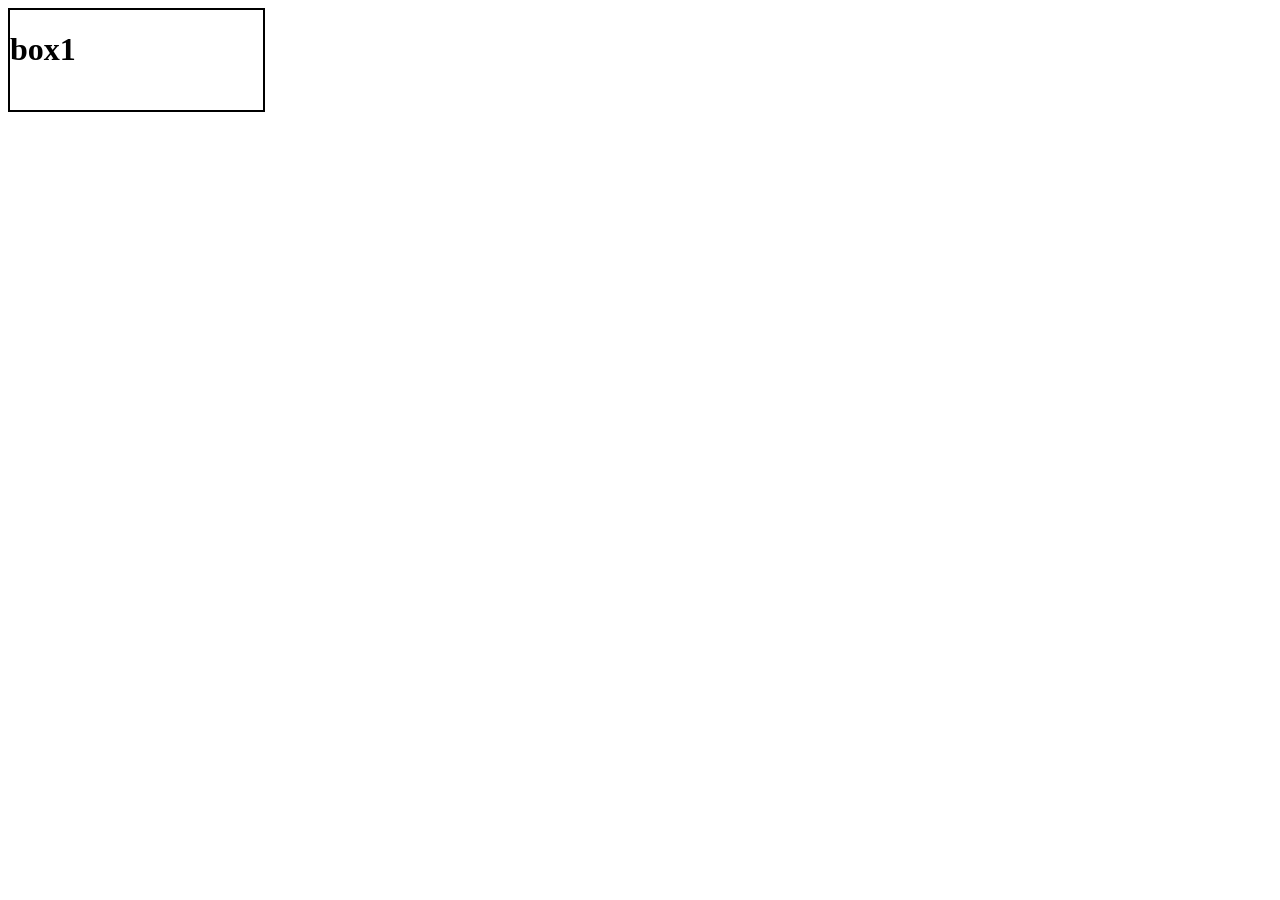
<file: animation/index.html>
<!DOCTYPE html>
<html>
<head>
	<title>animation
	</title>
	<link rel="stylesheet" type="text/css" href="css/style.css">
	<link rel="stylesheet" type="text/css" href="https://cdnjs.cloudflare.com/ajax/libs/animate.css/3.7.0/animate.min.css">
</head>
<body>
	<div class="box animated bounceInDown">
		<h1>box1</h1>
	</div>

</body>
</html>
</file>
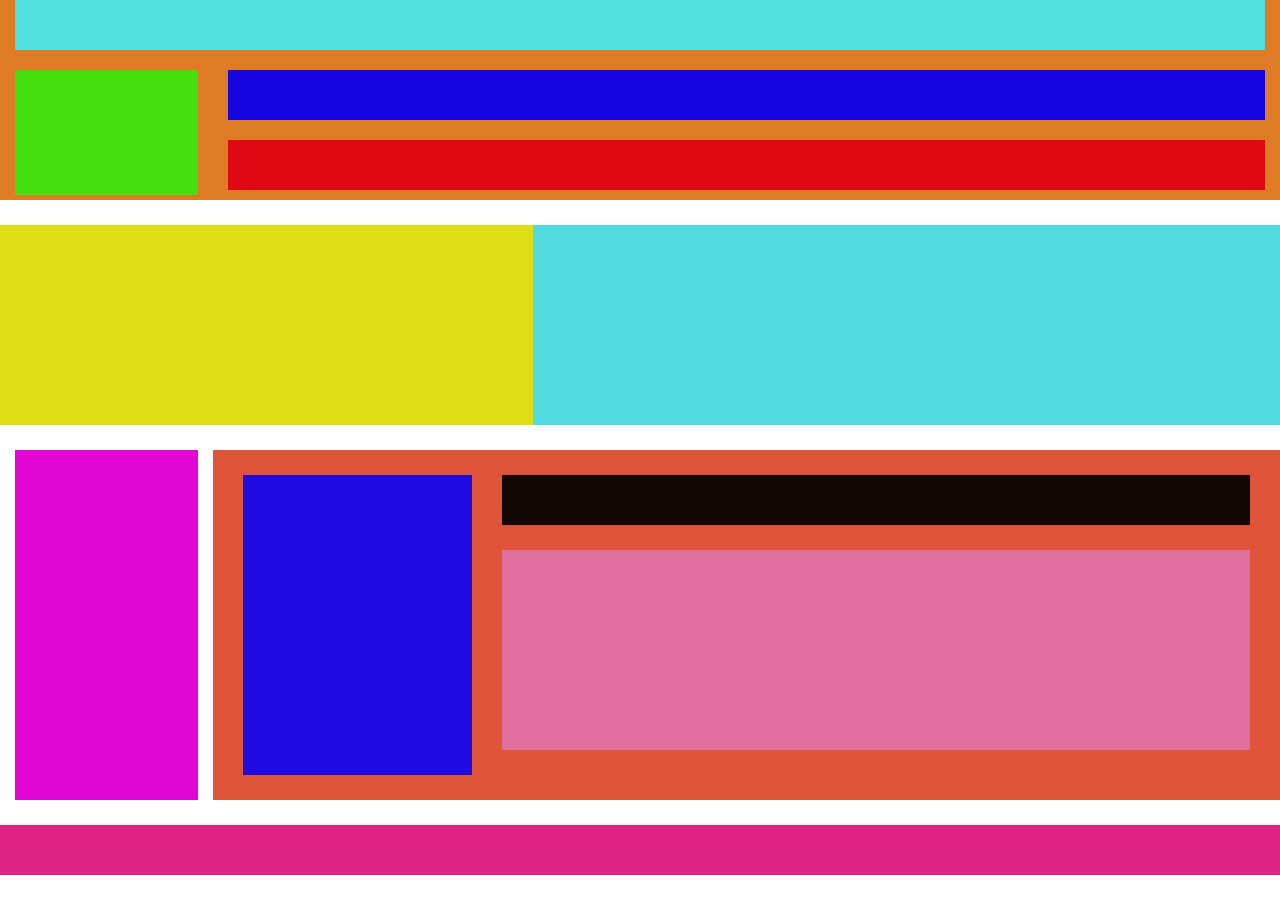
<file: bootstrap/index.html>
<!DOCTYPE html>
<html>
<head>
	<meta charset="utf-8">
    <meta http-equiv="X-UA-Compatible" content="IE=edge">
    <meta name="viewport" content="width=device-width, initial-scale=1">
	<title>bootstrap</title>
	<link rel="stylesheet" type="text/css" href="css/style.css">
	<link href="css/bootstrap.min.css" rel="stylesheet">

</head>
<body>
	<section id="one">

		<div class="container-fluid">
			<div class="row">
				<div class="col-lg-12 col-lg-offset-0 col-xs-10 col-xs-offset-2">
					<div class="bg-blue"></div>
				</div>
				<div class="main">
					<div class="col-lg-2 col-xs-2" >
						<div class="greenbox"></div>
					</div>
					<div class="col-lg-10 col-xs-10" >
						<div class="bg-dblue"></div>
						<div class="bg-red"></div>
					</div>	
				</div>
				
			</div>		
		</div>		
		</div>
	</section>

	<!--<section id="two">
		<div class="container-fluid">
			<div class="clearfix">
					<div class="col-lg-5 padding-zero" >
						<div class="leftyellow"></div>
				</div>
					<div class="col-lg-7 padding-zero" >
						<div class="rightblue"></div>
					</div>
			</div>
		</div>
	</section>-->
	<section  id="two">
		<div class="container-fluid">
			<div class=row>
				<div class="col-lg-7  col-xs-12  col-lg-push-5 rightblue"></div>
				<div class="col-lg-5 col-xs-12 col-lg-pull-7 leftyellow"></div>
			</div>
		</div>
	</section>
	<section class="three">
		<div class="container-fluid">
			<div class="row">
				<div class="col-lg-2 col-xs-12 no-padding" >
					<div class="threepruple"></div>
				</div>
				<div class="threesection col-lg-10 bg-color col-xs-12">
					<div class="clearfix">
					<div class="col-lg-3 col-xs-12">
						<div class="threeone"></div>
					</div>
					<div class="col-lg-9 col-xs-12" >
						<div class="threetwo"></div>
						<div class="threethree"></div>
					</div>
					</div>	
				</div>
			</div>
		</div>
	</section>
	<section class="four">
		<div class="container-fluid">
			<div class="row">
				<div class="col-lg-12 fourcolor"></div>
			</div>
		</div>
	</section>
    <script src="https://ajax.googleapis.com/ajax/libs/jquery/1.12.4/jquery.min.js"></script>
    <script src="js/bootstrap.min.js"></script>

</body>
</html>
</file>
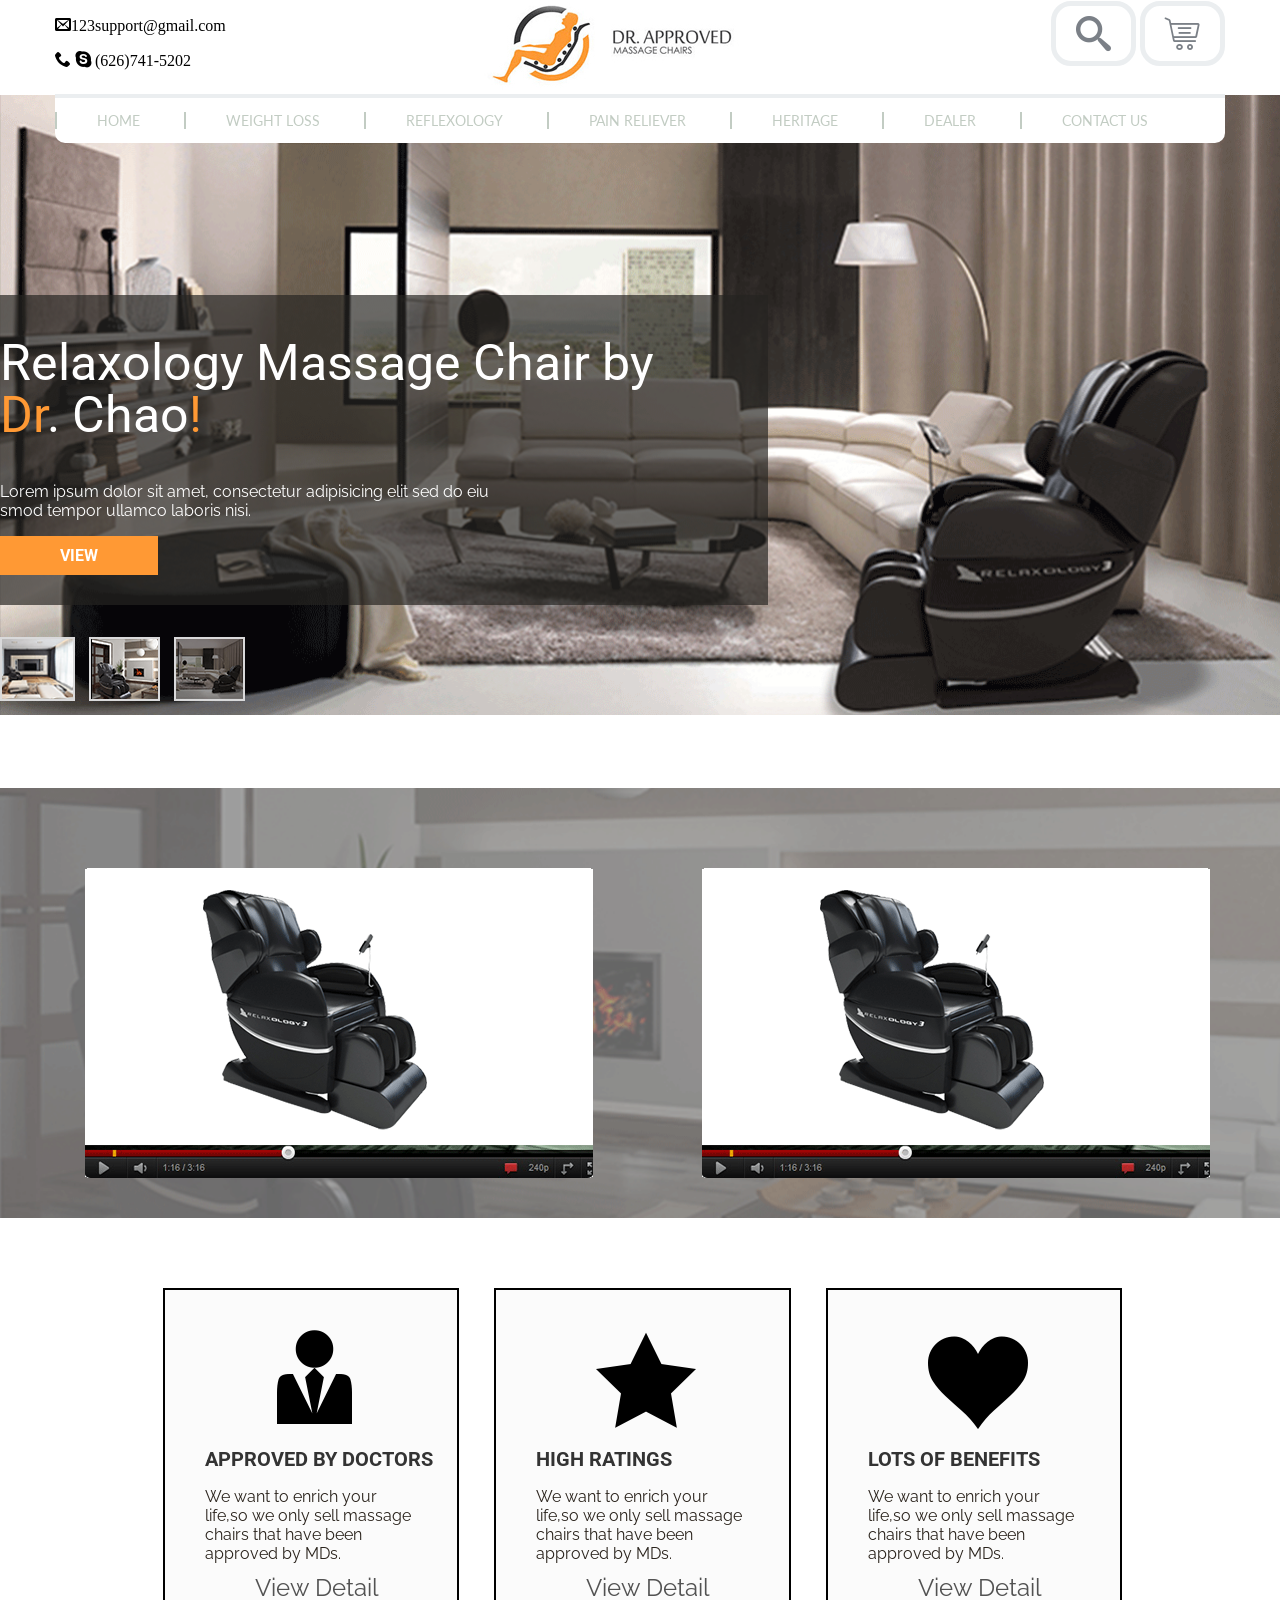
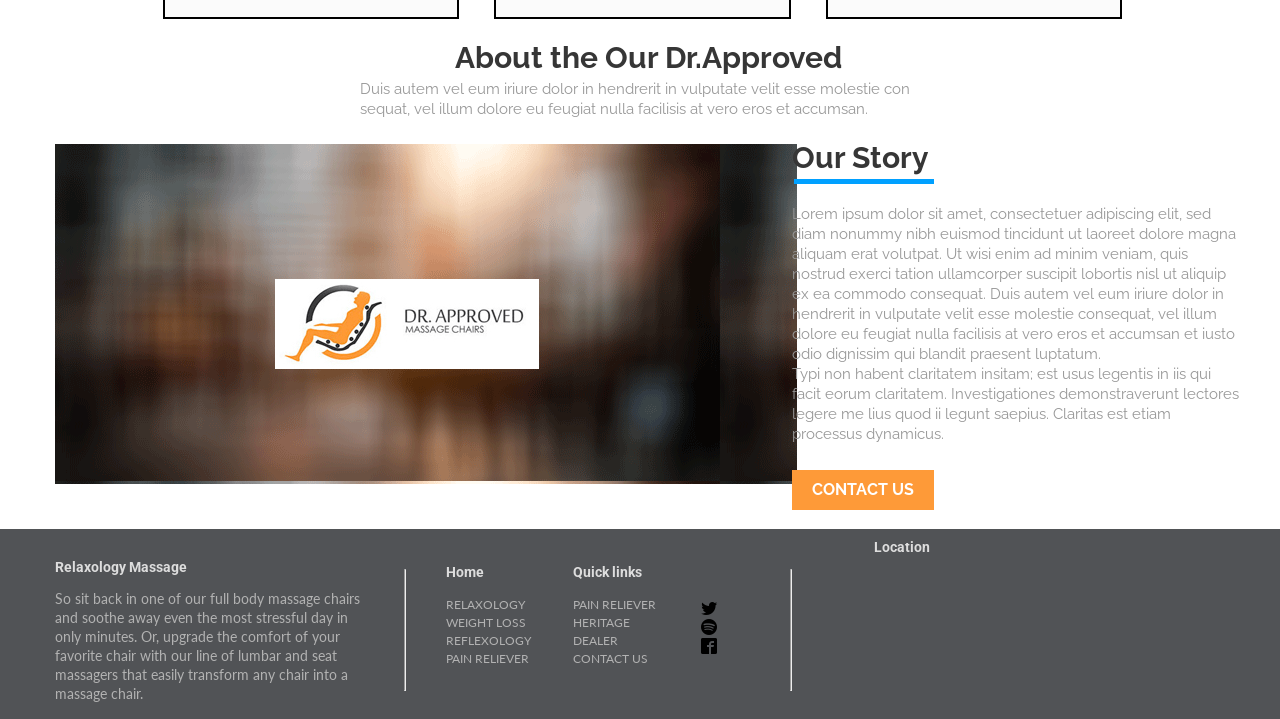
<file: DR Chair/index.html>
<!DOCTYPE html>
<html>
<head>
	<title>dr chair</title>
	<link rel="stylesheet" type="text/css" href="fonts/icomoon/style.css">
	<link rel="stylesheet" type="text/css" href="css/style.css">
	<link href="https://fonts.googleapis.com/css?family=Lato|Raleway|Roboto" rel="stylesheet">

</head>
<body>
<header class="topbar">
	<div class="container">
		<div class="row">
			<div class="topmain">
			<div class="topleft">
				<p><i class="icon-envelop"></i>123support@gmail.com</p>
				<p>
					<i class="icon-phone"></i>
					<i class="icon-skype"></i>
					(626)741-5202
				</p>
			</div>
			<div class="topmiddle">
				<img src="images/logo.png">
			</div>
			<div class="topright">
				<p>
					<i class="icon-search"></i>
					<i class="icon-shopping-cart"></i>
				</p>
			</div>
			</div>
			<div class="memu">
				<nav>
					<ul>
						<li>HOME</li>
						<li>WEIGHT LOSS</li>
						<li>REFLEXOLOGY</li>
						<li>PAIN RELIEVER</li>
						<li>HERITAGE</li>
						<li>DEALER</li>
						<li>CONTACT US</li>
					</ul>
				</nav>
			</div>

		</div>
	</div>	
</header>
<section class="slider">
	<div class="sliderleft">
		<div class="container">
			<div class="row">
				<div class="sliderone">
				<h1>Relaxology Massage Chair by <br><span>Dr</span>. Chao<span>!</span></h1>
				<p>Lorem ipsum dolor sit amet, consectetur adipisicing elit sed do eiu<br>smod tempor ullamco laboris nisi.</p>
				<button>View</button>
			</div>
			<div class="slidertwoimg">
				<img src="images/vf.png">
				<img src="images/Z.png">
				<img src="images/9k=-copy.png">	
			</div>
		</div>
	</div>
	</div>
</section>
<section class="one">
	<div class="container">
		<div class="row">
			<div class="one_img">
				<img src="images/youtube-playbar2.png">
				<img src="images/youtube-playbar2.png" class="sec-youtube">
			</div>
		</div>
	</div>
</section>
<section class="two">
	<div class="container">
		<div class="row">
			<div class="two main">
				<div class="twoone">
					<i class="icon-user-tie"></i>
					<h1>Approved by Doctors</h1>
					<p>We want to enrich your life,so we only sell massage chairs that have been approved by MDs.</p>
					<p class="button">View Detail</p>
				</div>
				<div class="twotwo">
					<i class="icon-star-full"></i>
					<h1>High Ratings</h1>
					<p>We want to enrich your life,so we only sell massage chairs that have been approved by MDs.</p>
					<p class="button">View Detail</p>
				</div>
				<div class="twothree">
					<i class="icon-heart"></i>
					<h1>Lots of Benefits</h1>
					<p>We want to enrich your life,so we only sell massage chairs that have been approved by MDs.</p>
					<p class="button">View Detail</p>
				</div>
			</div>
		</div>
	</div>
</section>
<section class="three">
	<div class="container">
		<div class="row">
			<div class="threetop">
				<h1>About the Our Dr.Approved</h1>
				<p>Duis autem vel eum iriure dolor in hendrerit in vulputate velit esse molestie con<br>sequat, vel illum dolore eu feugiat nulla facilisis at vero eros et accumsan.</p>
			</div>
			<div class="threeleft">
				<img src="images/logo.png">
			</div>
			<div class="threeright">
				<h1>Our Story</h1>
				<hr>
				<p>Lorem ipsum dolor sit amet, consectetuer adipiscing elit, sed diam nonummy nibh euismod tincidunt ut laoreet dolore magna aliquam erat volutpat. Ut wisi enim ad minim veniam, quis nostrud exerci tation ullamcorper suscipit lobortis nisl ut aliquip ex ea commodo consequat. Duis autem vel eum iriure dolor in hendrerit in vulputate velit esse molestie consequat, vel illum dolore eu feugiat nulla facilisis at vero eros et accumsan et iusto odio dignissim qui blandit praesent luptatum. <br>Typi non habent claritatem insitam; est usus legentis in iis qui facit eorum claritatem. Investigationes demonstraverunt lectores legere me lius quod ii legunt saepius. Claritas est etiam processus dynamicus.</p>
				<p class="fourbutton">Contact Us</p>
			</div>
		</div>
	</div>
</section>
<footer class="mainfooter">
	<div class="container">
		<div class="row">
			<div class="footerleft">
				<hr>
				<h1>Relaxology Massage </h1>
				<p>So sit back in one of our full body massage chairs and soothe away even the most stressful day in only minutes. Or, upgrade the comfort of your favorite chair with our line of lumbar and seat massagers that easily transform any chair into a massage chair.</p>
			</div>
			<div class="footermiddle">
				<hr>
				<div class="middleleft">
					<h1>Home</h1>
					<ul >
						<li>RELAXOLOGY</li>
						<li>WEIGHT LOSS</li>
						<li>REFLEXOLOGY</li>
						<li>PAIN RELIEVER</li>
					</ul>
				</div>
				<div class="middleright">
					<h1>Quick links</h1>
					<ul>
						<li>PAIN RELIEVER</li>
						<li>HERITAGE</li>
						<li>DEALER</li>
						<li>CONTACT US</li>
					</ul>
				</div>	
				<div class="middleicon">
					<ul>
						<li><i class="icon-twitter"></i></li>
						<li><i class="icon-spotify"></i></li>
						<li><i class="icon-facebook2"></i></li>
					</ul>
					
				</div>
			</div>
			<div class="footerright">
				<h1>Location</h1>
				<iframe src="https://www.google.com/maps/embed?pb=!1m18!1m12!1m3!1d3620.00619946559!2d67.06231181447762!3d24.86363785125471!2m3!1f0!2f0!3f0!3m2!1i1024!2i768!4f13.1!3m3!1m2!1s0x3eb33ea1f85cd9bf%3A0x8aaddf1b33a71604!2sCTTC!5e0!3m2!1sen!2s!4v1547209873059" width="600" height="450" frameborder="0" style="border:0" allowfullscreen></iframe>
			</div>
		</div>
	</div>
</footer>
</body>
</html>
</file>
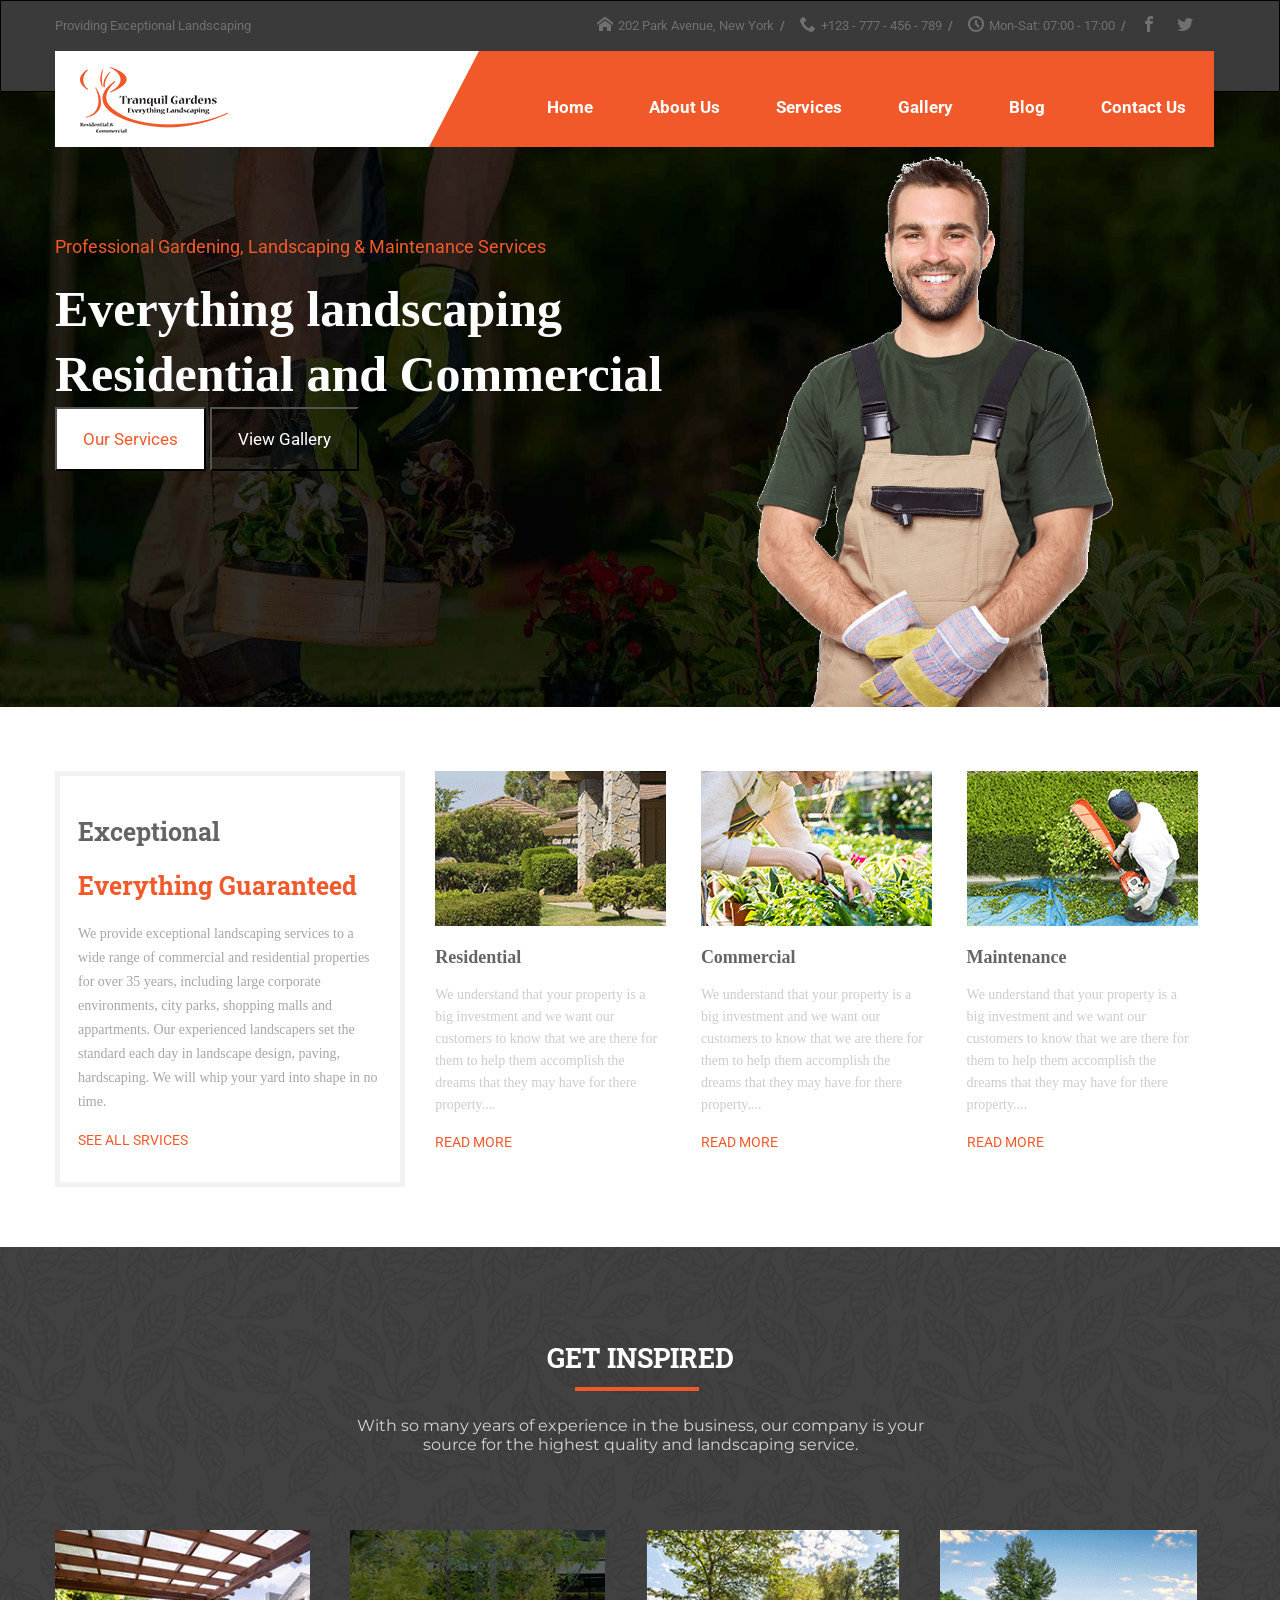
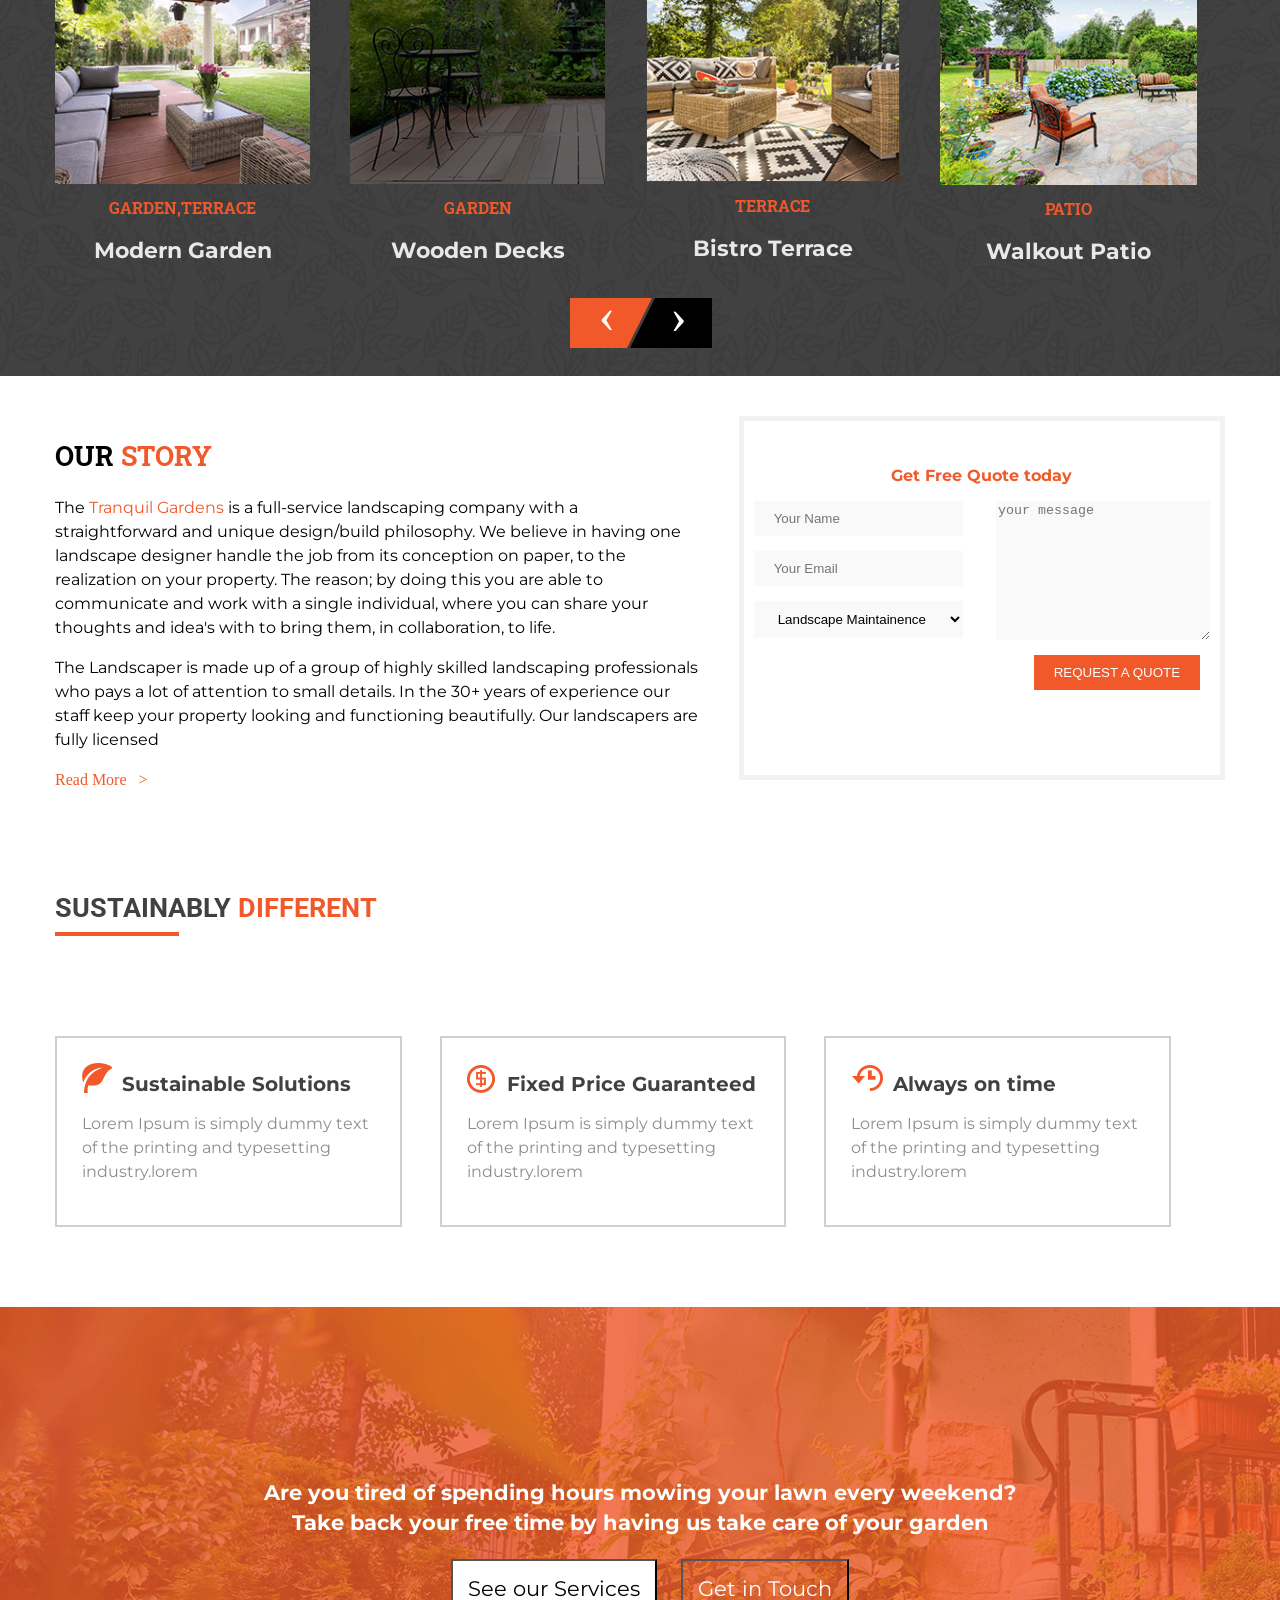
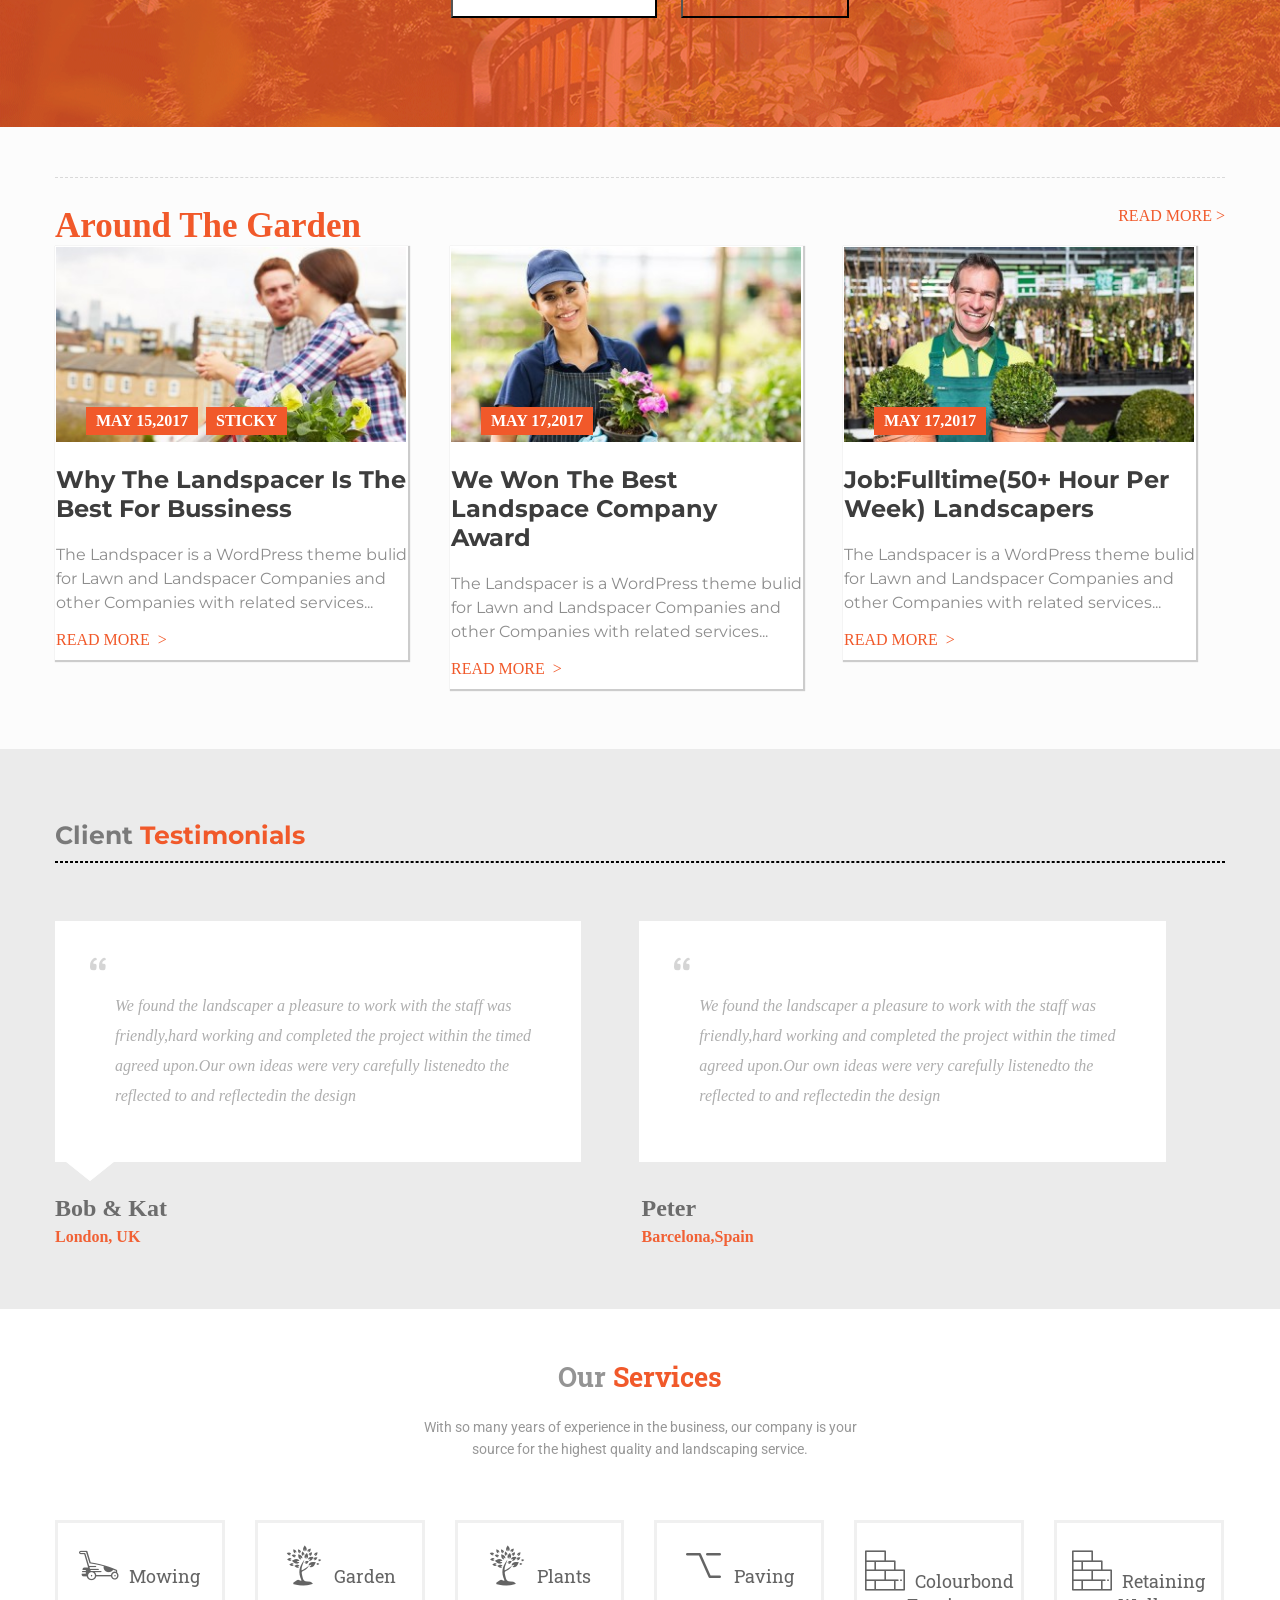
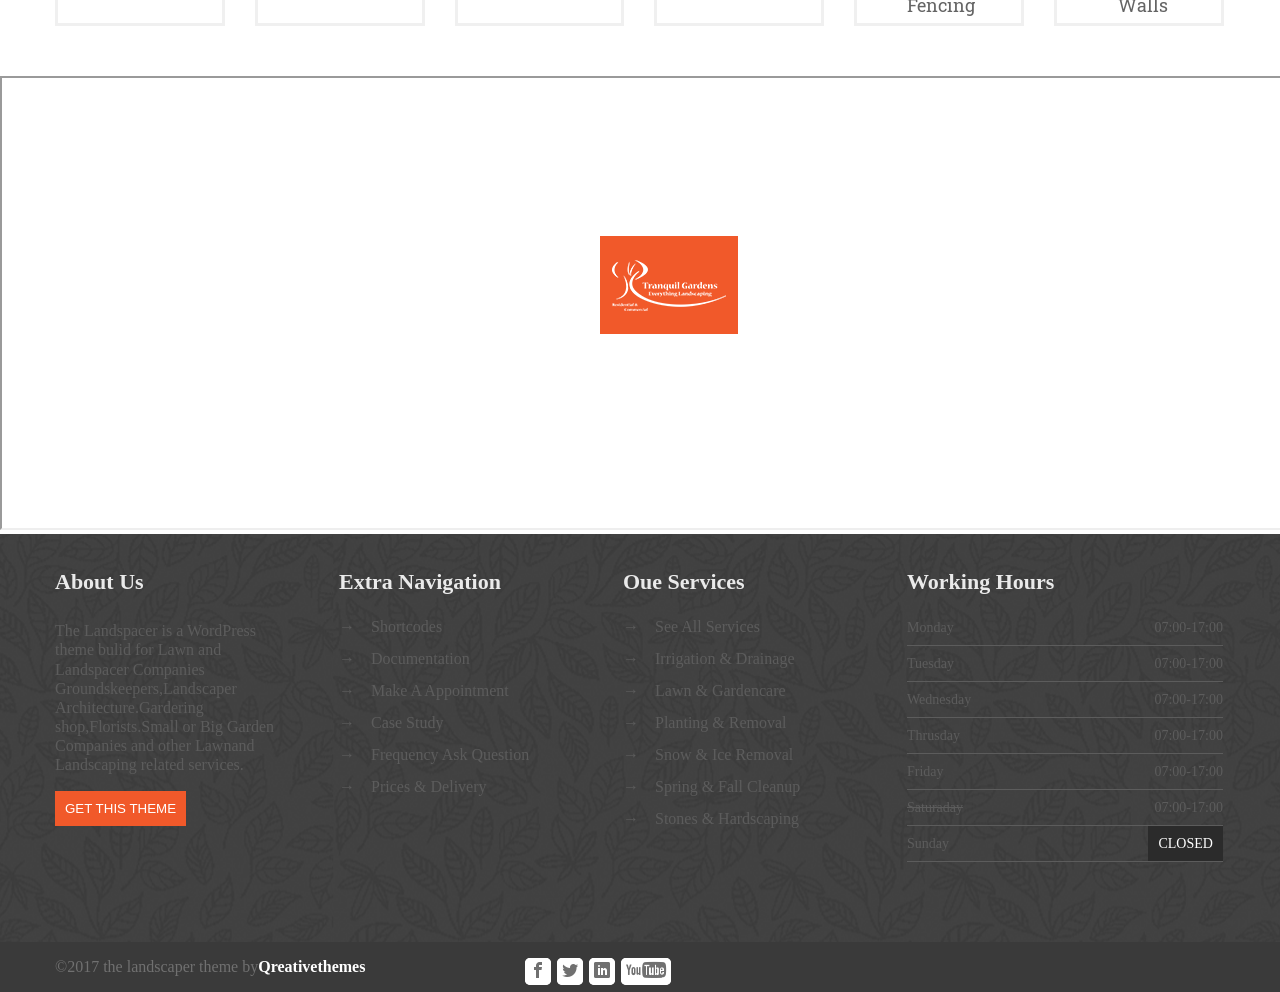
<file: Garden/index.html>
<!DOCTYPE html>
<html>
<head>
	<title></title>
	<link rel="stylesheet" type="text/css" href="fonts/icomoon (3)/style.css">
	<link rel="stylesheet" type="text/css" href="css/style.css">
	<link href="https://fonts.googleapis.com/css?family=Montserrat|Roboto|Roboto+Slab" rel="stylesheet">
	<link rel="stylesheet" type="text/css" href="css/owl.carousel.min.css">
</head>
<body>
	<header>
		<div class="container">
			<div class="row">
				<div class="topbar">
					<div class="topbarright">
						<p>Providing Exceptional Landscaping</p>
					</div>
					<div class="topbarleft">
						<li>
							<i class="icon-home"></i>
							<p>202 Park Avenue, New York &nbsp;<b>/</b></p>
							<i class="icon-phone"></i>
							<p>+123 - 777 - 456 - 789 &nbsp;<strong>/</strong></p>
							<i class="icon-clock"></i>
							<p>Mon-Sat:  07:00 - 17:00 &nbsp;<strong>/</strong></p>
							<i class="icon-facebook"></i>
							<i class="icon-twitter"></i>
						</li>
					</div>
				</div>
				<div class="Menubar" >
					<div class="headerlogo">
						<img src="image/Complete-Logo[1].png">
					</div>
					<div class="headermemu">
						<nav>
							<ul>
								<li><b>home</b></li>
								<li><b>about us</b></li>
								<li><b>services</b></li>
								<li><b>gallery</b></li>
								<li><b>blog</b></li>
								<li><b>contact us</b></li>
							</ul>
						</nav>
					</div>
				</div>
			</div>
		</div>
	</header>
	<section class="sliderimg">
		<div class="container">
			<div class="row">
				<div class="sliderleft">
					<p>Professional Gardening, Landscaping & Maintenance Services </p>
					<h1>Everything landscaping <br>Residential and Commercial</h1>
					<button>Our Services</button>
					<button class="transparent">View Gallery</button>
				</div>
				<div class="sliderright">
					<img src="image/img-slide-1.png">
				</div>
			</div>
		</div>
	</section>
	<section class="Gbodyone">
		<div class="container">
			<div class="row">
				<div class="bodyone">
					<div class="onebodyleft">
						<h1>Exceptional</h1>
						<h1><span>Everything Guaranteed</span></h1>
						<p>We provide exceptional landscaping services to a wide range of commercial and residential properties for over 35 years, including large corporate environments, city parks, shopping malls and appartments. Our experienced landscapers set the standard each day in landscape design, paving, hardscaping. We will whip your yard into shape in no time.</p>
						<a href="#">see all srvices</a>
					</div>
					<div class="onebodyright">
						<div class="firstimg">
							<img src="image/5-384x330.png">
							<h1>Residential</h1>
							<p>We understand that your property is a big investment and we want our customers to know that we are there for them to help them accomplish the dreams that they may have for there property....</p>
							<a href="#">Read More</a>
						</div>
						<div class="secondimg">
							<img src="image/shutterstock_367009358.png">
							<h1>Commercial</h1>
							<p>We understand that your property is a big investment and we want our customers to know that we are there for them to help them accomplish the dreams that they may have for there property....</p>
							<a href="#">Read More</a>
						</div>
						<div class="thirdimg">
							<img src="image/shutterstock_191628920.png">
							<h1>Maintenance</h1>
							<p>We understand that your property is a big investment and we want our customers to know that we are there for them to help them accomplish the dreams that they may have for there property....</p>
							<a href="#">Read More</a>

						</div>
					</div>
				</div>
			</div>
		</div>		
	</section>	
	<section class="bodytwo">
		<div class="container">
			<div class="row">
				<div class="twotop">
					<h1>Get Inspired</h1>
					<header class="bodytoptwo"></header>
					<p>With so many years of experience in the business, our company is your<br>
					source for the highest quality and landscaping service.</p>
				</div>
				<div class="owl-carousel">
					<div class="twomiddle">
						<div class="Midfirstimg">
						<img src="image/shutterstock_391991770.png" class="imagefade">
						<h2><b>GARDEN,TERRACE</b></h2>
						<h1>Modern Garden</h1>
						<button>View gallery</button>
					 	</div>
					</div>
				<div class="twomiddle">
					<div class="Midsecondimg">
						<img src="image/Rectangle-14.png">
						<h2><b>GARDEN</b></h2>
						<h1> Wooden Decks</h1>
						<button>View gallery</button>
					</div>
				</div>
				<div class="twomiddle">
					<div class="Midthirdimg">
						<img src="image/shutterstock_649321585.png">
						<h2><b>TERRACE</b> </h2>
						<h1>Bistro Terrace</h1>
						<button>View gallery</button>
					</div>
				</div>
				<div class="twomiddle">	
					<div class="Midfourimg">
						<img src="image/shutterstock_507200791.png">
						<h2><b>PATIO</b> </h2>
						<h1>Walkout Patio</h1>
						<button>View gallery</button>
					</div>
				</div>
				<div class="twomiddle">	
					<div class="Midfourimg">
						<img src="image/shutterstock_507200791.png">
						<h2><b>PATIO</b> </h2>
						<h1>Walkout Patio</h1>
						<button>View gallery</button>
					</div>
				</div>
				
				<!-- <div class="Midfiveimg">
					<img src="image/shutterstock_507200791.png">
					<h2><b>PATIO</b> </h2>
					<h1>Walkout Patio</h1>
					<button>View gallery</button>
				</div>
				<div class="Midsiximg">
					<img src="image/shutterstock_507200791.png">
					<h2><b>PATIO</b> </h2>
					<h1>Walkout Patio</h1>
					<button>View gallery</button>
				</div>	
				<div class="Midsevenimg">
					<img src="image/shutterstock_507200791.png">
					<h2><b>PATIO</b> </h2>
					<h1>Walkout Patio</h1>
					<button>View gallery</button>			
				</div> -->
				</div>
				<div class="twoend">
					<i></i>
					<i></i>
				</div>
			</div>
		</div>
	</section>
	<section class="fourbody">
		<div class="container">
			<div class="row">
				<div class="fourbodyleft">
					<h1>Our <span>Story</span></h1>
					<p>The<span> Tranquil Gardens</span> is a full-service landscaping company with a straightforward and unique design/build philosophy. We believe in having one landscape designer handle the job from its conception on paper, to the realization on your property. The reason; by doing this you are able to communicate and work with a single individual, where you can share your thoughts and idea's with to bring them, in collaboration, to life.</p> 
					<p>
					The Landscaper is made up of a group of highly skilled landscaping professionals who pays a lot of attention to small details. In the 30+ years of experience our staff keep your property looking and functioning beautifully. Our landscapers are fully licensed</p>
					<a href="#">Read More &nbsp;  ></a>
					<i></i>
				</div>
				<div class="fourbodyform">
					<form>
						<h1>Get Free Quote today</h1>
						<input type="text" name="" placeholder="Your Name"><br>
						<input type="email" name="" placeholder="Your Email"><br>
						<select class="formselect">
							<option>Landscape Maintainence</option>
							<option>Landscape Maintainence</option>
						</select>
						<textArea class="formtextarea" row="40" cols="20" placeholder="your message"></textArea>
						<input type="submit" name="" value="REQUEST A QUOTE">
					</form>
				</div>
			</div>
		</div>		
	</section>	
	<section class="bodyfive">
		<div class="container">
			<div class="row">	
				<div class="fivebodyheading">
					<h1>Sustainably<span> Different</span></h1>
					<header class= "headfivebody"></header>		
				</div>
				<div class="fivebodypara">
					<div class="five bodyfirst">
						<h1><i class="icon-leaf"></i>Sustainable Solutions</h1>
						<p>Lorem Ipsum is simply dummy text of the printing and typesetting industry.lorem </p>
					</div>
					<div class="five bodysecond">
						<h1><i class="icon-coin-dollar"></i>Fixed Price Guaranteed</h1>
						<p>Lorem Ipsum is simply dummy text of the printing and typesetting industry.lorem </p>
					</div>
					<div class="five bodythird">
						<h1><i class="icon-history"></i>Always on time</h1>
						<p>Lorem Ipsum is simply dummy text of the printing and typesetting industry.lorem</p>
					</div>
				</div>
			</div>
		</div>		
	</section>		
	<section class="sixbody">
		<div class="container">
			<div class="row">
				<div class="bodysixpra">
					<p>Are you tired of spending hours mowing your lawn every weekend?<br>
					Take back your free time by having us take care of your garden</p>
					<button>See our Services</button>
					<button class="bgtransparent">Get in Touch</button>
				</div>
			</div>
		</div>
	</section>
	<section class="sevenbody">
		<div class="container">
			<div class="row">
				<div class="bodyseventop">
					<h1>around the garden</h1>
					<a href="#">Read More&nbsp;></a>
					<div class="sevenheading">
					</div>
					</div>
					<!--<div class="sevenheading">
					</div>-->	
				
				<div class="bodysevenmiddle">
					

					<div class="sevenimgone">
					<img src="image/news_3-360x200.jpg">
					<div class="imgpra">
						<a href="#">MAY 15,2017</a>
						<a class="Sticky" href="#" >STICKY</a>
					</div>
					<h1>why the landspacer is the best for bussiness</h1>
					<p>The Landspacer is a WordPress theme bulid for Lawn and Landspacer Companies and other Companies with related services...</p>
					<a href="#"><span>Read More &nbsp;></span></a>
					<i></i>
					</div>
					<div class="sevenimgtwo">
					<img src="image/team4-m-min-360x200.jpg">
					<div class="imgpra">
						<a href="#">MAY 17,2017</a>
					</div>
					<h1>we won the best landspace company award</h1>
					<p>The Landspacer is a WordPress theme bulid for Lawn and Landspacer Companies and other Companies with related services...</p>
					<a href="#"><span>Read More &nbsp;></span></a>
					<i></i>
					</div>
					<div class="sevenimgthree">
					<img src="image/team2-m-e-min-360x200.jpg">
					<div class="imgpra">
						<a href="#">MAY 17,2017</a>
					</div>
					<h1>job:fulltime(50+ hour per week) landscapers</h1>
					<p>The Landspacer is a WordPress theme bulid for Lawn and Landspacer Companies and other Companies with related services...</p>
					<a href="#"><span>Read More &nbsp;></span></a>
					<i></i>
					</div>
				</div>
			</div>
		</div>
	</section>
	<section class="eightbody">
		<div class="container">
			<div class="row">
				<div class="eigthbodytop">
					<h1>Client<span> Testimonials</span></h1>
					<hr>
				</div>
						<div class="eightbodymiddle">
							<div class="eigthbodyleft">
								<i class="icon-quotation-marks"></i>
								<p><em>We found the landscaper a pleasure to work with the staff was friendly,hard working and completed the project within the timed agreed upon.Our own ideas were very carefully listenedto the reflected to and reflectedin the design</em></p>
							</div>
							<div class="eigthbodyleft">
								<i class="icon-quotation-marks"></i>
								<p><em>We found the landscaper a pleasure to work with the staff was friendly,hard working and completed the project within the timed agreed upon.Our own ideas were very carefully listenedto the reflected to and reflectedin the design</em></p>
							</div>
						</div>
						<div class="eightbodyend">
							<div class="eigthendleft">
								<h1>Bob & Kat</h1>
								<h2>London, UK</h2>
							</div>
							<div class="eigthendright">
								<h1>Peter</h1>
								<h2>Barcelona,Spain</h2>
							</div>
						</div>	
			</div>
		</div>
	</section>
	<section class="ninebody">
		<div class="container">
			<div class="row">
				<div class="ninebodytop">
					<h1>Our<span> Services</span></h1>
					<p>With so many years of experience in the business, our company is your<br>
					source for the highest quality and landscaping service.</p>
				</div>
				<div class="ninebodybutom">
					<div class="nineiconone">
						<div class="paraone">
							<p><i class="icon-lawnmower"></i>Mowing</p>
						</div>
					</div>
					<div class="nineicontwo">
						<div class="paratwo">
							<p><i class="icon-tree-with-many-leaves"></i>Garden</p>
						</div>
					</div>
					<div class="nineiconthree">
						<div class="parathree">
							<p><i class="icon-tree-with-many-leaves"></i>Plants</p>
						</div>
					</div>
					<div class="nineiconfour">
						<div class="parafour">
							<p><i class="icon-opt"></i>Paving</p>
						</div>
					</div>
					<div class="nineiconfive">
						<div class="parafive">
							<p><i class="icon-brickwall"></i>Colourbond<br>&nbsp;Fencing</p>
						</div>
					</div>
					<div class="nineiconsix">
						<div class="parasix">
							<p><i class="icon-brickwall"></i>Retaining<br>&nbsp; Walls</p>
						</div>
					</div>
				</div>
			</div>
		</div>
	</section>
	<section>
		<div class="map">
			<iframe src="https://www.google.com/maps/embed?pb=!1m18!1m12!1m3!1d800026.4374982066!2d-79.05516278836906!3d38.43908350841282!2m3!1f0!2f0!3f0!3m2!1i1024!2i768!4f13.1!3m3!1m2!1s0x89b461178afc2611%3A0xe6177964658c8831!2sShenandoah+National+Park!5e0!3m2!1sen!2s!4v1539116079233"></iframe>
			<img class="mapimg" src="image/map.png">
		</div>
	</section>
	<footer>
		<div class="footermain">
		<div class="container">
			<div class="row">
				<div class="footertop">
					<div class="footerone">
						<h1>about us</h1>
						<p>The Landspacer is a WordPress theme bulid for Lawn and Landspacer Companies Groundskeepers,Landscaper Architecture.Gardering shop,Florists.Small or Big Garden Companies and other Lawnand Landscaping related services. </p>
						<button>get this theme</button>
					</div>
					<div class="footertwo">
						<h1>Extra Navigation</h1>
						<ul>
							<a href="#"><li>&#8594;&emsp;shortcodes</li></a>
							<a href="#"><li>&#8594;&emsp;documentation</li></a>
							<a href="#"><li>&#8594;&emsp;make a appointment</li></a>
							<a href="#"><li>&#8594;&emsp;case study</li></a>
							<a href="#"><li>&#8594;&emsp;frequency ask question</li></a>
							<a href="#"><li>&#8594;&emsp;prices & delivery</li></a>
						</ul>
					</div>
					<div class="footerthree">
						<h1>Oue services</h1>
						<ul>
							<a href="#"><li>&#8594;&emsp;See All services</li></a>
							<a href="#"><li>&#8594;&emsp;irrigation & drainage</li></a>
							<a href="#"><li>&#8594;&emsp;lawn & gardencare</li></a>
							<a href="#"><li>&#8594;&emsp;planting & removal</li></a>
							<a href="#"><li>&#8594;&emsp;snow & ice removal</li></a>
							<a href="#"><li>&#8594;&emsp;spring & fall cleanup</li></a>
							<a href="#"><li>&#8594;&emsp;stones & hardscaping</li></a>
						</ul>
					</div>
					<div class="footerfour">
						<h1>working hours</h1>
						<div class="days">
							<ul>
								<a href="#"><li> monday<span>07:00-17:00</span></li></a>
								<a href="#"><li> tuesday<span>07:00-17:00</span></li></a>
								<a href="#"><li> wednesday<span>07:00-17:00</span></li></a>
								<a href="#"><li> thrusday<span>07:00-17:00</span></li></a>
								<a href="#"><li> friday<span>07:00-17:00</span></li></a>
								<a href="#"><li> <s>saturaday</s><span>07:00-17:00</span></li></a>
								<a href="#"><li> sunday<span class="close">Closed</span></li></a>
							</ul>
						</div>		
					</div>
				</div>		
			</div>
		</div>
	</div>
	</footer>
	<section class="footerendbar">
		<div class="container">
			<div class="row">
				<div class="footerbartext">
					<div class="endright">
						<p> &#169;2017 the landscaper theme by<strong>Qreativethemes</strong> </p>
					</div>
					<div class="endcenter">
						<i><span class="icon-facebook"></span></i>
						<i><span class="icon-twitter"></span></i>
						<i><span class="icon-linkedin"></span></i>
						<i><span class="icon-youtube2"></span></i>
					</div>
				</div>
			</div>	
		</div>		
	</section>				
		<script type="text/javascript" src="js/jquery.js"></script>
		<script type="text/javascript" js/demo.js></script>

	<script type="text/javascript" src="js/owl.carousel.min.js"></script>
	<script>
	$('.owl-carousel').owlCarousel({
    loop:true,
    margin:10,
    nav:true,
    responsive:{
        0:{
            items:1
        },
        600:{
            items:3
        },
        1000:{
            items:4
        }
    }
});
	</script>
</body>
</html>
</file>
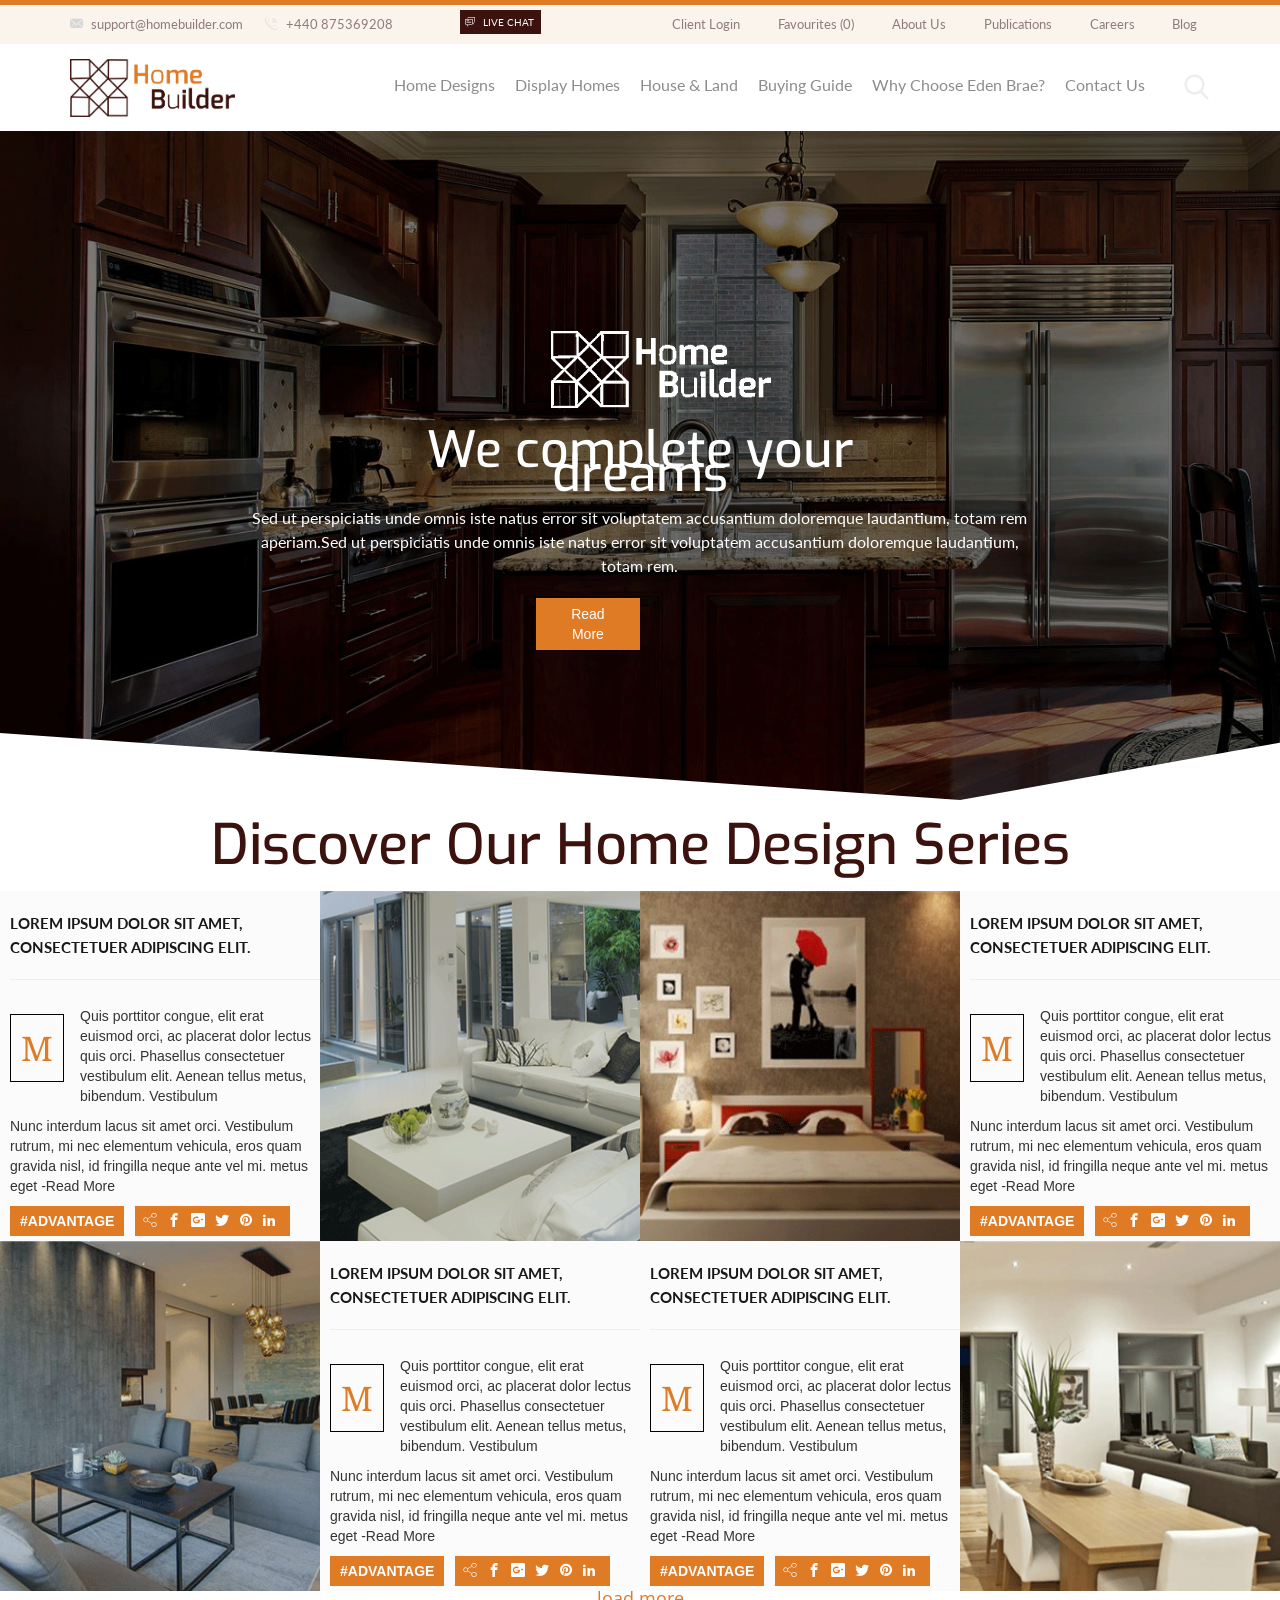
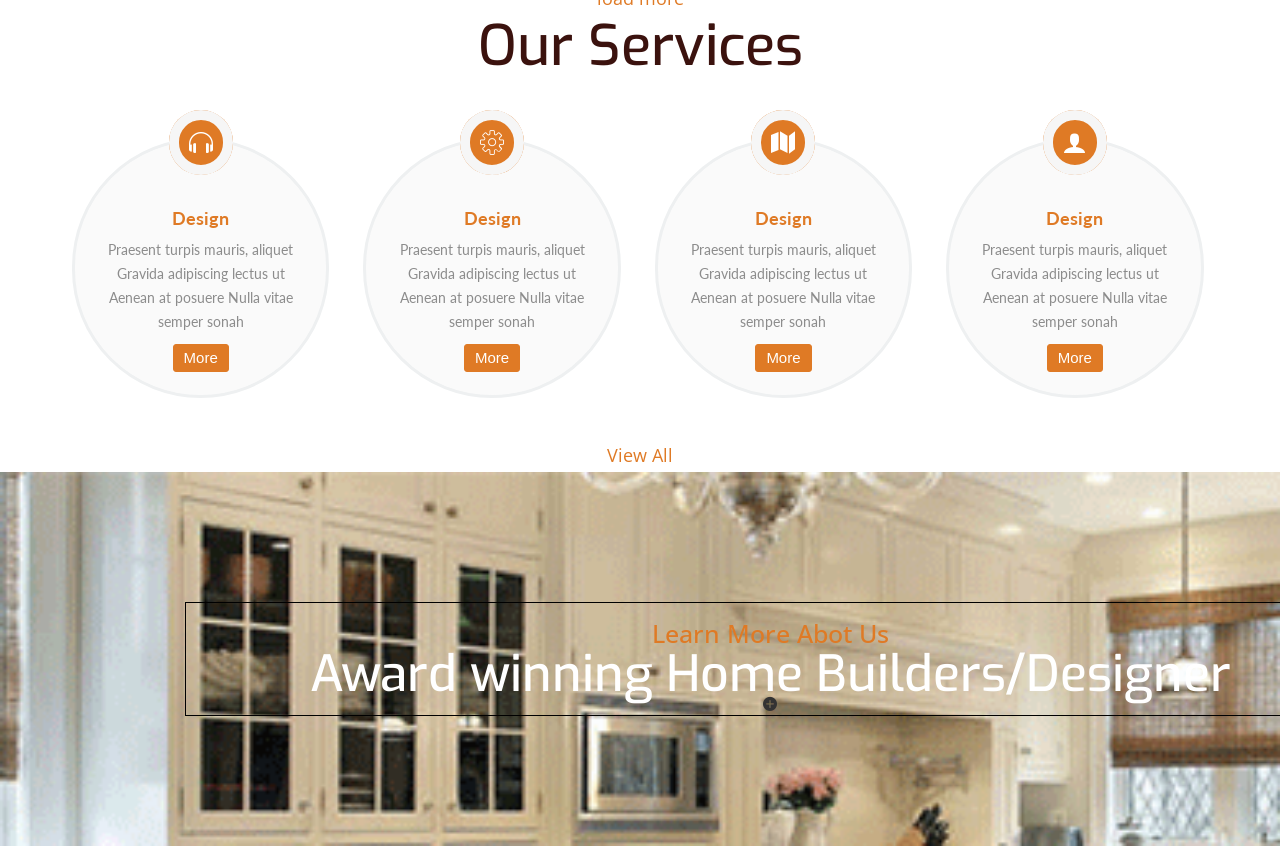
<file: Homebuilder new/index.html>
<!DOCTYPE html>
<html>
<head>
	<title>HomeBuilder</title>
	<link rel="stylesheet" type="text/css" href="css/bootstrap.min.css">
	<link rel="stylesheet" type="text/css" href="fonts/style.css">
	<link href="https://fonts.googleapis.com/css?family=Exo|Lato|Noto+Serif|Montserrat|Open+Sans|Quicksand|Raleway|Titillium+Web" rel="stylesheet">
	<link rel="stylesheet" href="css/owl.carousel.min.css">

	<link rel="stylesheet" type="text/css" href="css/style.css">
	<meta charset="utf-8">
	<meta http-equiv="X-UA-Compatible" content="IE=edge">
    <meta name="viewport" content="width=device-width, initial-scale=1">
    <!-- <meta charset="utf-8">
    <meta http-equiv="X-UA-Compatible" content="IE=edge">
    <meta name="viewport" content="width=device-width, initial-scale=1"> -->

</head>
<body>
	<header>
		<div class="headerbgcolor">
		<div class="container">
			<div class="row">
				<!-- <div class="col-xl-6 topmain"> -->
				<div class="htextone col-lg-2">
					<p>
						<i class="icon-close-envelope"></i>
						support@homebuilder.com
					</p>
				</div>
				<div class="clearfix htextone col-lg-2">
					<p>
						<i class="icon-call"></i>
						+440 875369208
					</p>
				</div>
				<div class="htextone col-lg-1">
					<p class="bg-chat">
						<i class="icon-chat"></i>
						Live Chat
						
					</p>
				</div>
				<div class="col-lg-6 col-lg-offset-1">
					<nav class="headerlist">
						<ul>
							<li>Client Login</li>
							<li>Favourites (0)</li>
							<li>About Us</li>
							<li>Publications</li>
							<li>Careers</li>
							<li>Blog</li>
						</ul>
					</nav>
				</div>
			</div>
		</div>
	</div>
	<div class="container">
		<div class="row">
			<div class="logomenu">
				<div class="headlogo col-lg-2">
					<img src="image/Builder-.png" class="img-responsive" style="width:100%">
				</div>
				<div class="headmenu col-lg-9 col-lg-offset-1">
					<nav class="navbar">
					  <div class="container-fluid">
					    <div class="navbar-header">
					      <button type="button" class="navbar-toggle" data-toggle="collapse" data-target="#myNavbar">
					        <span class="icon-bar"></span>
					        <span class="icon-bar"></span>
					        <span class="icon-bar"></span> 
					      </button>
					    </div>
					    <div class="collapse navbar-collapse" id="myNavbar">
					      <ul class="nav navbar-nav">
					        <li><a href="#">Home Designs</a></li>
					        <li><a href="#">Display Homes</a></li>
					        <li><a href="#">House & Land</a></li> 
					        <li><a href="#">Buying Guide</a></li>
					        <li><a href="#">Why Choose Eden Brae?</a></li>
					        <li><a href="#">Contact Us</a></li> 
					      </ul>
					      <ul class="nav navbar-nav navbar-right">
					        <li><i class="icon-search"></i></li>
					      </ul>
					    </div>
					  </div>
					</nav>
				</div>
			</div>
		</div>
	</div>
	</header>
	<section class="sliderone">
		<div id="slider1" class="owl-carousel">
			<div class="sliderimg col-lg-12">
				<img src="image/Builder--copy.png" class="img-responsive col-lg-2 col-lg-offset-5" style="width:100%">
				<h1 class="col-lg-6 col-lg-offset-3" >We complete your dreams</h1>
				<p class="col-lg-8 col-lg-offset-2">Sed ut perspiciatis unde omnis iste natus error sit voluptatem accusantium doloremque laudantium, totam rem aperiam.Sed ut perspiciatis unde omnis iste natus error sit voluptatem accusantium doloremque laudantium, totam rem.</p>
				<button class="col-lg-1 col-lg-offset-5">Read More</button>
			</div>

			<div class="sliderimg col-lg-12">
				<img src="image/Builder--copy.png" class="img-responsive col-lg-2 col-lg-offset-5">
				<h1 class="col-lg-6 col-lg-offset-3" >We complete your dreams</h1>
				<p class="col-lg-8 col-lg-offset-2">Sed ut perspiciatis unde omnis iste natus error sit voluptatem accusantium doloremque laudantium, totam rem aperiam.Sed ut perspiciatis unde omnis iste natus error sit voluptatem accusantium doloremque laudantium, totam rem.</p>
				<button class="col-lg-1 col-lg-offset-5">Read More</button>
			</div>
		</div>
	</section>
	<section class="one col-lg-12">
		<div class="row">
		<div class="arrow-down"></div>
		<div class="oneheading col-lg-12">
			<h1>Discover Our Home Design Series</h1>
		</div>
		</div>

		<div class="row">
		<div class="oneone">
		<div class="partone col-lg-3 nopadding">
			<h1>Lorem ipsum dolor sit amet, consectetuer adipiscing elit.</h1>
			<hr>
			<p><span class="bordertext">M</span></p>
			<p class="onep1">Quis porttitor congue, elit erat euismod orci, ac placerat dolor lectus quis orci. Phasellus consectetuer vestibulum elit. Aenean tellus metus, bibendum. Vestibulum</p> 
			<p class="onep2">Nunc interdum lacus sit amet orci. Vestibulum rutrum, mi nec elementum vehicula, eros quam gravida nisl, id fringilla neque ante vel mi. metus eget -<span>Read More</span></p>
			<button>#ADVANTAGE</button>
			<ul>
				<li><span class="icon-share"></span></li>
				<li><span class="icon-facebook"></span></li>
				<li><span class="icon-google-plus2"></span></li>
				<li><span class="icon-twitter1"></span></li>
				<li><span class="icon-pinterest1"></span></li>
				<li><span class="icon-linkedin2"></span></li>
			</ul>
			</div>
		<div class="oneimgpart col-lg-3 nopadding ">
			<img src="image/divone.png" class="img-responsive" style="width:100%">
		</div>
		<div class="oneimgpart col-lg-3 nopadding">
			<img src="image/divtwo.png" class="img-responsive" style="width:100%">
		</div>
		<div class="partone col-lg-3 nopadding">
			<h1>Lorem ipsum dolor sit amet, consectetuer adipiscing elit.</h1>
			<hr>
			<p><span class="bordertext">M</span></p>
			<p class="onep1">Quis porttitor congue, elit erat euismod orci, ac placerat dolor lectus quis orci. Phasellus consectetuer vestibulum elit. Aenean tellus metus, bibendum. Vestibulum</p> 
			<p class="onep2">Nunc interdum lacus sit amet orci. Vestibulum rutrum, mi nec elementum vehicula, eros quam gravida nisl, id fringilla neque ante vel mi. metus eget -<span>Read More</span></p>
			<button>#ADVANTAGE</button>
			<ul>
				<li><span class="icon-share"></span></li>
				<li><span class="icon-facebook"></span></li>
				<li><span class="icon-google-plus2"></span></li>
				<li><span class="icon-twitter1"></span></li>
				<li><span class="icon-pinterest1"></span></li>
				<li><span class="icon-linkedin2"></span></li>
			</ul>
		</div>
		</div>
	</div>

		<div class="row">
		<div class="onetwo">
		<div class="oneimgpart col-lg-3 nopadding">
			<img src="image/luxurious-la-home-with-glass-walls-and-courtyard-views-2-thumb-970xauto-30800.png" class="img-responsive" style="width:100%">
		</div>
		<div class="partone col-lg-3 nopadding ">
			<h1>Lorem ipsum dolor sit amet, consectetuer adipiscing elit.</h1>
			<hr>
			<p><span class="bordertext">M</span></p>
			<p class="onep1">Quis porttitor congue, elit erat euismod orci, ac placerat dolor lectus quis orci. Phasellus consectetuer vestibulum elit. Aenean tellus metus, bibendum. Vestibulum</p> 
			<p class="onep2">Nunc interdum lacus sit amet orci. Vestibulum rutrum, mi nec elementum vehicula, eros quam gravida nisl, id fringilla neque ante vel mi. metus eget -<span>Read More</span></p>
			<button>#ADVANTAGE</button>
			<ul>
				<li><span class="icon-share"></span></li>
				<li><span class="icon-facebook"></span></li>
				<li><span class="icon-google-plus2"></span></li>
				<li><span class="icon-twitter1"></span></li>
				<li><span class="icon-pinterest1"></span></li>
				<li><span class="icon-linkedin2"></span></li>
			</ul>
		</div>
		<div class="partone col-lg-3 nopadding">
			<h1>Lorem ipsum dolor sit amet, consectetuer adipiscing elit.</h1>
			<hr>
			<p><span class="bordertext">M</span></p>
			<p class="onep1">Quis porttitor congue, elit erat euismod orci, ac placerat dolor lectus quis orci. Phasellus consectetuer vestibulum elit. Aenean tellus metus, bibendum. Vestibulum</p> 
			<p class="onep2">Nunc interdum lacus sit amet orci. Vestibulum rutrum, mi nec elementum vehicula, eros quam gravida nisl, id fringilla neque ante vel mi. metus eget -<span>Read More</span></p>
			<button>#ADVANTAGE</button>
			<ul>
				<li><span class="icon-share"></span></li>
				<li><span class="icon-facebook"></span></li>
				<li><span class="icon-google-plus2"></span></li>
				<li><span class="icon-twitter1"></span></li>
				<li><span class="icon-pinterest1"></span></li>
				<li><span class="icon-linkedin2"></span></li>
			</ul>
		</div>
			<div class="oneimgpart col-lg-3 nopadding">
				<img src="image/main_XG1TN.png" class="img-responsive" style="width:100%">
			</div>
		</div>
	</div>
	<div class="row">
		<div class="load col-lg-12">
			<p>load more</p>
		</div>
	</div>
	</section>
	<section class="services">
		<div class="container">
			<div class="row">
				<h1>Our Services</h1>
			<div class="serviceone col-lg-3">
				<i class="icon-headphones"></i>
				<h1>Design</h1>
				<p>Praesent turpis mauris, aliquet Gravida adipiscing lectus ut Aenean at posuere 		Nulla vitae semper sonah</p>
				<button class="servicebtn">More</button>
				</div>
			<div class="serviceone col-lg-3">
				<i class="icon-settings"></i>
				<h1>Design</h1>
				<p>Praesent turpis mauris, aliquet Gravida adipiscing lectus ut Aenean at posuere 		Nulla vitae semper sonah</p>
				<button class="servicebtn">More</button>
			</div>
			<div class="serviceone col-lg-3">
				<i class="icon-map"></i>
				<h1>Design</h1>
				<p>Praesent turpis mauris, aliquet Gravida adipiscing lectus ut Aenean at posuere 		Nulla vitae semper sonah</p>
				<button class="servicebtn">More</button>
			</div>
			<div class="serviceone col-lg-3">
				<i class="icon-user"></i>
				<h1>Design</h1>
				<p>Praesent turpis mauris, aliquet Gravida adipiscing lectus ut Aenean at posuere 		Nulla vitae semper sonah</p>
				<button class="servicebtn">More</button>
			</div>
			<div class="view">
				<p>View All</p>
			</div>
		</div>
		</div>
	</section>
	<section class="slider2bg">
		<div class="slider2">
		<div class="container">
			<div class="row">
				<div class="containerone slider2text">
				<h2>Learn More Abot Us</h2>
				<h1>Award winning Home Builders/Designer</h1>
				<i class="icon-plus"></i>
			</div> 
		</div>
	</div>
	</div>
	</section>
<script src="https://code.jquery.com/jquery-3.3.1.slim.min.js" integrity="sha384-q8i/X+965DzO0rT7abK41JStQIAqVgRVzpbzo5smXKp4YfRvH+8abtTE1Pi6jizo" crossorigin="anonymous"></script>
<script src="js/owl.carousel.min.js"></script>
<script type="text/javascript" src="js/bootstrap.min.js"></script>

<script>
	$('#slider1').owlCarousel({
    loop:true,
    margin:10,
    nav:true,
    responsive:{
        0:{
            items:1
        },
        600:{
            items:1
        },
        1000:{
            items:1
        }
    }
})
</script>

</body>
</html>
</file>
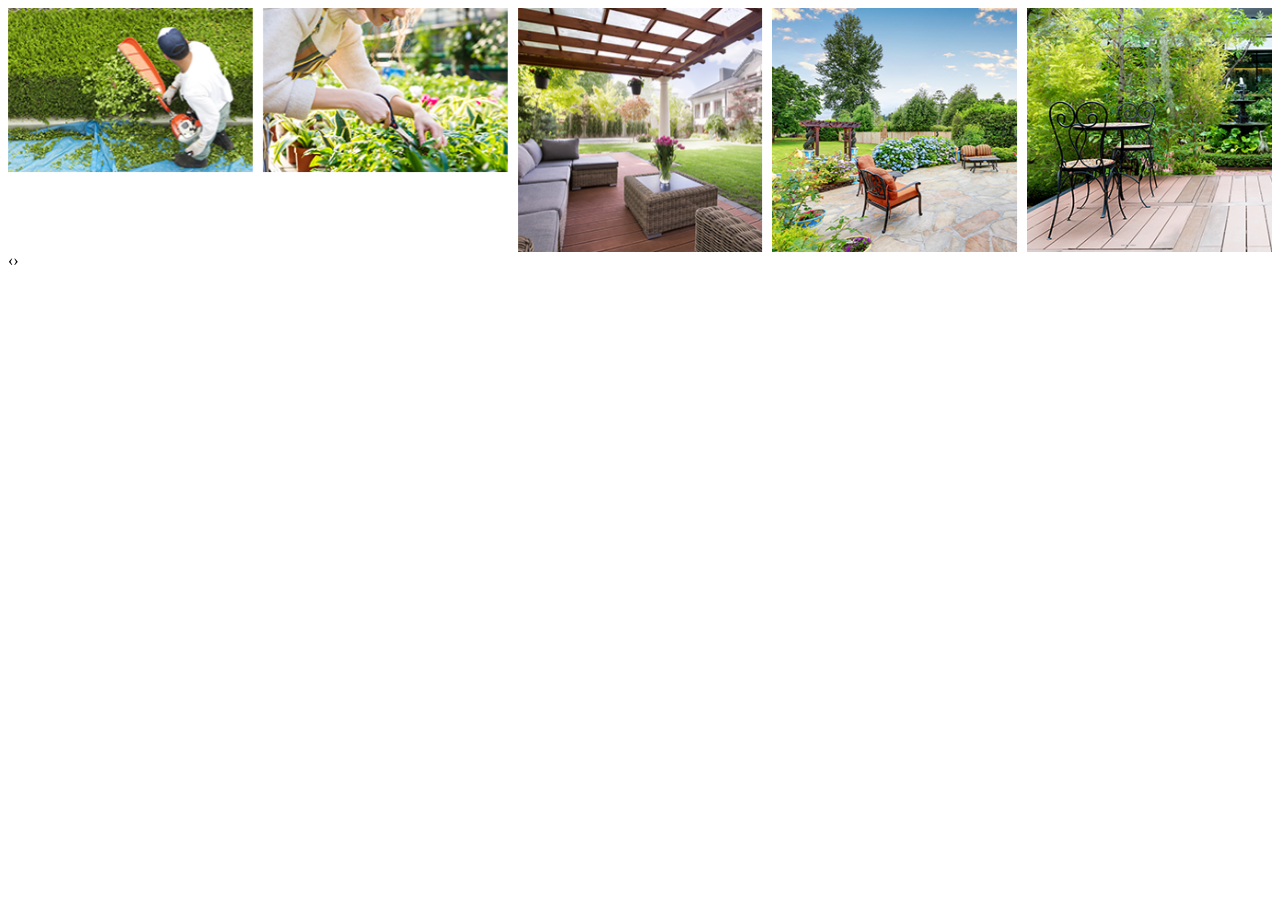
<file: gardenslider/home.html>
<!DOCTYPE html>
<html>
<head>
	<title></title>
	<link rel="stylesheet" type="text/css" href="css/style.css">
	<link rel="stylesheet" type="text/css" href="css/owl.carousel.min.css">
</head>
<body>
	<div class="owl-carousel">
	  <div><img src="image/shutterstock_191628920.png"></div>  
	  <div><img src="image/shutterstock_367009358.png"></div>
	  <div><img src="image/shutterstock_391991770.png"> </div>
	  <div> <img src="image/shutterstock_507200791.png"></div>
	  <div><img src="image/shutterstock_519960586.png"></div>
	  <div> <img src="image/shutterstock_649321585.png"> </div>
	  <div> <img src="image/team4-m-min-360x200.jpg"> </div>
	</div>

	<script type="text/javascript" src="js/jquery.js"></script>
	<script type="text/javascript" src="js/owl.carousel.min.js"></script>
	<script>
	$('.owl-carousel').owlCarousel({
    loop:true,
    margin:10,
    nav:true,
    responsive:{
        0:{
            items:1
        },
        600:{
            items:3
        },
        1000:{
            items:5
        }
    }
})
	</script>
</body>
</html>
</file>
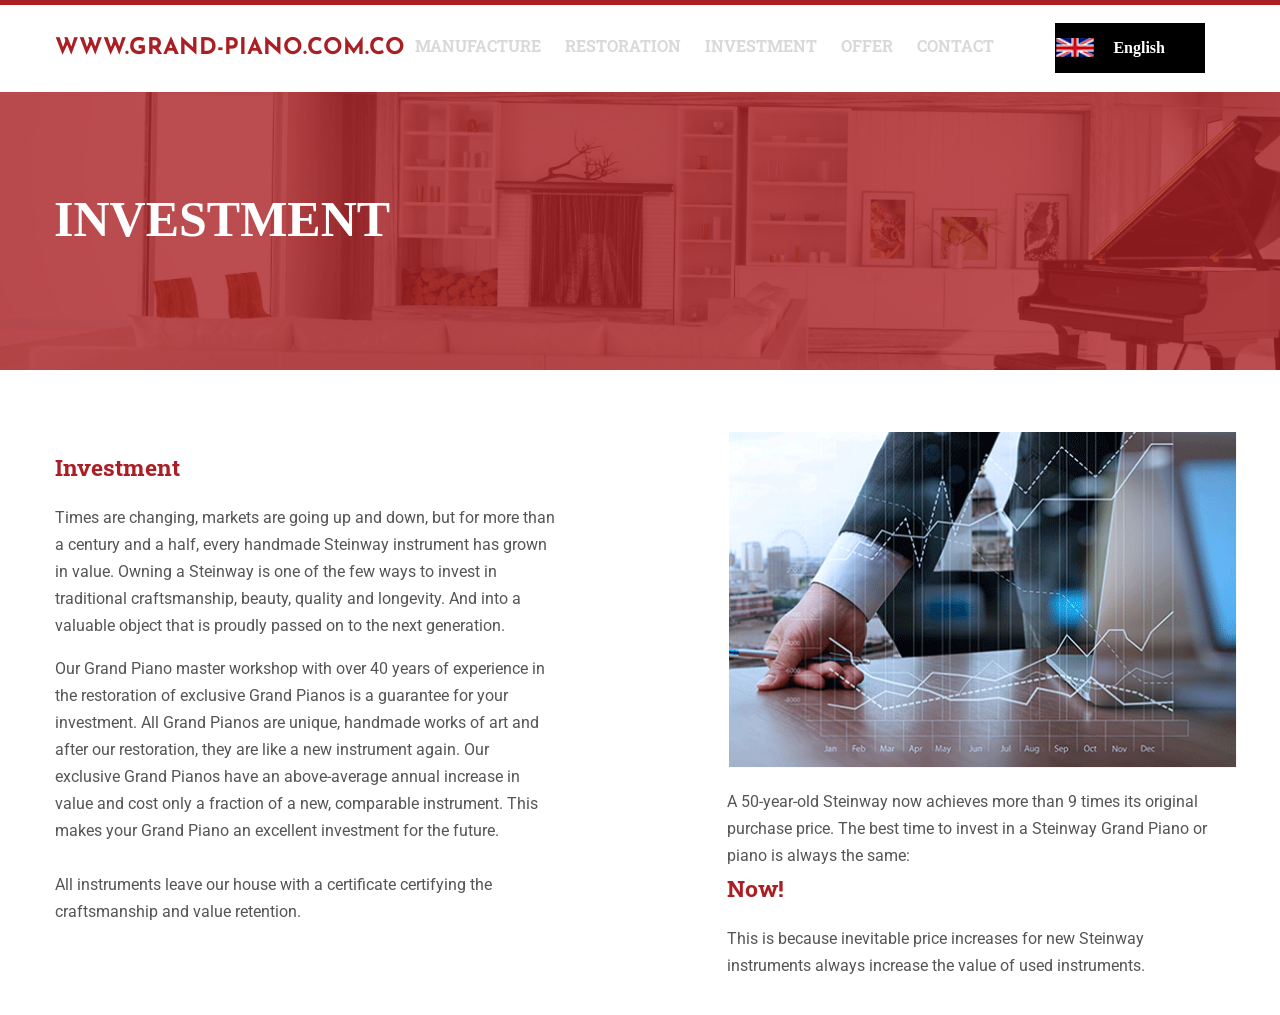
<file: pianoRev/INVESTMENT.html>
<!DOCTYPE html>
<html>
<head>
	<title>
	</title>
	<link rel="stylesheet" type="text/css" href="style.css">
	<link href="https://fonts.googleapis.com/css?family=Josefin+Sans|Roboto|Roboto+Slab" rel="stylesheet">
</head>
<body>
	<header>
		<div class="container">		
			<div class="headerbodyone">
			<div ="row">
				<div class="logo">
					<h1>www.grand-piano.com.co</h1>
				</div>
				<div class="headermemu">
					<nav>
						<ul><b>
							<li><a href="MANUFACTURE.html">manufacture </a></li>
							<li><a href="restoration.html">restoration</a></li>
							<li><a href="INVESTMENT.html">investment</a></li>
							<li><a href="OFFER.html">offer</a></li>
							<li><a href="">contact</a></li>
						</b>
						</ul>
					</nav>
				<div class ="lang-box">
					<img src="image/Layer-1.png">
					<p><b>English</b></p>
				</div>
				</div>
				</div>
			</div>
		</div>
	</header>	
	<section class="invslider">
		<div class="container">
			<div class="row">
				<h1><b>Investment</b></h1>
			</div>
		</div>
	</section>
	<section class="invbodyone">
		<div class="container">
			<div class="row">
				<div class="invbodyleft">
					<h1><b>Investment</b></h1>
					<p>Times are changing, markets are going up and down, but for more than a century and a half, every handmade Steinway instrument has grown in value. Owning a Steinway is one of the few ways to invest in traditional craftsmanship, beauty, quality and longevity. And into a valuable object that is proudly passed on to the next generation.</p>
					<p>
						Our Grand Piano master workshop with over 40 years of experience in the restoration of exclusive Grand Pianos is a guarantee for your investment. All Grand Pianos are unique, handmade works of art and after our restoration, they are like a new instrument again. Our exclusive Grand Pianos have an above-average annual increase in value and cost only a fraction of a new, comparable instrument. This makes your Grand Piano an excellent investment for the future.<br><br>All instruments leave our house with a certificate certifying the craftsmanship and value retention.
					</p>
				</div>
				<div class="invbodyright">
					<img src="image/Layer-23.png">
					<p>A 50-year-old Steinway now achieves more than 9 times its original purchase price. The best time to invest in a Steinway Grand Piano or piano is always the same:</p>
					<h1><b>Now!</b></h1>
					<p><span>This is because inevitable price increases for new Steinway instruments always increase the value of used instruments.</span></p>
				</div>
			</div>
		</div>
	</section>
</body>
</html>
</file>
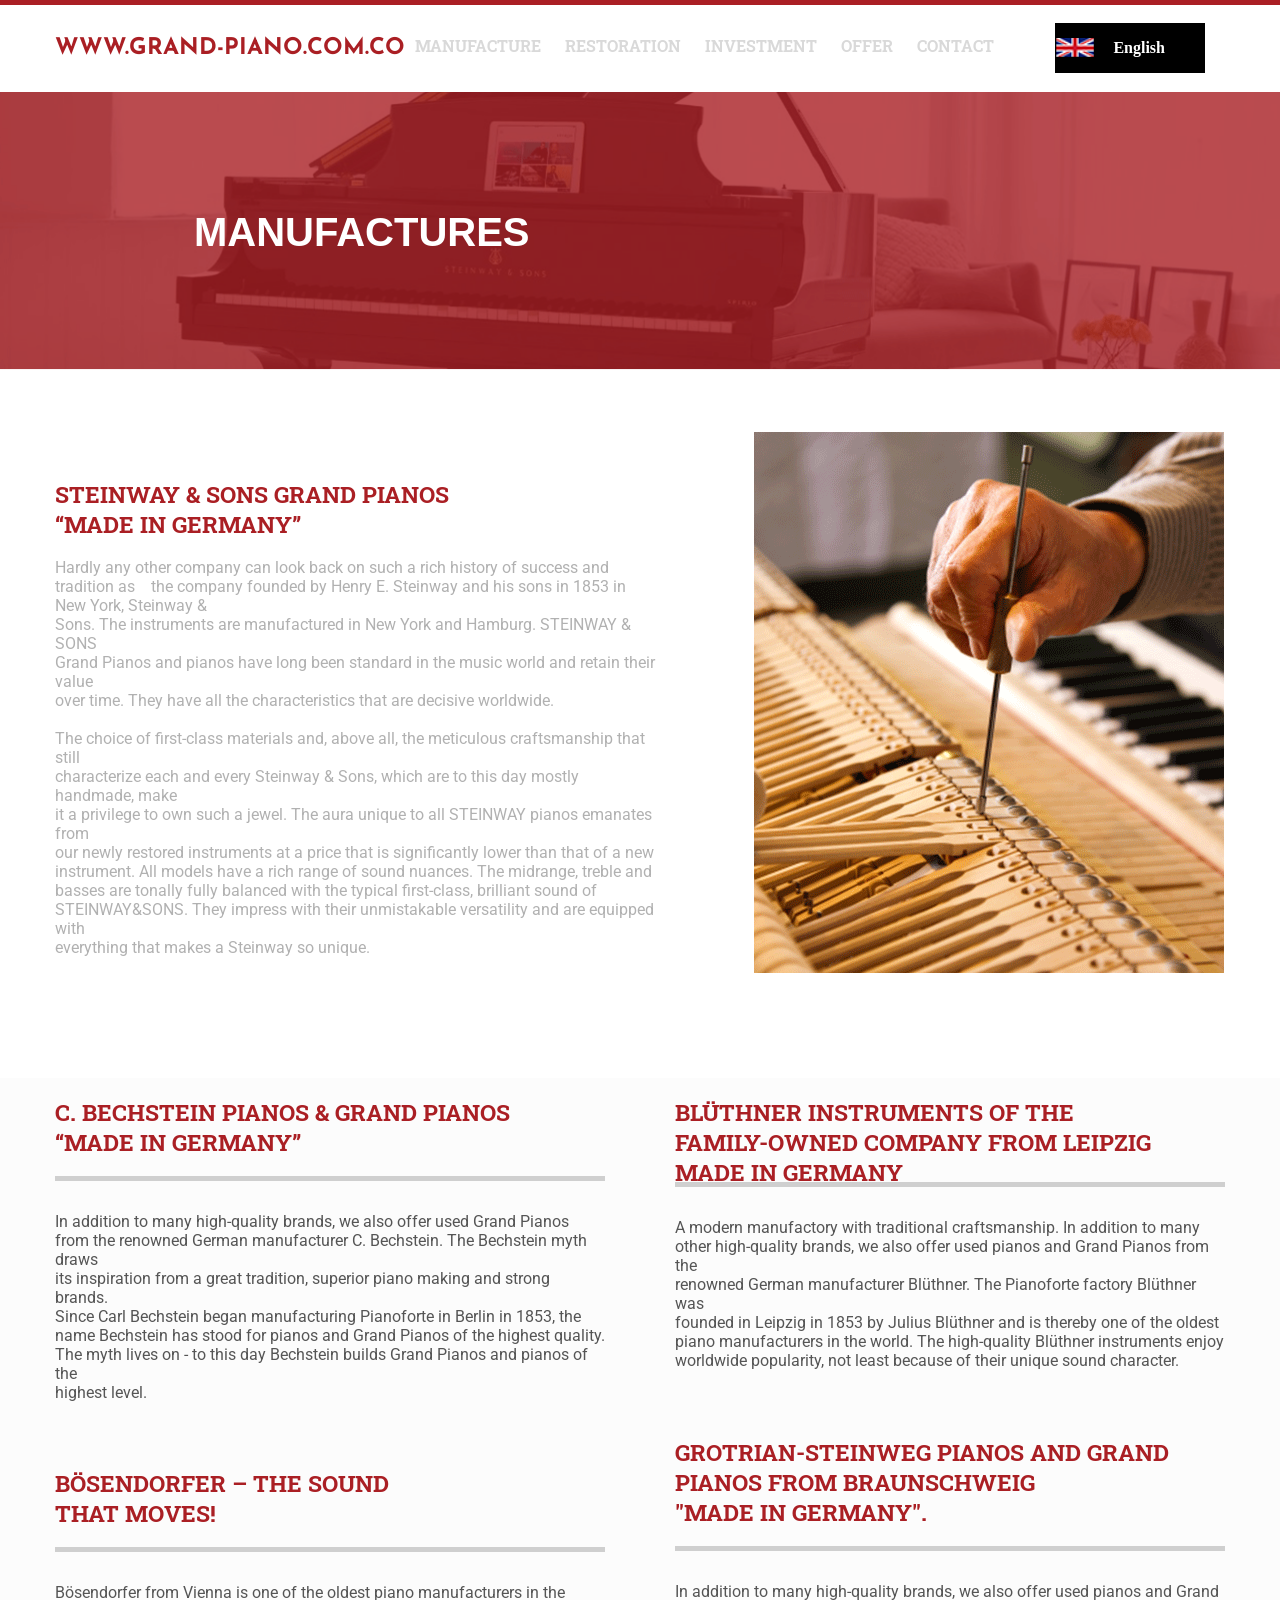
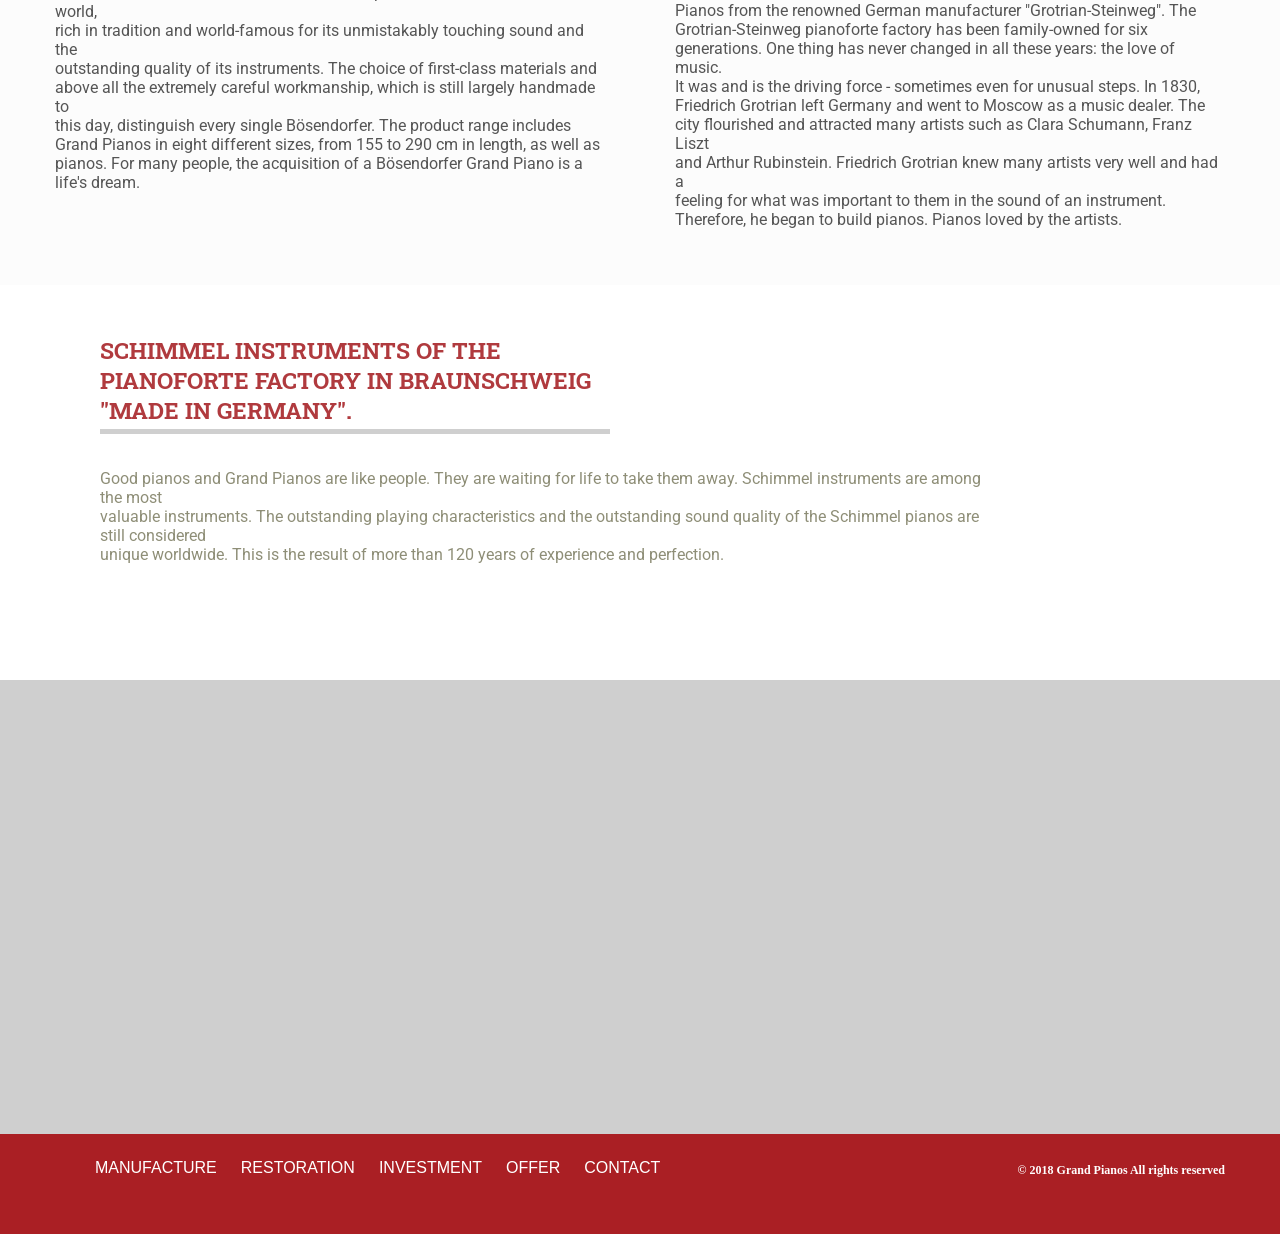
<file: pianoRev/MANUFACTURE.html>
<!DOCTYPE html>
<html>
<head>
	<title></title>
	<link rel="stylesheet" type="text/css" href="style.css">
	<link href="https://fonts.googleapis.com/css?family=Josefin+Sans|Roboto|Roboto+Slab" rel="stylesheet">
</head>
<body>
	<header>
		<div class="container">		
			<div class="headerbodyone">
			<div ="row">
				<div class="logo">
					<h1>www.grand-piano.com.co</h1>
				</div>
				<div class="headermemu">
					<nav>
						<ul><b>
							<li><a href="MANUFACTURE.html">manufacture </a></li>
							<li><a href="restoration.html">restoration</a></li>
							<li><a href="INVESTMENT.html">investment</a></li>
							<li><a href="OFFER.html">offer</a></li>
							<li><a href="CONTACT.html">contact</a></li>
						</b>
						</ul>
					</nav>
				<div class ="lang-box">
					<img src="image/Layer-1.png">
					<p><b>English</b></p>
				</div>
				</div>
				</div>
			</div>
			</div>
	</header>
		</section>
		<section class="manufactureslide">
			<div class="container">
			<div class="row>">
			<div>
				<h1><b>manufactures</b></h1>
			</div>
		</div>
		</div>
		</section>
		<section class="manubodyone">
			<div class="container">
				<div class="row">
				<div class="bodyonetext">
				<h1><b>STEINWAY & SONS GRAND PIANOS <br>“MADE IN GERMANY”</b></h1>
				<p>Hardly any other company can look back on such a rich history of success and tradition as &nbsp;&nbsp; the company founded by Henry E. Steinway and his sons in 1853 in New York, Steinway &<br> Sons. The instruments are manufactured in New York and Hamburg. STEINWAY & SONS<br> Grand Pianos and pianos have long been standard in the music world and retain their value<br> over time. They have all the characteristics that are decisive worldwide. <br><br>
				The choice of first-class materials and, above all, the meticulous craftsmanship that still<br> characterize each and every Steinway & Sons, which are to this day mostly handmade, make<br> it a privilege to own such a jewel. The aura unique to all STEINWAY pianos emanates from<br> our newly restored instruments at a price that is significantly lower than that of a new<br> instrument. All models have a rich range of sound nuances. The midrange, treble and<br> basses are tonally fully balanced with the typical first-class, brilliant sound of<br> STEINWAY&SONS. They impress with their unmistakable versatility and are equipped with<br> everything that makes a Steinway so unique.</p>
				
			</div>
			<div class="bodyoneimg">
				<img src="image/Layer-21.png">
			</div>
		</div>
		</div>
		</section>
		<section class="manubodytwo">
			<div class="container">
				<div class="row">
					<div class="twobodyone">
						<h1><b>C. BECHSTEIN PIANOS & GRAND PIANOS <br>“MADE IN GERMANY”</b></h1>
						<header> </header>
						<p>In addition to many high-quality brands, we also offer used Grand Pianos<br> from the renowned German manufacturer C. Bechstein. The Bechstein myth draws<br> its inspiration from a great tradition, superior piano making and strong brands.<br> Since Carl Bechstein began manufacturing Pianoforte in Berlin in 1853, the<br> name Bechstein has stood for pianos and Grand Pianos of the highest quality.<br> The myth lives on - to this day Bechstein builds Grand Pianos and pianos of the<br> highest level.</p>
					</div>
					<div class="twobodytwo">
						<h1><b>BLÜTHNER INSTRUMENTS OF THE<br> FAMILY-OWNED COMPANY FROM LEIPZIG<br> MADE IN GERMANY</b></h1>
						<header> </header>
						<p>A modern manufactory with traditional craftsmanship. In addition to many<br>other high-quality brands, we also offer used pianos and Grand Pianos from the <br> renowned German manufacturer Blüthner. The Pianoforte factory Blüthner was <br> founded in Leipzig in 1853 by Julius Blüthner and is thereby one of the oldest <br> piano manufacturers in the world. The high-quality Blüthner instruments enjoy<br> worldwide popularity, not least because of their unique sound character.</p>
					</div>
					<div class="twobodythree">
						<h1><b>BÖSENDORFER – THE SOUND <br>THAT MOVES!</b></h1>
						<header> </header>
						<p>Bösendorfer from Vienna is one of the oldest piano manufacturers in the world,<br> rich in tradition and world-famous for its unmistakably touching sound and the<br> outstanding quality of its instruments. The choice of first-class materials and<br> above all the extremely careful workmanship, which is still largely handmade to<br> this day, distinguish every single Bösendorfer. The product range includes<br> Grand Pianos in eight different sizes, from 155 to 290 cm in length, as well as<br> pianos. For many people, the acquisition of a Bösendorfer Grand Piano is a<br> life's dream.</p>

					</div>
					<div class="twobodyfour">
						<h1><b>GROTRIAN-STEINWEG PIANOS AND GRAND PIANOS FROM BRAUNSCHWEIG <br>"MADE IN GERMANY".</b></h1>
						<header> </header>
						<p>In addition to many high-quality brands, we also offer used pianos and Grand<br>  Pianos from the renowned German manufacturer "Grotrian-Steinweg". The<br>  Grotrian-Steinweg pianoforte factory has been family-owned for six<br>  generations. One thing has never changed in all these years: the love of music.<br>  It was and is the driving force - sometimes even for unusual steps. In 1830,<br>  Friedrich Grotrian left Germany and went to Moscow as a music dealer. The<br>  city flourished and attracted many artists such as Clara Schumann, Franz Liszt<br>  and Arthur Rubinstein. Friedrich Grotrian knew many artists very well and had a<br>  feeling for what was important to them in the sound of an instrument.<br>  Therefore, he began to build pianos. Pianos loved by the artists.</p>
					</div>
				</div>
			</div>
		</section>
		<section class="manubodythree">
			<div class="threebodyone">
				<h1><b>SCHIMMEL INSTRUMENTS OF THE<br> PIANOFORTE FACTORY IN BRAUNSCHWEIG<br> "MADE IN GERMANY".</b></h1>
				<header></header>
				<p>Good pianos and Grand Pianos are like people. They are waiting for life to take them away. Schimmel instruments are among the most<br> valuable instruments. The outstanding playing characteristics and the outstanding sound quality of the Schimmel pianos are still considered<br> unique worldwide. This is the result of more than 120 years of experience and perfection.</p>	
			</div>
		</section>
		<section class="manubodyfour">
			<div class="row">
				<div class="maps">
					<iframe src="https://www.google.com/maps/embed?pb=!1m18!1m12!1m3!1d3619.809963897061!2d67.36831861458703!3d24.870339284049358!2m3!1f0!2f0!3f0!3m2!1i1024!2i768!4f13.1!3m3!1m2!1s0x3eb3332fd0b19bc3%3A0xf293b95d75d3bbdb!2sUKK+Software+House!5e0!3m2!1sen!2s!4v1536749604194" width="600" height="450" frameborder="0" style="border:0" allowfullscreen></iframe>
				</div>
			</div>
		</section>
		<footer class="footer">
			<div class="container">
				<div class="row">
					<div class="footermemu">
					<nav>
						<ul>
							<li>Manufacture</li>
							<li>Restoration</li>
							<li>Investment</li>
							<li>Offer</li>
							<li>Contact</li>
						</ul>
					</nav>
				</div>
				<div class="footerheading">
					<h1>© 2018 Grand Pianos  All rights reserved</h1>
				</div>
				</div>
			</div>
			
		</footer>

</body>
</html>
</file>
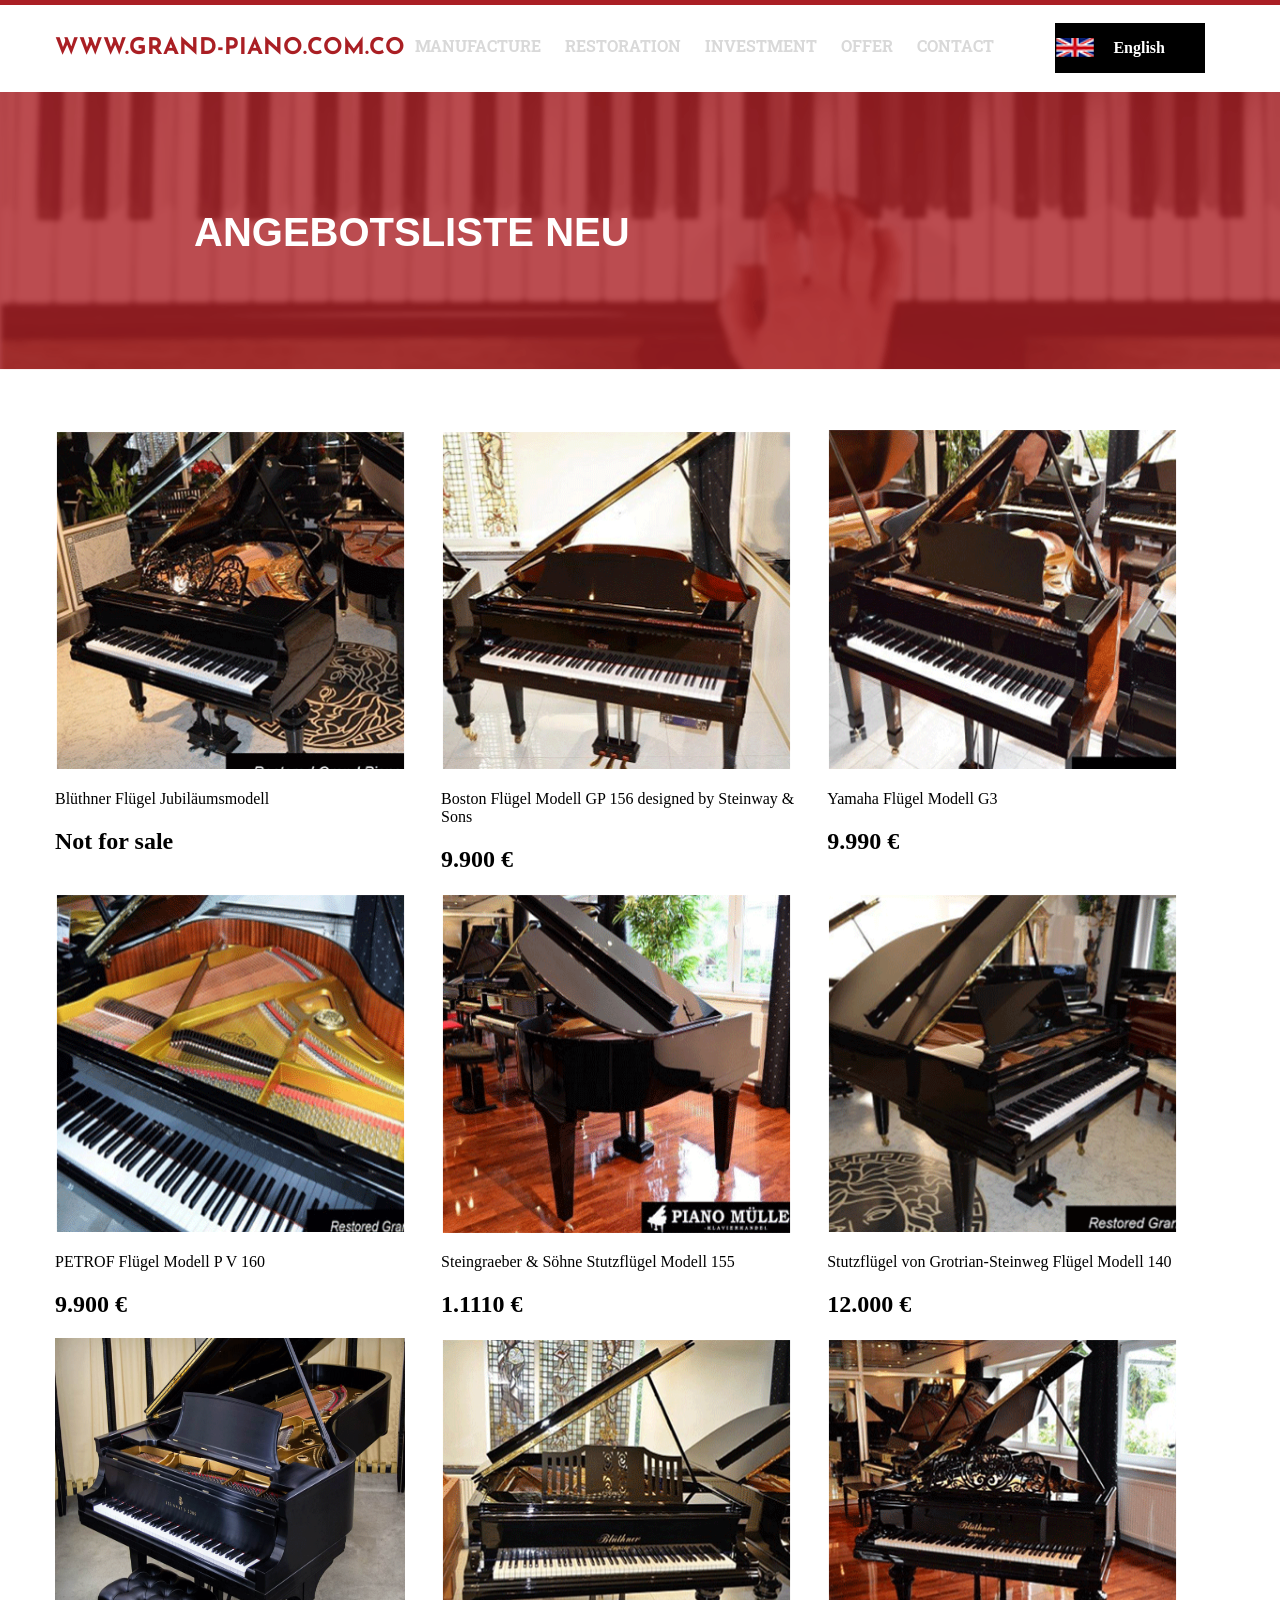
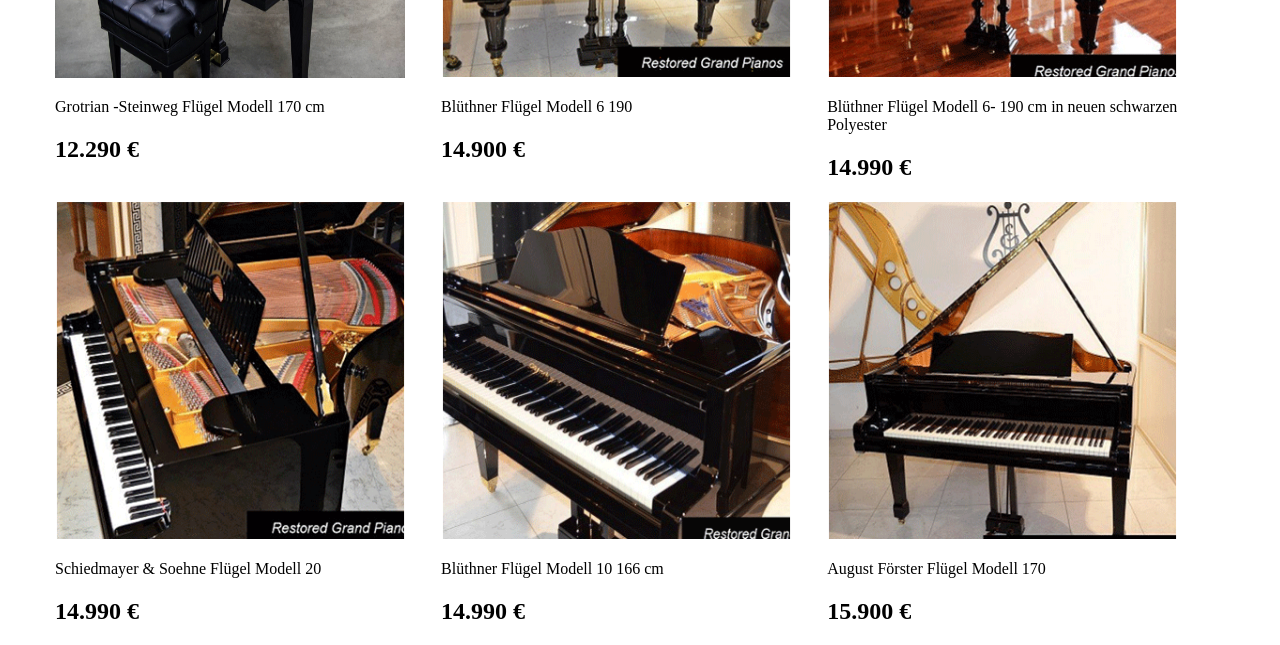
<file: pianoRev/OFFER.html>
<!DOCTYPE html>
<html>
<head>
	<title></title>
	<link rel="stylesheet" type="text/css" href="style.css">
	<link href="https://fonts.googleapis.com/css?family=Josefin+Sans|Roboto|Roboto+Slab" rel="stylesheet">
</head>
<body>
	<header>
		<div class="container">		
			<div class="headerbodyone">
			<div ="row">
				<div class="logo">
					<h1>www.grand-piano.com.co</h1>
				</div>
				<div class="headermemu">
					<nav>
						<ul><b>
							<li><a href="MANUFACTURE.html">manufacture </a></li>
							<li><a href="restoration.html">restoration</a></li>
							<li><a href="INVESTMENT.html">investment</a></li>
							<li><a href="OFFER.html">offer</a></li>
							<li><a href="CONTACT.html">contact</a></li>
						</b>
						</ul>
					</nav>
				<div class ="lang-box">
					<img src="image/Layer-1.png">
					<p><b>English</b></p>
				</div>
				</div>
				</div>
			</div>
			</div>
	</header>
	<section class="offerSlider">
			<div class="container">
			<div class="row">
			<h1><b>Angebotsliste Neu</b></h1>
			</div>
			</div>
	</section>
	<section class="offbodytwo">
		<div class="container">
		<div class="row">
			<div class="offbodyleft">
				<img class="offimage" src="image/offerLayer-4.png">
				<p>Blüthner Flügel Jubiläumsmodell</p>
				<h1><b>Not for sale</b></h1>
			</div>
			<div class="offbodycenter">
				<img class="offimage" src="image/offerLayer-5.png">
				<p>Boston Flügel Modell GP 156 designed by Steinway & Sons</p>
				<h1><b>9.900 €</b></h1>
			</div>
			<div class="offbodyright">
				<img class="offimage" src="image/offerLayer-6.png">
				<p>Yamaha Flügel Modell G3</p>
				<h1><b>9.990 €</b></h1>
			</div>
		</div>
		</div>
	</section>
	<section class="offbodytwo">
		<div class="container">
		<div class="row">
			<div class="offbodyleft">
				<img class="offimage" src="image/offerLayer-7.png">
				<p>PETROF Flügel Modell P V 160</p>
				<h1><b>9.900 €</b></h1>
			</div>
			<div class="offbodycenter">
				<img class="offimage" src="image/offerLayer-9.png">
				<p>Steingraeber & Söhne Stutzflügel Modell 155</p>
				<h1><b>1.1110 €</b></h1>
			</div>
			<div class="offbodyright">
				<img class="offimage" src="image/offerLayer-10.png">
				<p>Stutzflügel von Grotrian-Steinweg Flügel Modell 140</p>
				<h1><b>12.000 €</b></h1>
			</div>
		</div>
		</div>
	</section>
	<section class="offbodytwo">
		<div class="container">
		<div class="row">
			<div class="offbodyleft">
				<img class="offimage" src="image/Steinway-Model-D-Grand-Piano-Interior.png">
				<p>Grotrian -Steinweg Flügel Modell 170 cm</p>
				<h1><b>12.290 €</b></h1>
			</div>
			<div class="offbodycenter">
				<img class="offimage" src="image/offerLayer-12.png">
				<p>Blüthner Flügel Modell 6 190</p>
				<h1><b>14.900 €</b></h1>
			</div>
			<div class="offbodyright">
				<img class="offimage" src="image/offerLayer-13.png">
				<p>Blüthner Flügel Modell 6- 190 cm in neuen schwarzen<br>Polyester</p>
				<h1><b>14.990 €</b></h1>
			</div>
		</div>
		</div>
	</section>
	<section class="offbodytwo">
		<div class="container">
		<div class="row">
			<div class="offbodyleft">
				<img class="offimage" src="image/offerLayer-14.png">
				<p>Schiedmayer & Soehne Flügel Modell 20</p>
				<h1><b>14.990 €</b></h1>
			</div>
			<div class="offbodycenter">
				<img class="offimage" src="image/offerLayer-15.png">
				<p>Blüthner Flügel Modell 10 166 cm</p>
				<h1><b>14.990 €</b></h1>
			</div>
			<div class="offbodyright">
				<img class="offimage" src="image/offerLayer-16.png">
				<p>August Förster Flügel Modell 170</p>
				<h1><b>15.900 €</b></h1>
			</div>
		</div>
		</div>
	</section>
</body>
</html>
</file>
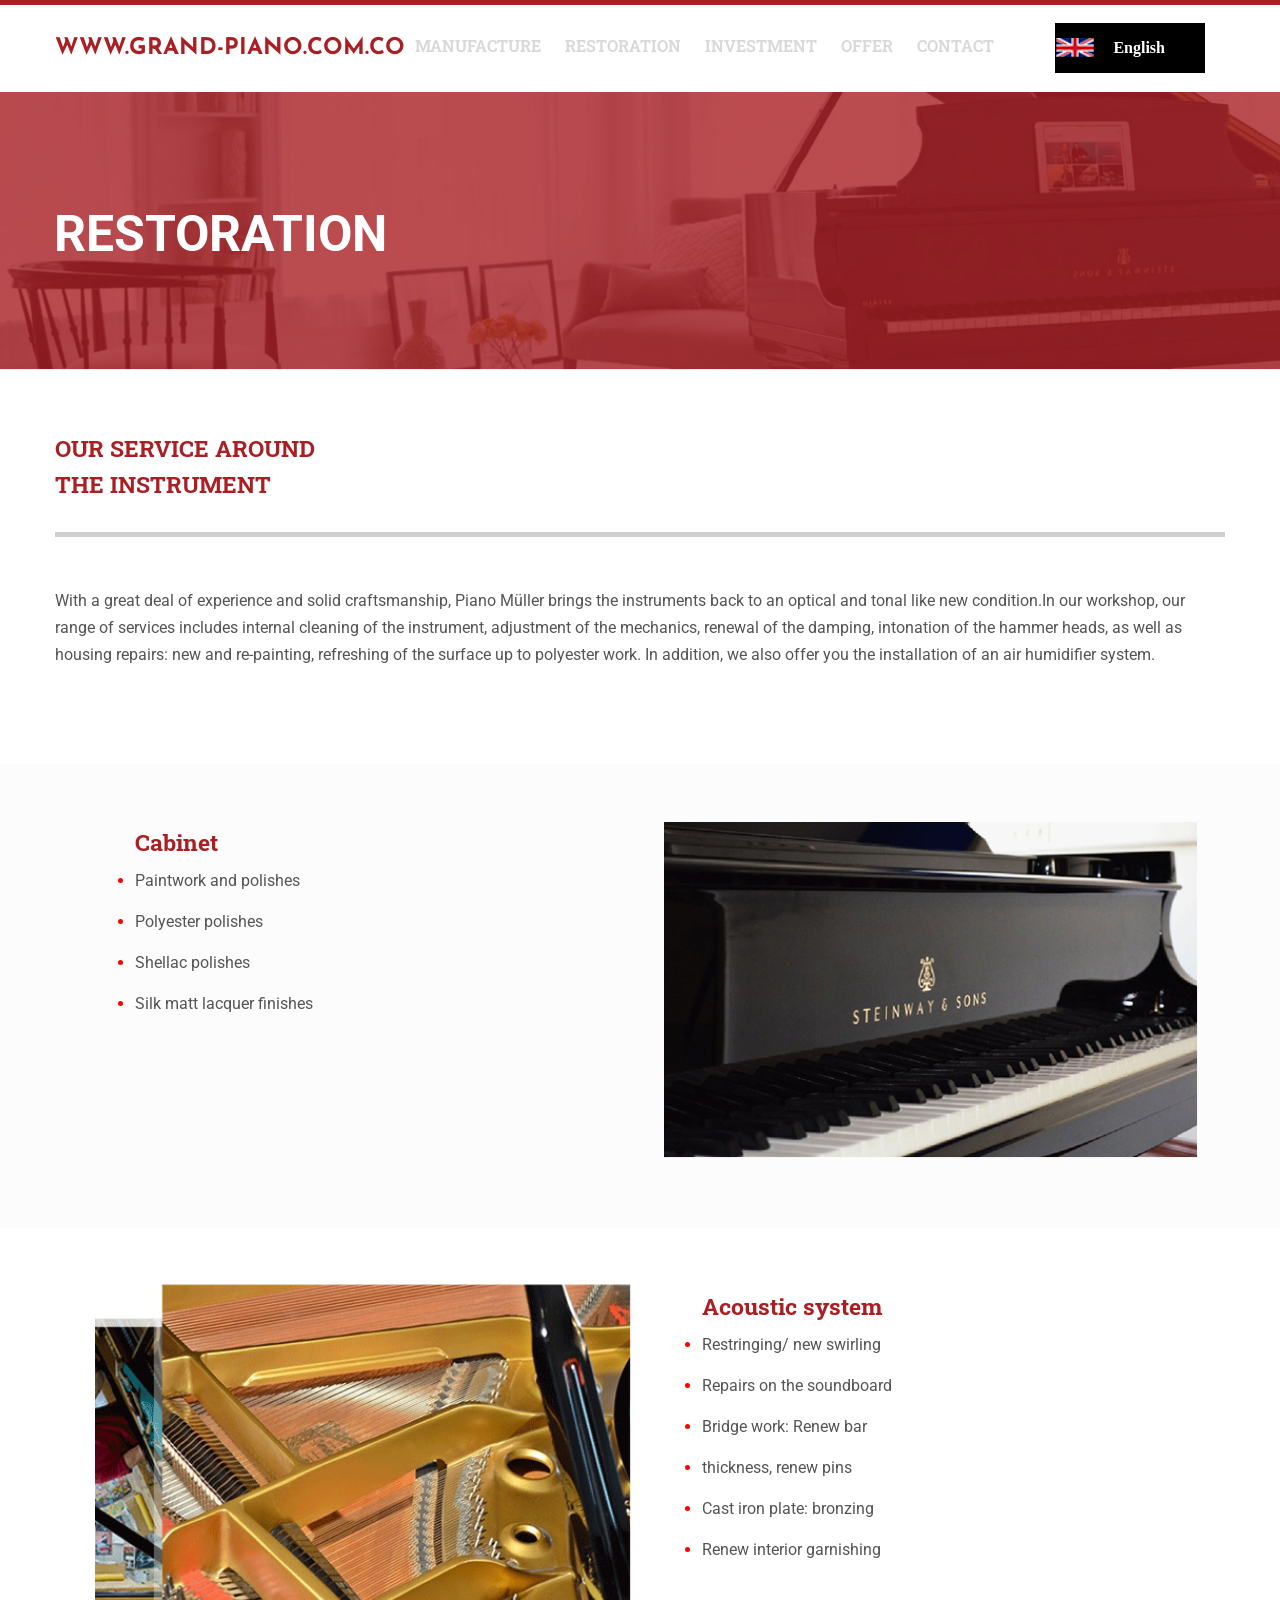
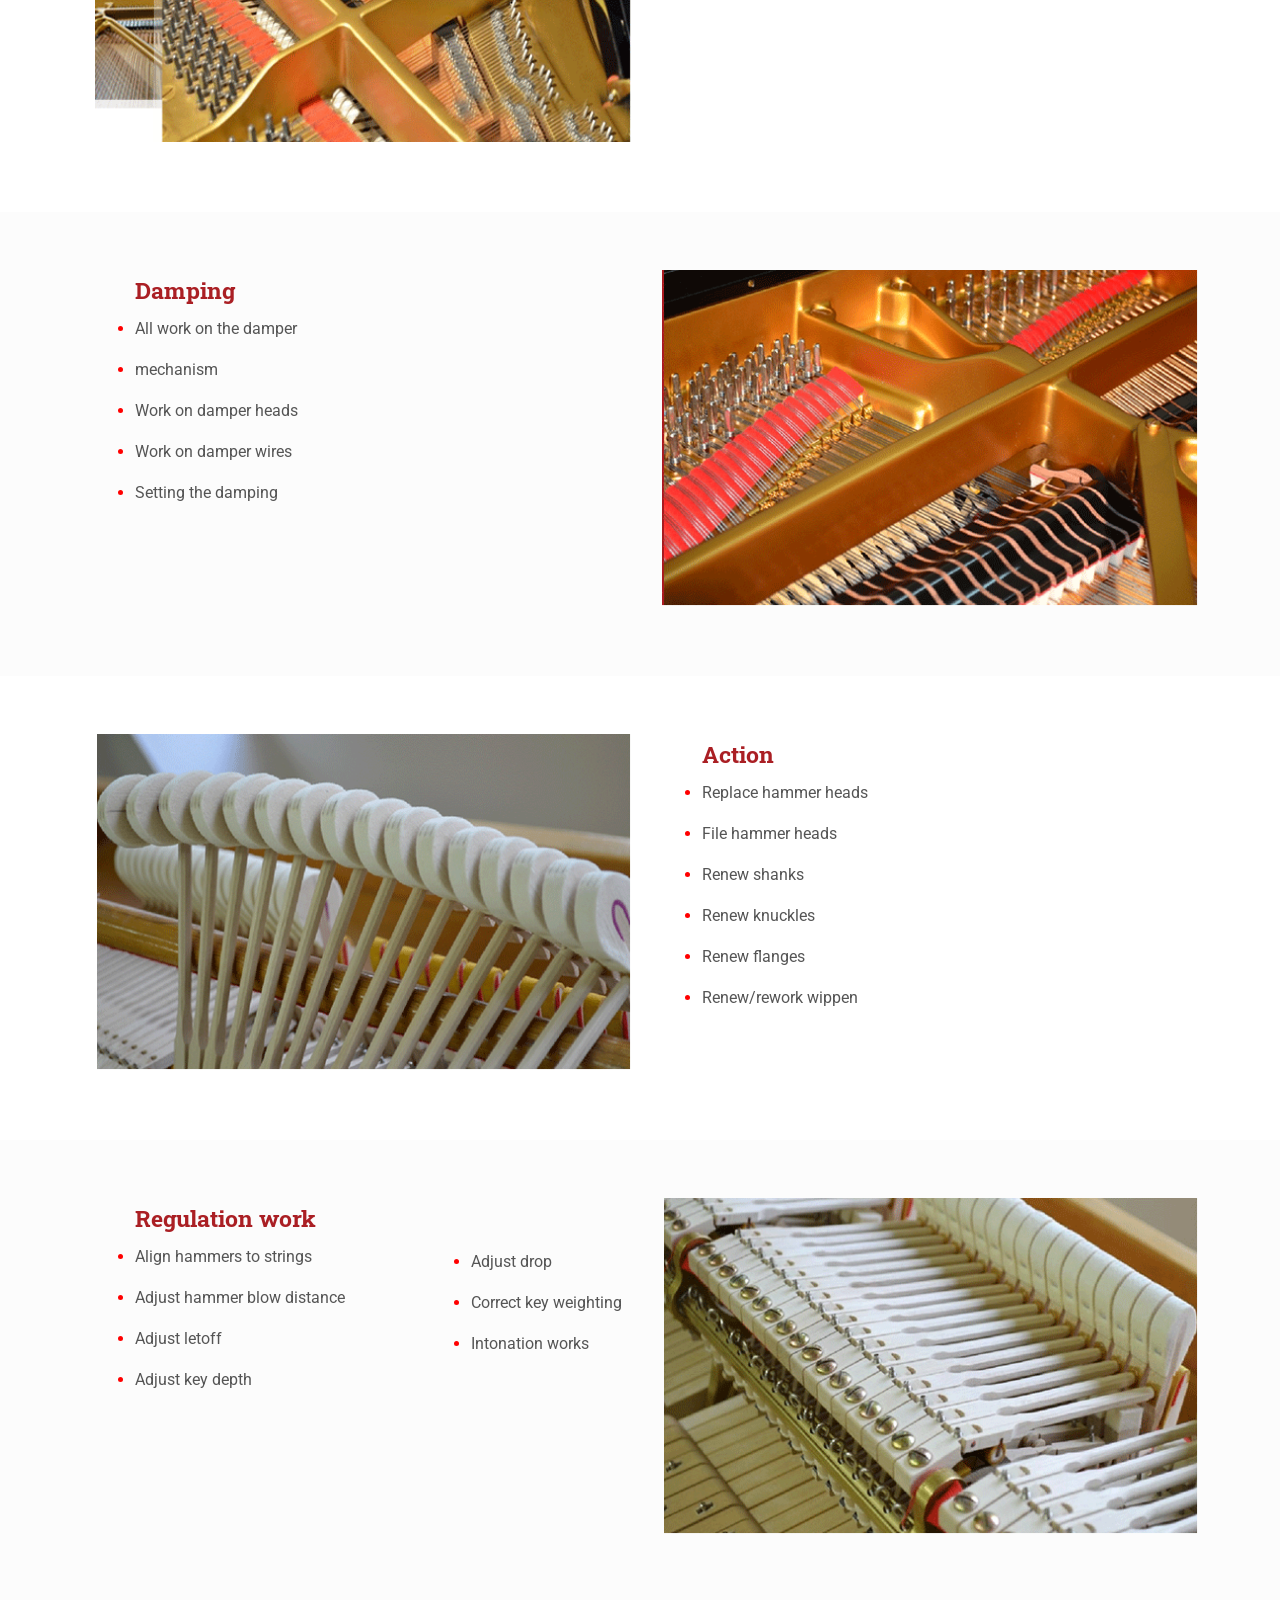
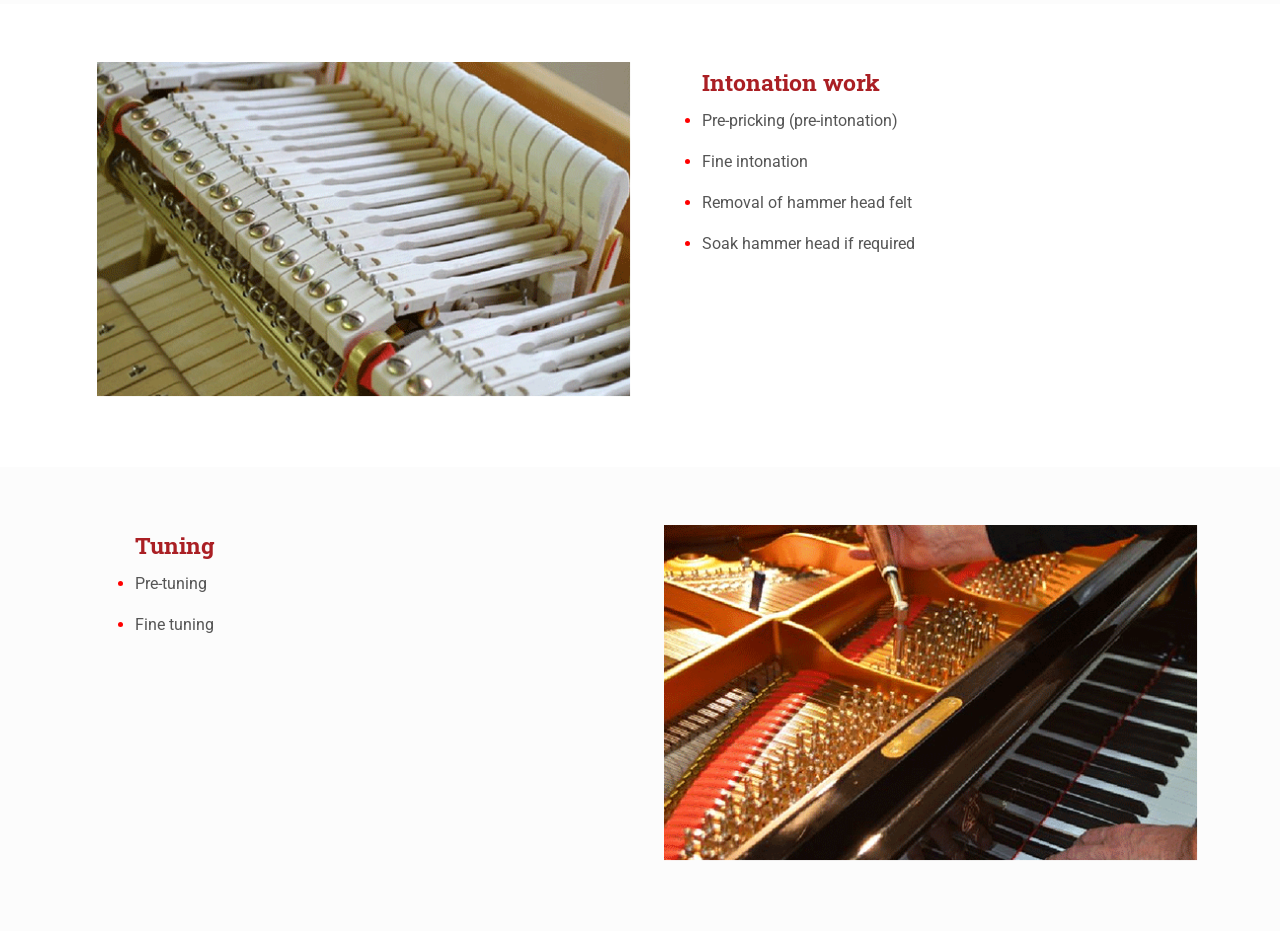
<file: pianoRev/restoration.html>
<!DOCTYPE html>
<html>
<head>
	<title></title>
	<link rel="stylesheet" type="text/css" href="style.css">
	<link href="https://fonts.googleapis.com/css?family=Josefin+Sans|Roboto|Roboto+Slab" rel="stylesheet">
</head>
<body>
	<header>
		<div class="container">		
			<div class="headerbodyone">
			<div ="row">
				<div class="logo">
					<h1>www.grand-piano.com.co</h1>
				</div>
				<div class="headermemu">
					<nav>
						<ul><b>
							<li><a href="MANUFACTURE.html">manufacture </a></li>
							<li><a href="restoration.html">restoration</a></li>
							<li><a href="INVESTMENT.html">investment</a></li>
							<li><a href="OFFER.html">offer</a></li>
							<li><a href="CONTACT.html">contact</a></li>
						</b>
						</ul>
					</nav>
				<div class ="lang-box">
					<img src="image/Layer-1.png">
					<p><b>English</b></p>
				</div>
				</div>
				</div>
			</div>
		</div>
	</header>
	<section class="resSlider">
			<div class="container">
			<div class="row">
			<h1><b>Restoration</b></h1>
			</div>
			</div>
	</section>
	<section class="resbodyone">
		<div class="container">
		<div class="row">
		<h1><b>OUR SERVICE AROUND <br>THE INSTRUMENT</b></h1>
		<header></header>
		<p>With a great deal of experience and solid craftsmanship, Piano Müller brings the instruments back to an optical and tonal like new condition.In our workshop, our range of services includes internal cleaning of the instrument, adjustment of the mechanics, renewal of the damping, intonation of the hammer heads, as well as housing repairs: new and re-painting, refreshing of the surface up to polyester work. In addition, we also offer you the installation of an air humidifier system.</p>
		</div>
		</div>
	</section>
	<section class="resbodytwo">
		<div class="container">
			<div class="row">
				<div class="resbodyleft">
						<ul><b>Cabinet</b>
							<li><span>Paintwork and polishes</span></li>
							<li><span> Polyester polishes</span></li>
 							<li><span>Shellac polishes</span></li>
							<li><span>Silk matt lacquer finishes</span></li>
						</ul>
				</div>
				<div class="resbodyright">
					<img src="image/resLayer-23.png">
				</div>
			</div>
		</div>
	</section>
	<section class="resbodythree">
		<div class="container">
			<div class="row">
				<div class="resbodyleft">
					<img src="image/Layer-4.png">
				</div>
				<div class="resbodyright">
					<ul><b>Acoustic system</b>
							<li><span>Restringing/ new swirling</span></li>
 							<li><span>Repairs on the soundboard</span></li>
							<li><span>Bridge work: Renew bar</span></li>
 							<li><span>thickness, renew pins</span></li>
							<li><span>Cast iron plate: bronzing</span></li>
							<li><span>Renew interior garnishing</span></li>

						</ul>
				</div>
			</div>
		</div>
	</section>
	<section class="resbodyfour">
		<div class="container">
			<div class="row">
				<div class="resbodyleft">
					<ul><b>Damping</b>
						<li><span>All work on the damper</span></li>
						<li><span>mechanism</span></li>
						<li><span>Work on damper heads</span></li>
 						<li><span>Work on damper wires</span></li>
						<li><span>Setting the damping</span></li>	
						</ul>
				</div>
				<div class="resbodyright">
					<img src="image/Layer-25.png">
				</div>
			</div>
		</div>
	</section>
	<section class="resbodyfive">
		<div class="container">
			<div class="row">
				<div class="resbodyleft">
					<img src="image/Layer-26.png">
				</div>
				<div class="resbodyright">
					<ul><b>Action</b>
						<li><span>Replace hammer heads</span></li>
					 	<li><span>File hammer heads</span></li>
						<li><span>Renew shanks</span></li>
 						<li><span>Renew knuckles</span></li>
 						<li><span>Renew flanges</span></li>
 						<li><span>Renew/rework wippen</span></li>
						</ul>
				</div>
			</div>
		</div>
	</section>
	<section class="resbodysix">
		<div class="container">
			<div class="row">
				<div class="resbodyleft">
					<ul><b>Regulation work</b>
						<li><span>Align hammers to strings</span></li>
						<li><span>Adjust hammer blow distance</span></li>
						<li><span>Adjust letoff</span></li>
						<li><span>Adjust key depth</span></li>
						<ul class="sixlistleft">
							<li><span>Adjust drop</span></li>
							<li><span>Correct key weighting</span></li>
 							<li><span>Intonation works</span></li>
						</ul>
					</ul>
				</div>
				<div class="resbodyright">
					<img src="image/Layer-27.png">
				</div>
			</div>
		</div>
	</section>
	<section class="resbodyseven">
		<div class="container">
			<div class="row">
				<div class="resbodyleft">
					<img src="image/Layer-27.png">
				</div>
				<div class="resbodyright">
					<ul><b>Intonation work</b>
						<li><span>Pre-pricking (pre-intonation)</span></li>
						<li><span>Fine intonation</span></li>
						<li><span>Removal of hammer head felt</span></li>
						<li><span>Soak hammer head if required</span></li>
					</ul>
				</div>
			</div>
		</div>
	</section>
	<section class="resbodyeight">
		<div class="container">
			<div class="row">
				<div class="resbodyleft">
					<ul><b>Tuning</b>
						<li><span>Pre-tuning</span></li>
						<li><span>Fine tuning</span></li>
					</ul>
				</div>
				<div class="resbodyright">
					<img src="image/Layer-30.png">
				</div>
			</div>
		</div>
	</section>
	
</body>
</html>
</file>
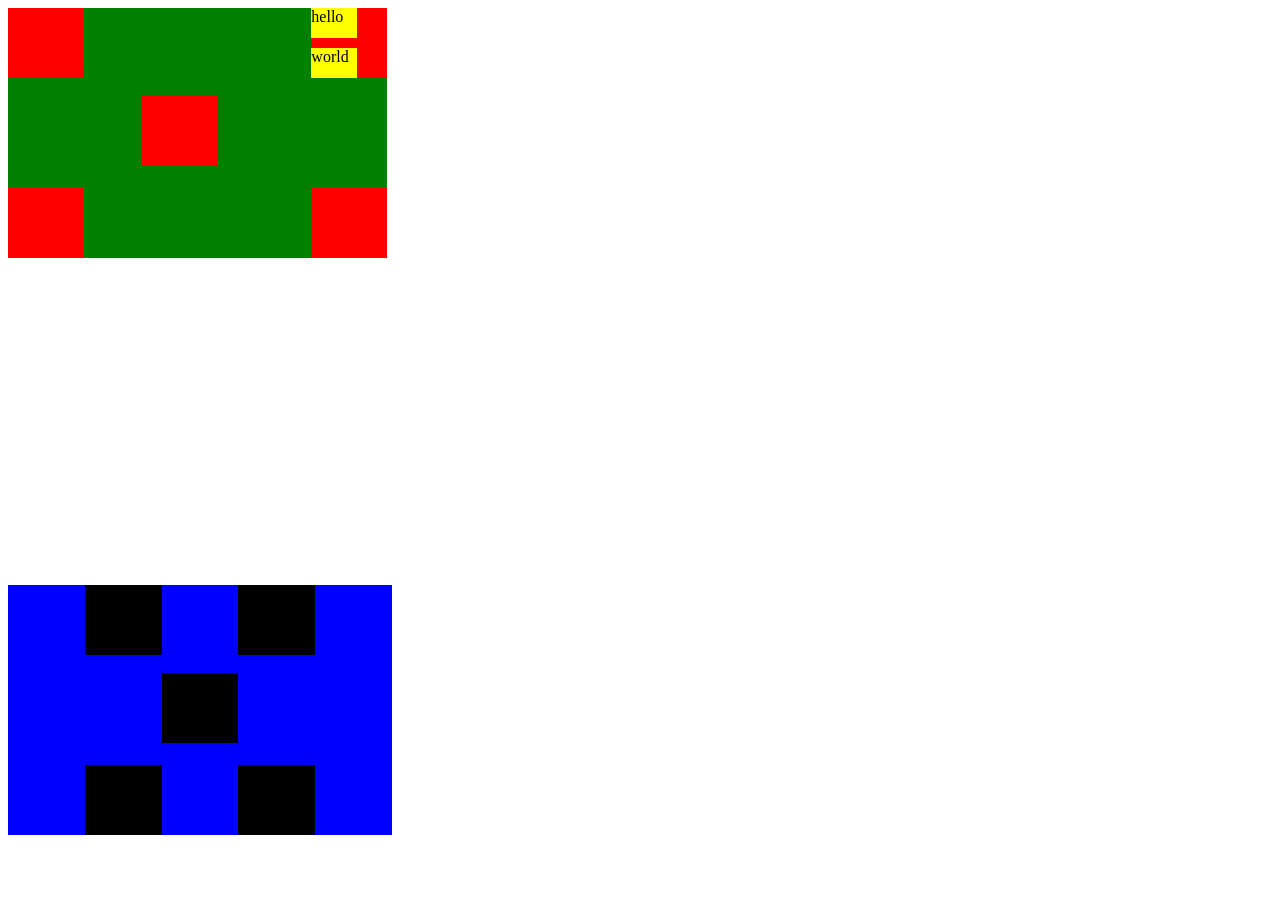
<file: position/html.html>
<!DOCTYPE html>
<html>
<head>
	<link rel="stylesheet" type="text/css" href="css/style.css">
	<title></title>
</head>
<body>
	<div class="box1">
		<div class="subbox1-one">
		</div>
		<div class="subbox1-two">
			<div class="subboxtwo1">
				<div class="onebox1">hello</div>
				<div class="onebox2">world</div>
			</div>
		</div>
		<div class="subbox1-three"></div>
		<div class="subbox1-four"></div>
		<div class="subbox1-five"></div>
	</div>
	<div class="box2">
		<div class="subbox2-one"></div>
		<div class="subbox2-two"></div>
		<div class="subbox2-three"></div>
		<div class="subbox2-four"></div>
		<div class="subbox2-five"></div>
	</div>
</body>
</html>
</file>
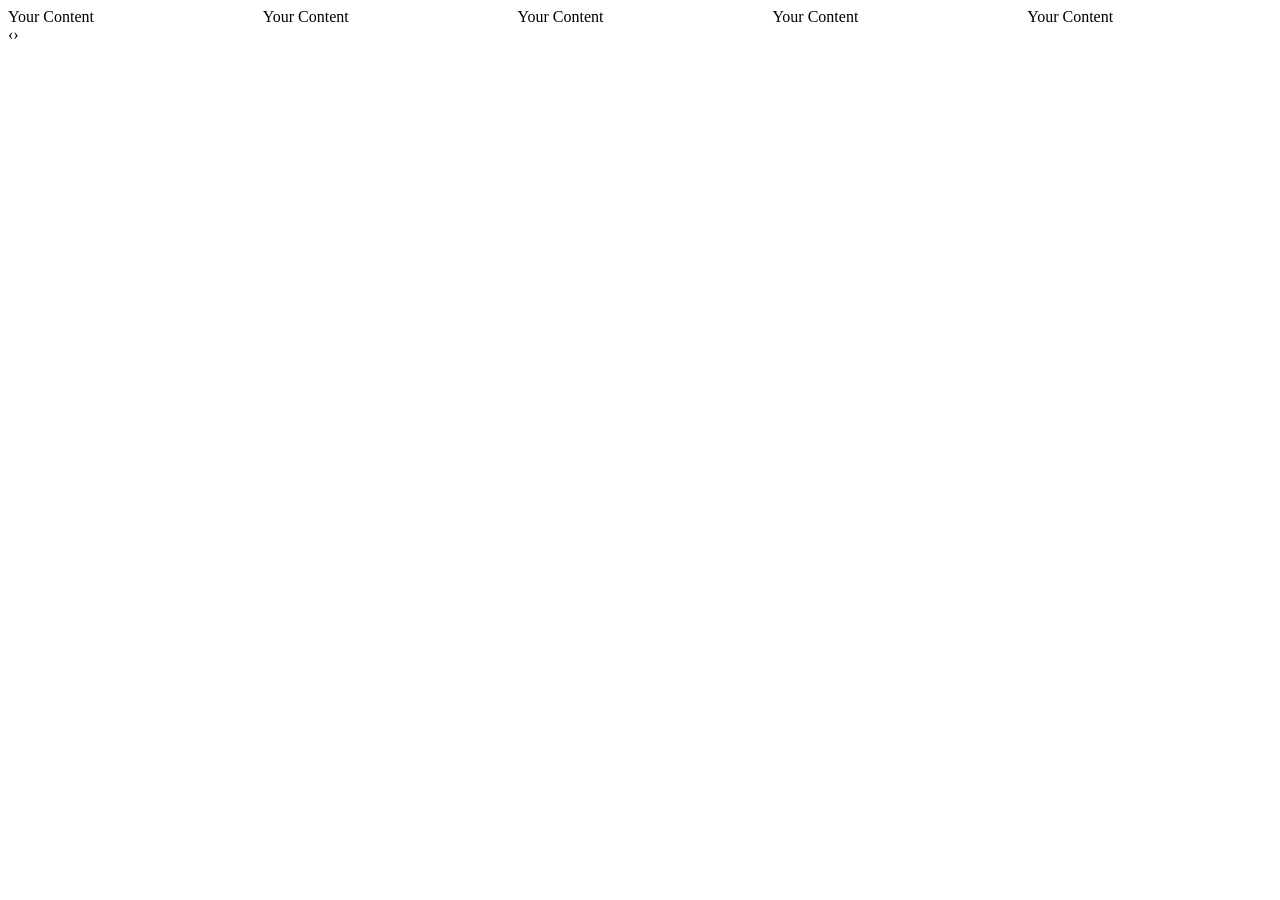
<file: slider/home.html>
<!DOCTYPE html>
<html>
<head>
	<title></title>
	
	<link rel="stylesheet" type="text/css" href="css/owl.carousel.min.css">
</head>
<body>
	<div class="owl-carousel">
  <div> Your Content </div>
  <div> Your Content </div>
  <div> Your Content </div>
  <div> Your Content </div>
  <div> Your Content </div>
  <div> Your Content </div>
  <div> Your Content </div>
</div>

<script type="text/javascript" src="js/jquery.js"></script>
<script type="text/javascript" src="js/owl.carousel.min.js"></script>
<script type="text/javascript">
$('.owl-carousel').owlCarousel({
    loop:true,
    margin:10,
    nav:true,
    responsive:{
        0:{
            items:1
        },
        600:{
            items:3
        },
        1000:{
            items:5
        }
    }
})
</script>
</body>
</html>
</file>
<file: animation/css/style.css>
.box {
    height: 100px;
    width: 20%;
    border: 2px solid;
    animation-name:bounce;
    transform-origin: center bottom;
}
@keyframes box{
	from,
	20%,
	53%,
	80%,
	to{
		animation-timing-function: ease-in;
		transform: translate3d(0,0,0);
	}
}
</file>
<file: bootstrap/css/style.css>
#one{
	background-color: #df7a25;
	height: 200px;
}
.main {
    margin-top: 70px;
}
.bg-blue {
	height: 50px;
    background-color: #50dfdd;
}

section#two {
    margin-top: 25px;
}
.bg-dblue {
	height: 50px;
    background-color: #1505df;
}
.bg-red{
	margin-top: 20px;
	height: 50px;
	background-color: #df0711;
}
.greenbox{
	height: 125px;
	background-color: #45df10;
}

.leftyellow{
	padding:0px;
	background-color: #dfdd14;
	height: 200px;
}
.rightblue{
	padding:0px;
	background-color: #51dadf;
	height: 200px;
}

.padding-zero {
    padding-right: 0px !important;
    padding-left: 0px !important;
}
section.three {
    margin-top: 25px;
}
.threepruple{
	background-color: #df05d2;
	height: 350px;
}
.bg-color{
	height: 350px;
	background-color: #df5439;
}
.threeone{
	margin-top: 25px;
	background-color: #1f0bdf;
	height: 300px;
}
.threetwo{
	margin-top: 25px;
	background-color: #0f0802;
	height: 50px;
}
.threethree
{	margin-top: 25px;
	background-color: #df709c;
	height:200px;
}
.fourcolor{
	margin-top: 25px;
	background-color: #df2284;
	height: 50px;
}
@media(max-width:767px){
	.threepruple,.threeone,.threetwo,.threethree{
		height: 50px !important;	
	}
	.bg-color{
	margin-top: 20px;
	}	
	.no-padding{
		padding-left: 0px !important;
	padding-right: 0px !important;
	}
}
</file>
<file: DR Chair/fonts/icomoon/style.css>
@font-face {
  font-family: 'icomoon';
  src:  url('fonts/icomoon.eot?i3ozxk');
  src:  url('fonts/icomoon.eot?i3ozxk#iefix') format('embedded-opentype'),
    url('fonts/icomoon.ttf?i3ozxk') format('truetype'),
    url('fonts/icomoon.woff?i3ozxk') format('woff'),
    url('fonts/icomoon.svg?i3ozxk#icomoon') format('svg');
  font-weight: normal;
  font-style: normal;
}

[class^="icon-"], [class*=" icon-"] {
  /* use !important to prevent issues with browser extensions that change fonts */
  font-family: 'icomoon' !important;
  speak: none;
  font-style: normal;
  font-weight: normal;
  font-variant: normal;
  text-transform: none;
  line-height: 1;

  /* Better Font Rendering =========== */
  -webkit-font-smoothing: antialiased;
  -moz-osx-font-smoothing: grayscale;
}

.icon-shopping-cart:before {
  content: "\e900";
}
.icon-phone:before {
  content: "\e942";
}
.icon-envelop:before {
  content: "\e945";
}
.icon-user-tie:before {
  content: "\e976";
}
.icon-search:before {
  content: "\e986";
}
.icon-star-full:before {
  content: "\e9d9";
}
.icon-heart:before {
  content: "\e9da";
}
.icon-facebook2:before {
  content: "\ea91";
}
.icon-spotify:before {
  content: "\ea94";
}
.icon-twitter:before {
  content: "\ea96";
}
.icon-skype:before {
  content: "\eac5";
}
</file>
<file: DR Chair/css/style.css>
.row:after,.row:before{
	content: "";
	display: block;
	clear: both;
}
body{
	margin: 0px;
}
.container{
	width: 1170px;
	margin: auto;
}


/*.topmain {
    width: 95%;
    position: absolute;
    top: -90px;
}*/

.topleft {
    float: left;
    width: 25%;
}
.icon-envelop:before {
  content: "\e945";
}
.icon-phone:before {
  content: "\e942";
}
.icon-skype:before {
  content: "\eac5";
}


.topmiddle {
    width: 40%;
    float: left;
}
.topmiddle img {
    padding: 0px 135px;
}

.topright {
    width: 25%;
    float: right;
}

.topright p {
    float: right;
}

.topright p i {
    border-radius: 20px;
    border: 5px solid #ebeef0;
    color: #7b8087;
    font-size: 35px;
    padding: 10px 20px;
}
.icon-search:before {
  content: "\e986";
}
.icon-shopping-cart:before {
  content: "\e900";
}



.memu {
	font-family: 'Lato', sans-serif;
	font-size: 14px;
    border-bottom-right-radius: 10px;
    border-bottom-left-radius: 10px;
    background-color: #ffffff;
    position: relative;
    border-top: 4px solid #ebeef0;
    float: left;
    width: 100%;
    z-index: 10;
}
nav ul {
    padding-left: 0px;
    list-style: none;
}
nav ul li:hover {
    color: #ff8103;
    border-right: 2px solid #ff8103;
}
nav ul li {
	color: #c2ccc3;
    padding: 0px 40px;
    display: inline;
    border-left: 2px solid #c2ccc3;
}

.slider {
	margin-bottom: 25px;
    top: -48px;
    position: relative;
    background-repeat: no-repeat;
    background-size: cover;
    height: 620px;
    background-image: url(../images/header.png);
    z-index: 5;
}
.sliderleft {
    position: absolute;
    background-color: #262421ad;
    width: 60%;
    padding-bottom: 30px;
    top: 200px;
}
.sliderone h1 {
    font-weight: normal;
    font-family: 'Roboto', sans-serif;
    line-height: 52px;
    font-size: 50px;
    color: #ffffff;
}
.sliderone h1 span {
    color: #ff9934;
}
.sliderone p {
	font-family: 'Raleway', sans-serif;
    font-weight: normal;
    color: #ffffff;
    font-size: 16px;
}
.sliderone button {
	font-family: 'Roboto', sans-serif;
    text-transform: uppercase;
    background-color: #ff9934;
    padding: 10px 60px;
    color: #ffffff;
    border: 0px;
    font-size: 16px;
    font-weight: bold;
}
.slidertwoimg {
    position: absolute;
    bottom: -100px;
}
.slidertwoimg img {
    height: 60px;
    border: 2px solid #d9d9da;
    margin-right: 10px;
}
.one {
    position: relative;
    background-repeat: no-repeat;
    background-image: url(../images/Rectangle-71.png);
    height: 430px;
    background-size: cover;
}
.one_img img {
	margin-left: 30px;
    position: absolute;
    top: 80px;
}
img.sec-youtube {
    position: absolute;
    right: 70px;
}

section.two {
    margin-top: 70px;
}

.icon-user-tie:before {
  content: "\e976";
}

.icon-star-full:before {
  content: "\e9d9";
}
.icon-heart:before {
  content: "\e9da";
}

.twoone {
    background-color: #fbfbfb;
    padding: 40px;
    width: 20%;
    float: left;
    border: 2px solid;
    margin-right: 35px;
    padding-bottom: 15px;
}
.two.main {
    margin-left: 108px;
}
.twoone i {
    font-size: 100px;
    padding-left: 60px;
}

.twoone h1 {
	font-family: 'Roboto', sans-serif;
    text-transform: uppercase;
    font-size: 20px;
    color: #333333;
    width: 110%;
    /* align-self: center; */
}
.twoone p {
	margin-bottom: 0px;
	font-family: 'Raleway', sans-serif;
    font-size: 16px;
    color: #2a231c;
    line-height: normal;
}
p.button {
    margin-top: 10px;
    font-size: 24px;
    color: #525252;
    margin-left: 50px;
}

.twotwo {
    background-color: #fbfbfb;
    padding: 40px;
    width: 20%;
    float: left;
    border: 2px solid;
    margin-right: 35px;
    padding-bottom: 15px;
}
.twotwo i {
    font-size: 100px;
    padding-left: 60px;
}

.twotwo h1 {
	font-family: 'Roboto', sans-serif;
    text-transform: uppercase;
    font-size: 20px;
    color: #333333;
    /* align-self: center; */
}
.twotwo p {
	margin-bottom: 0px;
	font-family: 'Raleway', sans-serif;
    font-size: 16px;
    color: #2a231c;
    line-height: normal;
}
p.button {
    margin-top: 10px;
    font-size: 24px;
    color: #525252;
    margin-left: 50px;
}


.twothree {
    background-color: #fbfbfb;
    padding: 40px;
    width: 20%;
    float: left;
    border: 2px solid;
    margin-right: 35px;
    padding-bottom: 15px;
}
.twothree i {
    font-size: 100px;
    padding-left: 60px;
}

.twothree h1 {
	font-family: 'Roboto', sans-serif;
    text-transform: uppercase;
    font-size: 20px;
    color: #333333;
    /* align-self: center; */
}
.twothree p {
	margin-bottom: 0px;
	font-family: 'Raleway', sans-serif;
    font-size: 16px;
    color: #2a231c;
    line-height: normal;
}
p.button {
    margin-top: 10px;
    font-size: 24px;
    color: #525252;
    margin-left: 50px;
}

section.three {
	position: relative;
    background-color: #fafafa;
}
.threetop h1 {
	font-family: 'Raleway', sans-serif;
    position: absolute;
    left: 455px;
    top: 0px;
    font-size: 30px;
    line-height: 28px;
    color: #363636;
    font-weight: bold;
}
.threetop p {
	font-family: 'Raleway', sans-serif;
    font-weight: normal;
    font-size: 15px;
    position: absolute;
    left: 360px;
    top: 45px;
    line-height: 20px;
    color: #989898;

}
.threeleft {
    top: 125px;
    position: absolute;
    height: 340px;
    background-image: url(../images/def_bg.png);
    width: 58%;
    /* float: left; */
}
.threeleft img {
    left: 220px;
    position: absolute;
    top: 135px;
}
.threeright {
    position: absolute;
    width: 35%;
    top: 125px;
    right: 40px;
}

.threeright h1 {
	font-family: 'Raleway', sans-serif;
    position: absolute;
    top: -25px;
    font-size: 30px;
    line-height: 28px;
    color: #363636;
    font-weight: bold;
}
.threeright hr {
    background-color: #00a0ff;
    height: 5px;
    margin-left: 2px;
    margin-top: 35px;
    width: 140px;
    border: 0px;
}
.threeright p {
	font-family: 'Raleway', sans-serif;
    font-weight: normal;
    font-size: 15px;
    position: absolute;
    top: 45px;
    line-height: 20px;
    color: #989898;

}
p.fourbutton {
	font-family: 'Raleway', sans-serif;
    position: absolute;
    top: 310px;
    padding: 10px 20px;
    background-color: #fe9a38;
    color: #ffffff;
    font-size: 16px;
    text-transform: uppercase;
    font-weight: bold;
}

footer.mainfooter {
	background-color: #515356;
    top: 510px;
    width: 100%;
    position: relative;
}
.footerleft {
    float: left;
    width: 30%;
}
.footerleft h1 {
    font-family: 'Roboto', sans-serif;
    font-size: 14px;
    color: #dddddd;
    margin-top: 30px;
    margin-bottom: 10px;
}
.footerleft p {
	padding-right: 35px;
    font-family: 'Lato', sans-serif;
    font-size: 14px;
    line-height: 19px;
    color: #b2b2b2;
}
.footerleft hr {
    width: 0px;
    float: right;
    height: 120px;
    margin-top: 40px;
}

.footermiddle {
    float: left;
    width: 33%;
}
.footermiddle hr {
    width: 0px;
    float: right;
    height: 120px;
    margin-top: 40px;
}

.middleleft h1 {
    margin-top: 35px;
    font-size: 14px;
    margin-left: 40px;
    color: #dddddd;
    font-family: 'Roboto', sans-serif;
}
.middleleft ul {
    list-style: none;
}
.middleleft ul li {
    font-family: 'Lato', sans-serif;
    font-size: 12px;
    line-height: 18px;
    color: #b2b2b2;
}

.middleright h1 {
    margin-top: 35px;
    font-size: 14px;
    margin-left: 40px;
    color: #dddddd;
    font-family: 'Roboto', sans-serif;
}
.middleright ul {
    list-style: none;
}
.middleright ul li {
    font-family: 'Lato', sans-serif;
    font-size: 12px;
    line-height: 18px;
    color: #b2b2b2;
}
.footermiddle .middleleft {
    float: left;
    width: 33%;
}
.footermiddle .middleright {
    width: 33%;
    float: left;
}
.middleicon {
	margin-top: 55px;
    width: 10%;
    float: left;
}
.icon-twitter:before {
  content: "\ea96";
}
.icon-spotify:before {
  content: "\ea94";
}

.icon-facebook2:before {
  content: "\ea91";
}
.middleicon ul {
    list-style: none;
}
.footerright {
    width: 30%;
    float: left;
}
.footerright iframe {
    width: 85%;
    height: 150px;
    margin-top: 10px;
}
.footerright {
    width: 30%;
    float: right;
}
.footerright h1 {
	font-size: 14px;
	color: #dddddd;
    font-family: 'Roboto', sans-serif;
    margin-bottom: 0px;
}
</file>
<file: Garden/fonts/icomoon (3)/style.css>
@font-face {
  font-family: 'icomoon';
  src:  url('fonts/icomoon.eot?k2napd');
  src:  url('fonts/icomoon.eot?k2napd#iefix') format('embedded-opentype'),
    url('fonts/icomoon.ttf?k2napd') format('truetype'),
    url('fonts/icomoon.woff?k2napd') format('woff'),
    url('fonts/icomoon.svg?k2napd#icomoon') format('svg');
  font-weight: normal;
  font-style: normal;
}

[class^="icon-"], [class*=" icon-"] {
  /* use !important to prevent issues with browser extensions that change fonts */
  font-family: 'icomoon' !important;
  speak: none;
  font-style: normal;
  font-weight: normal;
  font-variant: normal;
  text-transform: none;
  line-height: 1;

  /* Better Font Rendering =========== */
  -webkit-font-smoothing: antialiased;
  -moz-osx-font-smoothing: grayscale;
}

.icon-brickwall:before {
  content: "\e902";
}
.icon-lawnmower:before {
  content: "\e903";
}
.icon-tree-with-many-leaves:before {
  content: "\e904";
}
.icon-quotation-marks:before {
  content: "\e901";
  color: #d5d5d5;
}
.icon-home:before {
  content: "\e900";
}
.icon-coin-dollar:before {
  content: "\e93b";
}
.icon-phone:before {
  content: "\e942";
}
.icon-history:before {
  content: "\e94d";
}
.icon-clock:before {
  content: "\e94e";
}
.icon-leaf:before {
  content: "\e9a4";
}
.icon-arrow-right2:before {
  content: "\ea3c";
}
.icon-opt:before {
  content: "\ea51";
}
.icon-facebook:before {
  content: "\ea90";
}
.icon-twitter:before {
  content: "\ea96";
}
.icon-youtube2:before {
  content: "\ea9e";
}
.icon-linkedin:before {
  content: "\eac9";
}
</file>
<file: Garden/css/style.css>
.row:after , .row:before{
	display: block;
	content: "";
	clear: both;
}
.container{
	width: 1170px;
	margin: auto;
}
body{
	margin: 0px;
}
header {
    height:90px;
    background-color: #3a3a3a;
    color: #;
    border: 1px solid;
}
.topbarright {
    width: 45%;
    float: left;
}
.topbarright p {
	font-family: 'Roboto', sans-serif;
	font-size: 13px;
	line-height: 24px;
  color: #707070;
}
.topbarleft {
    width: 55%;
    float: left;
}
.topbarleft li {
	display: inline;
    list-style: none;
}
.topbarleft li i {
    padding-left: 15px;
    padding-right: 5px;
    margin-top: 15px;
    float: left;
}
.topbarleft li p {
	font-family: 'Roboto', sans-serif;
	font-size: 13px;
	line-height: 24px;
    color: #707070;
    float: left;
}
.icon-home {
  content: "\e900";
  color: #707070;
}
.icon-phone {
  content: "\e942";
  color: #707070;
}
.icon-clock {
  content: "\e94e";
  color: #707070;
}
.icon-facebook {
  content: "\ea90";
   color: #707070;

}.icon-twitter {
  content: "\ea96";
  color: #707070;
}
/*section.Menubar {
    margin-top: -38px;
    width: 100%;
    float: left;
   /* margin-left: 84px;*/
    /* margin-right: -4px; */
.headerlogo {
    border-top: 96px solid white;
    border-right: 50px solid #f1592a;
    width: 32%;
    float: left;
    background-color: #ffffff;
}
.headerlogo img{

    float: left;
    margin-top: -80px;
    padding-left: 25px
}
.headermemu {
    background-color: #f1592a;
    float: left;
}

.headermemu nav ul {
    list-style: none;
}
.headermemu nav ul li {
    color: #ffffff;
    font-family: 'Roboto', sans-serif;
    font-size: 17px;
    line-height: 24px;
    text-transform: capitalize;
    padding: 28px;
    display: inline;
    float: left;
}
.headermemu li:hover {
    border-bottom: 5px solid #a83e1d;
    line-height: 20px;
}
.sliderimg {
    background-image: url(../image/slider.png);
    height: 615px;
    background-repeat: no-repeat;
    background-size: cover;
}
.sliderleft {
    margin-top: 70px;
    float: left;
    width: 60%;
}
.sliderleft p {
    margin: 0px;
    font-family: 'Roboto', sans-serif;
    font-size: 18px;
    line-height: 60px;
    color: #f1592a;
}
.sliderleft h1 {
    margin: 0px;
    color: #ffffff;
    font-size: 50px;
    line-height: 65px;
}
.sliderleft button {
    font-family: 'Roboto', sans-serif;
    line-height: 24px;
    font-size: 17px;
    color: #f1592a;
    padding: 18px 26px 18px 26px;
    background-color: #ffffff;
}
button.transparent {
    padding: 18px 26px 18px 26px;
    font-family: 'Roboto', sans-serif;
    background: transparent;
    font-size: 17px;
    line-height: 24px;
    color: #ffffff;
  }
button.transparent:hover {
    color: #f1592a;
    /* color: #ffffff; */
    background-color: #ffffff;
}
.sliderright {
    width: 35%;
    float: left;
    margin-top: 10px;
}
.sliderright img {
    height: 550px;
}
.bodyone {
    margin-top: 60px;
    margin-bottom: 60px;
}
.onebodyleft {
    padding: 18px;
    padding-bottom: 30px;
    border: 5px solid #f2f2f2;
    width: 26%;
    float: left;
}
.onebodyleft h1 {
    font-family: 'Roboto Slab', serif;
    font-size: 25px;
    color: #646464;
}
.onebodyleft h1 span {
    font-family: 'Roboto Slab', serif;
    color: #f1592a;
    font-size: 25px;
  }
.onebodyleft p {
    font-size: 14px;
    line-height: 24px;
    color: #a5a5a5;
}
.onebodyleft a {
    text-decoration: none;
    font-family: 'Roboto', sans-serif;
    font-size: 14px;
    line-height: 24px;
    text-transform: uppercase;
    color: #f1592a;
}
.onebodyright {
    width: 70%;
    float: left;
}.firstimg {
    margin-left: 30px;
    float: left;
    width: 30%;
}.secondimg {
    margin-left: 20px;
    float: left;
    width: 30%;
}
.thirdimg {
    margin-left: 20px;
    float: left;
    width: 30%;
}
.firstimg h1 {
    color: #646464;
    font-size: 18px;
    line-height: 24px;
}
.firstimg p {
    color: #cccccc;
    width: 230px;
    font-size: 14px;
    line-height: 22px;
}
.firstimg  a {
    text-decoration: none;
    font-family: 'Roboto', sans-serif;
    font-size: 14px;
    line-height: 24px;
    text-transform: uppercase;
    color: #f1592a;
  }
.secondimg h1 {
    color: #646464;
    font-size: 18px;
    line-height: 24px;
}
.secondimg p {
    color: #cccccc;
    width: 230px;
    font-size: 14px;
    line-height: 22px;
}
.secondimg a {
    text-decoration: none;
    font-family: 'Roboto', sans-serif;
    font-size: 14px;
    line-height: 24px;
    text-transform: uppercase;
    color: #f1592a;
}
.thirdimg h1 {
    color: #646464;
    font-size: 18px;
    line-height: 24px;
}
.thirdimg p {
    color: #cccccc;
    width: 230px;
    font-size: 14px;
    line-height: 22px;
}
.thirdimg a {
    text-decoration: none;
    font-family: 'Roboto', sans-serif;
    font-size: 14px;
    line-height: 24px;
    text-transform: uppercase;
    color: #f1592a;
}
.bodytwo {
    padding-bottom:60px; 
    margin-top: 60px;
    background-image: url(../image/Rectangle-11.png);
    height: 745%;
    background-repeat: no-repeat;
    background-size: cover;
}
.twotop {
    padding-top: 70px;
    text-align: center;
    /* margin-top: 30px; */
}
.twotop h1 {
    font-family: 'Roboto Slab', serif;
    font-size: 27px;
    text-transform: uppercase;
    color: #ffffff;
}
header.bodytoptwo {
    border: 2px solid;
    margin-top: -10px;
    color: #f1592a;
    margin-left: 520px;
    width: 120px;
    height: 0px;
}
.twotop p {
    margin-top: 25px;
    font-family: 'Montserrat', sans-serif;
    font-size: 16px;
    color: #d5d5d5;
}
.twomiddle {
    padding-top: 60px;
}
.Midfirstimg {
    position: relative;
    float: left;
    margin-right: 30px;
}
.Midfirstimg img:hover {
    opacity: 0.5;
}
.Midfirstimg h2 {
    font-family: 'Roboto Slab', serif;
    color: #f1592a;
    font-size: 16px;
    text-align: center;
}
.Midfirstimg h1 {
    color: #e8e8e8;
    font-family: 'Montserrat', sans-serif;
    text-align: center;
    font-size: 22px;
}
.Midfirstimg button {
    position: absolute;
    left: 50px;
    top: 100px;
    padding: 15px 20px;
    font-family: 'Roboto', sans-serif;
    line-height: 24px;
    font-size: 17px;
    border: 0px;
    font-weight: bold;
    text-transform: uppercase;
    /*width: 132px;
    height: 40px;*/
    display: none;
    background-color: #f1592a;
    color: #ffffff;
}
.Midfirstimg:hover button {
    display: block;
    /* color: #ffffff; */
}
.Midsecondimg {
    position: relative;
    float: left;
    margin-right: 30px;
}
.Midsecondimg img:hover {
    opacity: 0.5;
}
.Midsecondimg h2 {
    font-family: 'Roboto Slab', serif;
    color: #f1592a;
    font-size: 16px;
    text-align: center;
}
.Midsecondimg h1 {
    color: #e8e8e8;
    font-family: 'Montserrat', sans-serif;
    text-align: center;
    font-size: 22px;
}
.Midsecondimg button {
    position: absolute;
    left: 50px;
    top: 100px;
    padding: 15px 20px;
    font-family: 'Roboto', sans-serif;
    line-height: 24px;
    font-size: 17px;
    border: 0px;
    font-weight: bold;
    text-transform: uppercase;
    /*width: 132px;
    height: 40px;*/
    display: none;
    background-color: #f1592a;
    color: #ffffff;
}
.Midsecondimg:hover button {
    display: block;
    /* color: #ffffff; */
}
.Midthirdimg {
    position: relative;
    float: left;
    margin-right: 30px;
}
.Midthirdimg img:hover {
    opacity: 0.5;
}
.Midthirdimg h2 {
    font-family: 'Roboto Slab', serif;
    color: #f1592a;
    font-size: 16px;
    text-align: center;
}
.Midthirdimg h1 {
    color: #e8e8e8;
    font-family: 'Montserrat', sans-serif;
    text-align: center;
    font-size: 22px;
}
.Midthirdimg button {
    left: 50px;
    top: 100px;
    position: absolute;
    padding: 15px 20px;
    font-family: 'Roboto', sans-serif;
    line-height: 24px;
    font-size: 17px;
    border: 0px;
    font-weight: bold;
    text-transform: uppercase;
    /*width: 132px;
    height: 40px;*/
    display: none;
    background-color: #f1592a;
    color: #ffffff;
}
.Midthirdimg:hover button {
    display: block;
    /* color: #ffffff; */
}
.Midfourimg {
    position: relative;
    width: 90%;
    float: left;
}
.Midfourimg img:hover {
    opacity: 0.5;
}
.Midfourimg img {
    height: 255px;
}
.Midfourimg h2 {
    font-family: 'Roboto Slab', serif;
    color: #f1592a;
    font-size: 16px;
    text-align: center;
}
.Midfourimg h1 {
    color: #e8e8e8;
    font-family: 'Montserrat', sans-serif;
    text-align: center;
    font-size: 22px;
}
.Midfourimg button {
    position: absolute;
    left: 50px;
    top: 100px;
    padding: 15px 20px;
    font-family: 'Roboto', sans-serif;
    line-height: 24px;
    font-size: 17px;
    border: 0px;
    font-weight: bold;
    text-transform: uppercase;
    /*width: 132px;
    height: 40px;*/
    display: none;
    background-color: #f1592a;
    color: #ffffff;
}
.Midfourimg:hover button {
    display: block;
    /* color: #ffffff; */
}
.owl-carousel, .owl-carousel .owl-item {
    text-align: center ;
    -webkit-tap-highlight-color: transparent;
    position: relative;
}
.owl-nav {
    margin-right: 140px;
    margin-top: 15px;
}
button.owl-prev {
    outline: none;
    font-size: 50px !important;
    border-top: 50px solid #f1592a !important;
    background-color: transparent !important;
    width: 7%;
    position: absolute;
    border-right: 25px solid transparent !important;
}
button.owl-prev span {
    color: #ffffff;
    bottom: 4px;
    position: absolute;
    /* top: -77px; */
}
button.owl-next {
    outline: none;
    position: absolute;
    margin-left: 60px;
    border-left: 25px solid transparent !important;
    border-bottom: 50px solid black !important;
    font-size: 50px !important;
    width: 7%;
    /* margin-top: -5px; */
}
button.owl-next span {
    right: 25px;
    bottom: -47px;
    position: absolute;
    /* top: 92px; */
    color: #ffffff;
}
/*
.Midfiveimg {
    position: relative;
    width: 20%;
    float: left;
    margin-right: 30px;
}
.Midfiveimg h2 {
    font-family: 'Roboto Slab', serif;
    color: #f1592a;
    font-size: 16px;
    text-align: center;
}
.Midfiveimg h1 {
    color: #e8e8e8;
    font-family: 'Montserrat', sans-serif;
    text-align: center;
    font-size: 22px;
}
.Midfiveimg button {
    position: absolute;
    left: 50px;
    top: 100px;
    padding: 15px 20px;
    font-family: 'Roboto', sans-serif;
    line-height: 24px;
    font-size: 17px;
    border: 0px;
    font-weight: bold;
    text-transform: uppercase;
    /*width: 132px;
    height: 40px;
    display: none;
    background-color: #f1592a;
    color: #ffffff;
}
.Midfiveimg:hover button {
    display: block;
    /* color: #ffffff; 
}
.Midsiximg {
    position: relative;
    width: 20%;
    float: left;
    margin-right: 30px;
}
.Midsiximg h2 {
    font-family: 'Roboto Slab', serif;
    color: #f1592a;
    font-size: 16px;
    text-align: center;
}
.Midsiximg h1 {
    color: #e8e8e8;
    font-family: 'Montserrat', sans-serif;
    text-align: center;
    font-size: 22px;
}
.Midsiximg button {
    position: absolute;
    left: 50px;
    top: 100px;
    padding: 15px 20px;
    font-family: 'Roboto', sans-serif;
    line-height: 24px;
    font-size: 17px;
    border: 0px;
    font-weight: bold;
    text-transform: uppercase;
    /*width: 132px;
    height: 40px;
    display: none;
    background-color: #f1592a;
    color: #ffffff;
}
.Midsiximg:hover button {
    display: block;
    /* color: #ffffff; 
}
.Midsevenimg {
    position: relative;
    width: 20%;
    float: left;
    margin-right: 30px;
}
.Midsevenimg h2 {
    font-family: 'Roboto Slab', serif;
    color: #f1592a;
    font-size: 16px;
    text-align: center;
}
.Midsevenimg h1 {
    color: #e8e8e8;
    font-family: 'Montserrat', sans-serif;
    text-align: center;
    font-size: 22px;
}
.Midsevenimg button {
    position: absolute;
    left: 50px;
    top: 100px;
    padding: 15px 20px;
    font-family: 'Roboto', sans-serif;
    line-height: 24px;
    font-size: 17px;
    border: 0px;
    font-weight: bold;
    text-transform: uppercase;
    /*width: 132px;
    height: 40px;
    display: none;
    background-color: #f1592a;
    color: #ffffff;
}
.Midsevenimg:hover button {
    display: block;
    /* color: #ffffff; 
}*/

.fourbody {
    padding-top: 40px;
}
.fourbodyleft {
    margin-right: 20px;
    float: left;
    width: 55%;
}
.fourbodyleft h1 {
    font-family: 'Roboto Slab', serif;
    text-transform: uppercase;
    font-size: 27px;
}
.fourbodyleft p {
    font-family: 'Montserrat', sans-serif;
    font-size: 16px;
    line-height: 24px;
}
.fourbodyleft p span {
    color: #f1592a;
}
.fourbodyleft h1 span {
    color: #f1592a;
}
.fourbodyleft a {
    text-decoration: none;
    color: #f1592a;
    font-size: 16px;
    line-height: 24px;
}
.fourbodyform {
    padding-right: 10px;
    padding-top: 30px;
    padding-left: 10px;
    padding-bottom: 70px;
    border: 5px solid #f2f2f2;
    width: 39%;
    float: right;
}
.fourbodyform h1 {
    font-family: 'Montserrat', sans-serif;
    font-size: 16px;
    text-align: center;
    color: #f1592a;
    line-height: 24px;
}
.fourbodyform input {
    background-color: #f9f9f9;
    padding: 10px 20px;
    border: 0px;
    margin-bottom: 15px;
}
select.formselect {
    background-color: #f9f9f9;
    border: 0px;
    padding: 10px 20px;
}
textarea.formtextarea {
    background-color: #f9f9f9;
    float: right;
    border: 0px;
    width: 46%;
    height: 135px;
    margin-top: -100px;
}
input[type="submit"] {
    background-color: #f1592a;
    margin-left: 280px;
    margin-top: 15px;
    color: #ffffff;
}
.bodyfive {
    margin-top: 100px;
}
.fivebodyheading h1 {
    font-family: 'Roboto', sans-serif;
    color: #414141;
    text-transform: uppercase;
    font-size: 27px;
}
.fivebodyheading h1 span {
    color: #f1592a;
}
.fivebodyheading header {
    border: 2px solid;
    color: #f1592a;
    margin-top: -14px;
    height: 0px;
    width: 120px;
}
.fivebodypara {
    margin-top: 100px;
}
.five.bodyfirst {
    float: left;
    padding: 25px;
    border: 2px solid #cfcfcf;
    width: 25%;
    margin-right: 38px;
}
.icon-leaf {
    margin-right: 10px;
    font-size: 30px;
    color: #f1592a;
    content: "\e9a4";
    /* padding-top: 117px; */
}
.five.bodyfirst h1 {
    margin: 0px;
    font-family: 'Montserrat', sans-serif;
    font-size: 20px;
    color: #414141;
}
.five.bodyfirst p {
    font-family: 'Montserrat', sans-serif;
    font-size: 16px;
    line-height: 24px;
    color: #8d8d8d;
}
.five.bodysecond {
    float: left;
    padding: 25px;
    border: 2px solid #cfcfcf;
    width: 25%;
    margin-right: 38px;
}

.icon-coin-dollar {
    margin-right: 10px;
    content: "\e93b";
    font-size: 30px;
    color: #f1592a;
}

.five.bodysecond h1 {
    margin: 0px;
    font-family: 'Montserrat', sans-serif;
    font-size: 20px;
    color: #414141;
}
.five.bodysecond p {
    font-family: 'Montserrat', sans-serif;
    font-size: 16px;
    line-height: 24px;
    color: #8d8d8d;
}
.five.bodythird {
    float: left;
    padding: 25px;
    border: 2px solid #cfcfcf;
    width: 25%;
    margin-right: 38px;
}
.icon-history {
    margin-right: 10px;
    font-size: 30px;
    color: #f1592a;
    content: "\e94d";
}
.five.bodythird h1 {
    margin: 0px;
    font-family: 'Montserrat', sans-serif;
    font-size: 20px;
    color: #414141;
}
.five.bodythird p {
    font-family: 'Montserrat', sans-serif;
    font-size: 16px;
    line-height: 24px;
    color: #8d8d8d;
}
.sixbody {

    background-image: url(../image/Rectangle-19.png);
    height: 420px;
    margin-top: 80px;
    background-repeat: no-repeat;
    background-size: cover;
}
.bodysixpra {
    text-align: center;
    padding-top: 150px;
}
.bodysixpra p {
    font-weight: 700;
    font-family: 'Montserrat', sans-serif;
    font-size: 21px;
    line-height: 30px;
    color: #ffffff;
}
.bodysixpra button {
    font-family: 'Montserrat', sans-serif;
    margin-left: 20px;
    font-size: 21px;
    /*text-transform: uppercase;*/
    background-color: #ffffff;
    padding: 15px;
}
button.bgtransparent {
    /* padding: 13px; */
    color: #ffffff;
    background-color: transparent;
}
button.bgtransparent:hover {
    color: #f1592a;
    background-color: #ffffff;
}
.sevenbody {
    padding-bottom: 60px;
    background-color: #fcfcfc;
    padding-top: 50px;
}
.bodyseventop h1 {
    margin-bottom: 0px;
    text-transform: capitalize;
    width: 90%;
    float: left;
    font-size: 35px;
    color: #f1592a;
}
.bodyseventop a {
    text-transform: uppercase;
    float: right;
    text-decoration: none;
    margin-top: 30px;
    color: #f1592a;
}
.sevenheading {
    line-height: 2;
    border-bottom: 1px dashed #d9d9d9;
}
.sevenimgone {
    padding-bottom: 10px;
    margin-right: 2px;
    position: relative;
    background-color: #ffffff;
    float: left;
    width: 30%;
    border: 1px solid #ffffff;
    box-shadow: 1px 1px 1px 1px #ccc;
}
.sevenimgone img {
    width: 350px;
}
.imgpra a {
    color: #ffffff;
    padding: 5px 10px;
    background-color: #f1592a;
    position: absolute;
    top: 160px;
    left: 30px;
    font-weight: bold;
}
a.Sticky {
    position: absolute;
    left: 150px;
}
.sevenimgone h1 {
    font-family: 'Montserrat', sans-serif;
    color: #3d3d3d;
    text-transform: capitalize;
}

.sevenimgone p {
    font-family: 'Montserrat', sans-serif;
    font-size: 16px;
    line-height: 24px;
    color: #8d8d8d;

}
.sevenimgtwo {
    padding-bottom: 10px;
    margin-left: 40px;
    position: relative;
    background-color: #ffffff;
    float: left;
    width: 30%;
    border: 1px solid #ffffff;
    box-shadow: 1px 1px 1px 1px #ccc;
}
.sevenimgtwo img {
    width: 350px;
}
.sevenimgtwo h1 {
    font-family: 'Montserrat', sans-serif;
    color: #3d3d3d;
    text-transform: capitalize;
}

.sevenimgtwo p {
    font-family: 'Montserrat', sans-serif;
    font-size: 16px;
    line-height: 24px;
    color: #8d8d8d;

}
.sevenimgthree {
    padding-bottom: 10px;
    margin-left: 40px;
    box-shadow: 1px 1px 1px 1px #ccc;
    position: relative;
    background-color: #ffffff;
    float: left;
    width: 30%;
    border: 1px solid #ffffff;
}
.sevenimgthree img {
    width: 350px;
}
.sevenimgthree h1 {
    font-family: 'Montserrat', sans-serif;
    color: #3d3d3d;
    text-transform: capitalize;
}

.sevenimgthree p {
    font-family: 'Montserrat', sans-serif;
    font-size: 16px;
    line-height: 24px;
    color: #8d8d8d;

}
  a 
{
    text-decoration: none;
}
  a span
{
    text-decoration: none;
    color: #f1592a;
    text-transform: uppercase;
}
.eightbody {
    padding-bottom: 50px;
    padding-top: 60px;
    background-color: #ebebeb;
}
.eigthbodytop h1 {
    font-family: 'Montserrat', sans-serif;
    color: #7a7a7a;
    line-height: 10px;
    font-size: 25px;
}
.eigthbodytop h1 span {
    color: #f1592a;
}
.eigthbodytop hr {
    border: 1px dashed;
}
.icon-quotation-marks:before {
  content: "\e901";
  color: #d5d5d5;
}
.eightbodymiddle {
    position: relative;
}
.eigthbodyleft {
    margin-left: 0px;
    margin-right: 58px;
    float: left;
    width: 39%;
    padding: 35px;
    background-color: #ffffff;
    margin-top: 50px;
}
.eigthbodyleft p {
    color: #aeaeae;
    line-height: 30px;
    padding-left: 25px;
}
.eigthbodyleft:after {
    top: 290px;
    left: 10px;
    /* bottom: 8px; */
    position: absolute;
    border-left: 25px solid transparent;
    border-top: 20px solid #ffffff;
    border-right: 25px solid transparent;
    content: "";
}
.eigthendleft {
    margin-top: 45px;
    width: 45%;
    float: left;
}
.eigthendleft h1 {
    line-height: 0px;
    color: #6c6c6c;
    margin-top: 1px;
}
.eigthendleft h2 {
    color: #f16135;
    font-size: 16px;
}
.eigthendright {
    margin-top: 45px;
    width: 45%;
    float: left;
    margin-left: 60px;
}
.eigthendright h1 {
    line-height: 0px;
    color: #6c6c6c;
    margin-top: 1px;
}
.eigthendright h2 {
    color: #f16135;
    font-size: 16px;
}
.ninebody {
    padding-bottom: 50px;
    margin-top: 50px;
}
.ninebodytop {
    text-align: center;
}
.ninebodytop h1 {
    font-family: 'Roboto Slab', serif;
    color: #949494;
    font-size: 27px;
}
.ninebodytop h1 span {
    color: #f1592a;
}
.ninebodybutom {
    margin-top: 60px;
}
.ninebodytop p {
    font-family: 'Roboto', sans-serif;
    color: #979797;
    line-height: 22px;
    font-size: 14px;
}
.nineiconone {
    margin-right: 30px;
    float: left;
    border: 3px solid #f0f0f0;
    width: 14%;
    height: 100px;
}
.icon-lawnmower:before {
  content: "\e903";
}
.paraone i {
    /* top: 27px; */
    padding-right: 10px;
    font-size: 40px;
}
.paraone p {
    font-family: 'Roboto Slab', serif;
    text-align: center;
    color: #646464;
    font-size: 18px;
    padding-top: 5px;
}
.nineicontwo {
    margin-right: 30px;
    float: left;
    border: 3px solid #f0f0f0;
    width: 14%;
    height: 100px;
}
.paratwo i {
  /* top: 27px; */
    padding-right: 10px;
    font-size: 40px;
}
.icon-tree-with-many-leaves:before {
  content: "\e904";
}
.paratwo p {
    font-family: 'Roboto Slab', serif;
    text-align: center;
    color: #646464;
    font-size: 18px;
    padding-top: 5px;
}
.nineiconthree {
    margin-right: 30px;
    float: left;
    border: 3px solid #f0f0f0;
    width: 14%;
    height: 100px;
}
.icon-tree-with-many-leaves:before {
  content: "\e904";
}
.parathree i {
    /* top: 27px; */
    padding-right: 10px;
    font-size: 40px;
}
.parathree p {
    font-family: 'Roboto Slab', serif;
    text-align: center;
    color: #646464;
    font-size: 18px;
    padding-top: 5px;
}

.nineiconfour {
    margin-right: 30px;
    float: left;
    border: 3px solid #f0f0f0;
    width: 14%;
    height: 100px;
}
.icon-opt:before {
  content: "\ea51";
}
.parafour p {
    font-family: 'Roboto Slab', serif; 
    text-align: center;
    color: #646464;
    font-size: 18px;
    padding-top: 5px;
}
.parafour i {
    /* top: 27px; */
    padding-right: 10px;
 
    font-size: 40px;
}
.nineiconfive {
    margin-right: 30px;
    float: left;
    border: 3px solid #f0f0f0;
    width: 14%;
    height: 100px;
}
.icon-brickwall {
  content: "\e902";
}
.parafive i {
    /* top: 27px; */
    padding-right: 10px;
 
    font-size: 40px;
}
.parafive p {
    font-family: 'Roboto Slab', serif;
    text-align: center;
    color: #646464;
    font-size: 18px;
    padding-top: 10px;
}
.nineiconsix {
    float: left;
    border: 3px solid #f0f0f0;
    width: 14%;
    height: 100px;
}
.icon-brickwall {
  content: "\e902";
}

.parasix i {
    /* top: 27px; */
    padding-right: 10px;
 
    font-size: 40px;
}
.parasix p {
    font-family: 'Roboto Slab', serif;
    text-align: center;
    color: #646464;
    font-size: 18px;
    padding-top: 10px;
}
.footermain{
    padding-bottom: 80px;
  background-image: url(../image/Rectangle-11.png);
}

.map {
    position: relative;
}
iframe {
    position: relative;
    height: 450px;
    width: 100%;
}
img.mapimg {
    left: 600px;
    /* bottom: 0px; */
    position: absolute;
    top: 160px; 
}


.footertop {
    padding-top: 20px;
    width: 100%;
    float: left;
}
.footerone {
    width: 20%;
    float: left;
}
.footerone h1 {
    font-size: 22px;
    color: #eaeaea;
    text-transform: capitalize;
}
.footerone p {
    line-height: 1.2;    
    padding-top: 10px;
    color: #5c5c5c;
}
.footerone button {
    background-color: #f1592a;
    text-transform: uppercase;
    padding: 10px 10px;
    border: 0px;
    color: #ffffff;
}
.footertwo {
    margin-left: 50px;
    width: 20%;
    float: left;
}

.footertwo h1 {
    font-size: 22px;
    color: #eaeaea;
    text-transform: capitalize;
}
.footertwo ul {
    color: #707070;
    padding: 0px;
    list-style: none;
}
.footertwo li {
    text-transform: capitalize;
    color: #5c5c5c;
    line-height: 2;
}
.footertwo li:hover {
    color: #f1592a;
}
.footerthree {
    margin-left: 50px;
    width: 20%;
    float: left;
}
.footerthree ul {
    color: #707070;
}
.footerthree h1 {
    font-size: 22px;
    color: #eaeaea;
    text-transform: capitalize;
}
.footerthree ul {
    padding: 0px;
    list-style: none;
}
.footerthree li {
    text-transform: capitalize;
    color: #5c5c5c;
    line-height: 2;
}
.footerthree li:hover {
    color: #f1592a;
}
.footerfour {
    margin-left: 50px;
    width: 27%;
    float: left;
}
.footerfour h1 {
    font-size: 22px;
    color: #eaeaea;
    text-transform: capitalize;
}
.footerfour ul {
    color: #707070;
}

.days {
    width: 100%;
    float: left;
}
.days ul {
    margin: 0px;
    padding: 0px;
    list-style: none;
}

.days li {
    color: #5c5c5c;
    text-transform: capitalize;
    border-bottom: 1px solid;
    font-size: 14px;
    line-height: 2.5;
}
.days li span {
    color: #5c5c5c;
    float: right;
}
.days li :hover {
    color: #f1592a;
}

li span.close {
    color: #ffffff;
}
span.close {
    background-color: #2b2b2b;
    padding: 0px 10px;
}

.icon-linkedin {
  content: "\eac9";
}
.icon-youtube2 {
  width: 20px;
  height: 20px;
  content: "\ea9e";
}
.footerendbar {
    background-color: #3a3a3a;
}
.endright {
    width: 40%;
    float: left;
}
.endcenter {
    padding-top: 20px;
}
.endcenter i {
    color: #707070;
    background-color: #ffffff;
    border: 5px solid #ffffff;
    border-radius: 5px;
    margin-left: 2px;
}
.endright p {
    color: #707070;
}
.endright strong {
    color: #ffffff;
}
/*.eigthendright {
    width: 45%;
    float: left;
    margin-right: 65px;
}
.eigthendright h1 {
    line-height: 0px;
    color: #6c6c6c;
    margin-top: 1px;
}
.eigthendright h2 {
    color: #f16135;
    font-size: 16px;
}*/
/*.imgpra a {
    bottom: 0px;
    font-weight: bold;
    color: #ffffff;
    padding: 10px 10px;
    background-color: #f1592a;
    position: absolute;
    display: block;
}*/
</file>
<file: Homebuilder new/fonts/style.css>
@font-face {
  font-family: 'icomoon';
  src:  url('fonts/icomoon.eot?lqe113');
  src:  url('fonts/icomoon.eot?lqe113#iefix') format('embedded-opentype'),
    url('fonts/icomoon.ttf?lqe113') format('truetype'),
    url('fonts/icomoon.woff?lqe113') format('woff'),
    url('fonts/icomoon.svg?lqe113#icomoon') format('svg');
  font-weight: normal;
  font-style: normal;
}

[class^="icon-"], [class*=" icon-"] {
  /* use !important to prevent issues with browser extensions that change fonts */
  font-family: 'icomoon' !important;
  speak: none;
  font-style: normal;
  font-weight: normal;
  font-variant: normal;
  text-transform: none;
  line-height: 1;

  /* Better Font Rendering =========== */
  -webkit-font-smoothing: antialiased;
  -moz-osx-font-smoothing: grayscale;
}

.icon-back1:before {
  content: "\e904";
}
.icon-call:before {
  content: "\e90e";
}
.icon-chat:before {
  content: "\e912";
}
.icon-close-envelope:before {
  content: "\e913";
}
.icon-dribble-logo:before {
  content: "\e914";
}
.icon-facebook-placeholder-for-locate-places-on-maps:before {
  content: "\e915";
}
.icon-headphones:before {
  content: "\e916";
}
.icon-menu:before {
  content: "\e917";
}
.icon-next1:before {
  content: "\e918";
}
.icon-pinterest-logo:before {
  content: "\e919";
}
.icon-plus:before {
  content: "\e91a";
}
.icon-refresh-button:before {
  content: "\e91b";
}
.icon-rss-feed-button:before {
  content: "\e91c";
}
.icon-search:before {
  content: "\e91d";
}
.icon-settings:before {
  content: "\e91e";
}
.icon-share:before {
  content: "\e91f";
}
.icon-star:before {
  content: "\e920";
  color: #fac917;
}
.icon-twitter-logo-on-black-background:before {
  content: "\e921";
}
.icon-back:before {
  content: "\e910";
}
.icon-next:before {
  content: "\e911";
}
.icon-android .path1:before {
  content: "\e922";
  color: rgb(179, 205, 75);
}
.icon-android .path2:before {
  content: "\e923";
  margin-left: -1em;
  color: rgb(179, 205, 75);
}
.icon-android .path3:before {
  content: "\e924";
  margin-left: -1em;
  color: rgb(179, 205, 75);
}
.icon-android .path4:before {
  content: "\e925";
  margin-left: -1em;
  color: rgb(179, 205, 75);
}
.icon-android .path5:before {
  content: "\e926";
  margin-left: -1em;
  color: rgb(255, 255, 255);
}
.icon-android .path6:before {
  content: "\e927";
  margin-left: -1em;
  color: rgb(255, 255, 255);
}
.icon-android .path7:before {
  content: "\e928";
  margin-left: -1em;
  color: rgb(179, 205, 75);
}
.icon-android .path8:before {
  content: "\e929";
  margin-left: -1em;
  color: rgb(179, 205, 75);
}
.icon-badge-with-a-star:before {
  content: "\e900";
}
.icon-code:before {
  content: "\e901";
}
.icon-copywriting:before {
  content: "\e902";
}
.icon-cursor:before {
  content: "\e92a";
}
.icon-facebook-logo:before {
  content: "\e903";
}
.icon-light-bulb:before {
  content: "\e905";
}
.icon-microsoft .path1:before {
  content: "\e92b";
  color: rgb(38, 166, 209);
}
.icon-microsoft .path2:before {
  content: "\e92c";
  margin-left: -1em;
  color: rgb(61, 179, 158);
}
.icon-microsoft .path3:before {
  content: "\e92d";
  margin-left: -1em;
  color: rgb(244, 180, 89);
}
.icon-microsoft .path4:before {
  content: "\e92e";
  margin-left: -1em;
  color: rgb(226, 87, 76);
}
.icon-photo-camera:before {
  content: "\e906";
}
.icon-pinterest:before {
  content: "\e907";
}
.icon-quotation-marks-1:before {
  content: "\e908";
}
.icon-quotation-marks:before {
  content: "\e909";
}
.icon-screen:before {
  content: "\e90a";
}
.icon-smartphone-call:before {
  content: "\e90b";
}
.icon-telephone:before {
  content: "\e90c";
}
.icon-tools:before {
  content: "\e92f";
}
.icon-twitter:before {
  content: "\e90d";
  color: #76a9ea;
}
.icon-sunglasses:before {
  content: "\e90f";
}
.icon-map:before {
  content: "\e94b";
}
.icon-user:before {
  content: "\e971";
}
.icon-paragraph-left:before {
  content: "\ea77";
}
.icon-google-plus2:before {
  content: "\ea8c";
}
.icon-facebook:before {
  content: "\ea90";
}
.icon-facebook2:before {
  content: "\ea91";
}
.icon-twitter1:before {
  content: "\ea96";
}
.icon-linkedin2:before {
  content: "\eaca";
}
.icon-pinterest1:before {
  content: "\ead1";
}
</file>
<file: Homebuilder new/css/style.css>
header.topbar {
   
}
.icon-close-envelope,.icon-call{
	margin-right:5px;
	color: #d7d7d7;
}
.icon-chat{
	color: #fff;
	margin-right: 5px;
}
.headerbgcolor{
	 border-top: 5px solid #df7a25;
    background-color: #fbf4ed;
}
.htextone p {
	width: 112%;
    margin-top: 10px;
    font-family: 'Lato', sans-serif;
    color: #8e7c7b;
    font-size: 13px;
    margin-bottom: 10px;
}
p.bg-chat {
	text-transform: uppercase;
	font-size: 10px;
	color: #fff;
    margin-top: 5px;
    background-color: #3b120e;
    width: 120%;
    padding: 5px 5px;
    margin-bottom: 5px;
}
nav.headerlist {
    width: 105%;
}
nav.headerlist ul {
	padding: 0px;
	margin:9px 0px;
    list-style: none;
}
nav.headerlist ul li {
	font-size: 13px;
	color: #8e7c7b;
	font-family: 'Lato', sans-serif;
	padding-left: 17px;
	padding-right: 17px;
    display: inline;
}


.logomenu {
    margin-top: 15px;
    margin-bottom: 15px;
}
.icon-search{
	color:#fff;
}

div#myNavbar {
    padding: 0px;
}
ul.nav.navbar-nav li a {
    font-family: 'Lato', sans-serif;
    font-size: 16px;
    color: #8c8c8c;
}
.nav.navbar-nav li a {
    padding-right: 5px;
}
.nav.navbar-nav.navbar-right li {
    padding-top: 15px;
}
.icon-search {
    font-size: 25px;
    color: #eeeeee;
}
.sliderimg {
    text-align: center;
    background-image: url(../image/slider1_1.png);
    background-repeat: no-repeat;
    background-size: cover;
    padding-top: 200px;
    padding-bottom: 150px;
}
.sliderimg img {
    width: 20% !important;
}
.sliderimg h1 {
	margin-top: 30px;
    font-family: 'Exo', sans-serif;
    font-size: 50px;
    line-height: 24px;
    color: #fff;
}
.sliderimg p {
	margin-top: 10px;
    font-family: 'Lato', sans-serif;
    font-size: 16px;
    line-height: 24px;
    color: #fff;
}
.sliderimg button {
    color: #fff;
    background-color: #df7a25;
    border: 0px;
    padding: 6px 20px;
    margin-top: 10px;
}
#slider1.owl-carousel .owl-nav button.owl-prev,
#slider1.owl-carousel .owl-nav button.owl-next,
#slider1.owl-carousel button.owl-dot{
    display: none;
}
.arrow-down {
    top: -67px;
    height: 82px;
    border-left: 960px solid #fff;
    border-right: 374px solid #fff;
    border-top: 67px solid transparent;
    position: absolute;
    z-index: 10;
    left: 0px;
    right: 0px;
}
.oneheading h1 {
    font-family: 'Exo', sans-serif;
    margin-top: 35px;
    line-height: 21px;
    font-size: 56px;
    color: #3b120e;
    text-align: center;
}
.nopadding{
	padding-right: 0px !important;
	padding-left: 0px !important;
}
.oneone {
    margin-top: 25px;
}
.onepartone {
	margin-top: 25px;
    background-color: #fbfbfb;
}
.partone {
	height: 350px;
    padding-left: 10px !important;
    background-color: #fbfbfb;
}
.partone h1 {
    text-transform: uppercase;
    font-family: 'Lato', sans-serif;
    font-size: 15px;
    color: #181818;
    font-weight: bold;
    line-height: 24px;
}
span.bordertext {
	position: relative;
    font-family: 'Noto Serif', serif;
    color: #df7a25;
    line-height: 16.91px;
    font-size: 33.82px;
    border: 1px solid #000;
    padding: 10px 10px;
    top: 40px;
}
p.onep1 {
    margin-left: 70px;
    margin-top: -30px;
}
.partone button {
    font-weight: bold;
    color: #fff;
    background-color: #df7a25;
    border: 0px;
    padding: 5px 10px;
}
.partone ul {
    left: 125px;
    width: 50%;
    padding: 5px;
    background-color: #df7a25;
    list-style: none;
    position: relative;
    top: -30px;
}
.partone ul li {
    color: #fff;
    display: inline;
}
.partone ul li span {
    padding: 0px 3px;
}
.oneimgpart img {
    height: 350px;
}
.onetwo {
    background-color: #f7f7f7;
    margin-bottom: 50px;
}
.load p {
    font-family: 'Open Sans', sans-serif;
    color: #df7a25;
    line-height: 14.8px;
    font-size: 18px;
    text-align: center;
}
.services h1 {
    font-family: 'Exo', sans-serif;
    font-size: 56px;
    color: #3b120e;
    text-align: center;
}
.serviceone {
    background-color: #fafafa;
    text-align: center;
    padding: 30px;
    margin: 50px 17px;
    border-radius: 130px;
    width: 22%;
    border: 3px solid #eef0f1;
    height: 260px;
}
.serviceone h1 {
	margin:0px;
    font-family: 'Lato', sans-serif;
    font-size: 18px !important;
    color: #df7a25 !important;
    line-height: 40px;
    font-weight: bold;
}
.serviceone p {
    font-family: 'Lato', sans-serif;
    color: #8c8c8c;
    font-size: 14px;
    line-height: 24px;
}
button.servicebtn {
    line-height: 20px;
    color: #fff;
    background-color: #df7a25;
    border: 1px solid #df7a25;
    border-radius: 3px;
    font-size: 15px;
    padding: 3px 10px;
}
.serviceone  i {
	font-size: 24px;
    position: relative;
    background-color: #df7a25;
    border: 10px solid #f6f6f6;
    padding: 10px 10px;
    border-radius: 40px;
    color: #fff;
    top: -40px;
}
.view {
    font-family: 'Open Sans', sans-serif;
    line-height: 14.8px;
    font-size: 18px;
    text-align: center;
    color: #df7a25;
}
.slider2bg{
    background-color: #000000;
}
.slider2{
    background-image: url(../image/image-15-740x416.png);
    background-size: cover;
    background-repeat: no-repeat;
}
.slider2:hover{
    opacity: 0.3;

}
.containerone{
    width: 1170px;
    margin:auto;
    border: 1px solid #000;
}
.slider2text {
    text-align: center;
    margin: 130px;
}
.slider2text h2 {
    font-family: 'Open Sans', sans-serif;
    font-size: 25px;
    color: #df7a25;
    line-height: 21px;
}
.slider2text h1 {
    font-family: 'Exo', sans-serif;
    line-height: 21px;
    font-size: 50px;
    color: #fff;
}
</file>
<file: gardenslider/css/style.css>
.gardenslider {
    position: relative;
    float: left;
    margin-right: 30px;
}
.gardenslider h2 {
    font-family: 'Roboto Slab', serif;
    color: #f1592a;
    font-size: 16px;
    text-align: center;
}
.gardenslider h1 {
    color: #e8e8e8;
    font-family: 'Montserrat', sans-serif;
    text-align: center;
    font-size: 22px;
}
.gardenslider button {
    position: absolute;
    left: 50px;
    top: 100px;
    padding: 15px 20px;
    font-family: 'Roboto', sans-serif;
    line-height: 24px;
    font-size: 17px;
    border: 0px;
    font-weight: bold;
    text-transform: uppercase;
    /*width: 132px;
    height: 40px;*/
    display: none;
    background-color: #f1592a;
    color: #ffffff;
}
.gardenslider:hover button {
    display: block;
    /* color: #ffffff; */
}
</file>
<file: pianoRev/style.css>
.row:after,.row:before
{
	content: "";
	display: block;
	clear: both;
}

body{
	margin: 0px;
}
header {
    margin-top: 0px;
    border-top: 5px solid;
    color: #aa1f24;
}
.container{
	width: 1170px;
	margin: auto;
}
.headerbodyone {
    padding-bottom: 15px;
    padding-top: 10px;
}

.logo{

    float: left;
    /*margin-left: 90px;*/
    padding: 0px;
    width: 350px;
    margin-top: 0px;
}
.logo h1 {
    margin-top: 22px;
    font-family: 'Josefin Sans', sans-serif;
    color: #aa1f24;
    text-transform: uppercase;
    font-size: 23px;
}
.headermemu {
    width: 600px;
    float: left;
}
nav {
    margin-top: 20px;
}
nav ul {
    padding: 0px;
    margin: 0px;
    list-style: none;
}nav ul li {
	font-family: 'Roboto Slab', serif;
	text-transform: uppercase;
    display: inline;
    padding: 10px;
}
/*nav ul li :First-child{
    color: #aa1f24;*/
ul li a {
    color: #d9d9d9;
    text-decoration: none;
}
ul a:hover {
    color: #aa1f24;
}
.lang-box {
    background-color: black;
    margin-top: -33px;
    margin-right: -200px;
    height: 50px;
    width: 150px;
    float: right;
  }
.lang-box img {
    padding-top: 15px;
    width: 40px;
    /*padding-left: 12px;*/
}
.lang-box p {
    color: #ffffff;
    float: right;
    padding-right: 40px;
}
.slide{
    /*margin-left: -100px;*/
    margin-top: 60px;
    background-image: url(image/banner11.png);
    height: 700px;
}
.slidemenu {
    padding: 0px;
    width: 1170px;
    color: #d9d9d9;
    float: left;
    list-style: none;
}
.slidemenu li {
	font-family: 'Roboto Slab', serif;
	border-right: 1px solid red;
    display: inline;
    padding-right: 7px;
    padding-left: 6px;
    text-transform: uppercase;
}
.slidemenu li:Last-child {
    border-right: none;
}
.slidertext {
    padding-top: 160px;
    /*margin-left: 120px;*/
}
.slidertext h1 {
    font-size: 44px;
    font-family: 'Roboto Slab', serif;
    color: #ffffff;
    text-transform: uppercase;
}
.slidertext p {
    padding-left: 0px;
    font-size: 23px;
   font-family: 'Roboto', sans-serif;
    color: #ffffff;
}
.sliderbtn {
    padding: 10px;
    background-color: #aa1f24;
    float: left;
    /*margin-left: 116px;*/
}
.sliderbtn a {
    color: #ffffff;
    text-decoration: none;
}

.bodyone {
    margin-top: 20px;
   /* padding-left: 100px;*/
    margin-bottom: 20px
}
.bodyleft {
    /*margin-left: -64px;*/
    width: 550px;
    float: left;
}
.bodyleft h1 {
	font-family: 'Roboto Slab', serif;
    /*padding-left: 40px;*/
    color: #aa1f24;
    font-size: 40px;
    margin-top: 85px;
    text-transform: uppercase;
}
.bodyleft p {
	font-family: 'Roboto', sans-serif;
    font-size: 16px;
    /*padding-left: 45px;*/
    margin-top: -10px;
    font-family: roboto;
}
.bodyleft a {
    padding: 10px;
    /*margin-left: 40px;*/
    text-decoration: none;
    background-color: #333333;
    color: #ffffff;
}
.bodyright{
	width: 550px;
	float: right;
}
.bodyright h1 {    
	/*margin-left: -38px;*/
	font-family: 'Roboto Slab', serif;
    padding: 40px;
    color: #aa1f24;
    font-size: 40px;
    margin-top: 0px;
    text-transform: uppercase;
}
.bodyright p {
	font-family: 'Roboto', sans-serif;
    font-size: 16px;
    margin-top: -10px;
    font-family: roboto;
}
.bodyright a {
	text-decoration: none;
    padding: 10px;
    /* margin-left: 40px; */
    background-color: #333333;
    /* padding-left: 40px; */
    color: #ffffff;
}
.bodytwo {
    padding-top: 80px;
    margin-top: 50px
    /*padding-left: 100px;*/
    background-color: #f8f8f8;
    padding-bottom: 80px;
}
.bodyleft img {
    width: 540px;
}
.bodythree{
	margin-top: 50px
	/*padding-left: 100px;*/
    padding-top: 80px;
    padding-bottom: 80px;
}
.bodyfour{
	margin-top: 50px;
	/*padding-left: 100px;*/
	padding-top: 80px;
	padding-bottom: 80px;
	background-color: #f8f8f8;
}
.bodyfive{
	margin-top: 50px;
	/*padding-left: 100px;*/
	padding-top: 80px;
	padding-bottom: 80px;
}
.bodysix {
    background: #fcfcfc;
	}
   
.maps {
    width: 400px;
}
.footer {
    height: 90px;
    border: 5px solid #aa1f24;
    background-color: #aa1f24;
}
.footermemu nav {
    float: left;
}
.footermemu nav ul {
    width: 600px;
    margin-left: 30px;
}
.footermemu nav ul li {
	font-family: 'Poppins', sans-serif;
    color: #ffffff;
}
.footerheading {
    float: right;
    margin-top: 15px;
}
.footerheading h1 {
	font-family: 'Poppins', sans-serif;
    font-size: 12px;
    font-family: poppins;
    color: #fff;
}
.maps {
    width: 30%;
    float: left;
}
.address {
    width: 20%;
    float: left;
}
.address img {
    float: left;
    padding-right: 0px;
}
.address p {
	font-family: 'Roboto', sans-serif;
    padding-left: 40px;
}

.form {
	width: 50%;
    float: left;
    background-color: #ffffff;
}
.form h1 {
    text-transform: uppercase;
    align-content: center;

}
.manufactureslide{
	margin-top: 60px;
	margin-bottom:60px;
	margin-left: -2px;
	background-image: url(image/msnuRectangle-16.png);
	height: 280px;
	background-repeat: no-repeat;
	background-size: cover;
}
.manufactureslide h1 {
    padding-top: 120px;
    text-transform: uppercase;
    font-size: 40px;
    font-family: 'Poppins', sans-serif;
    color: #ffffff;
    padding-left: 140px;
}
.manubodyone {
    margin-bottom: 100px;
}
.bodyonetext {
    width: 600px;
    margin: 0px;
    float: left;
}
.bodyoneimg {
    float: right;
}
.bodyonetext h1 {
    color: #aa1f24;
    font-size: 23px;
    font-family: 'Roboto Slab', serif;
    padding-top: 30px;
}
.bodyonetext p {
	font-family: 'Roboto', sans-serif;
    color: #b1b1b1;
}
.manubodytwo {
	padding-bottom:40px;
    background-color: #fcfcfc;
}
.twobodyone {
	margin-bottom: 50px;
    width: 550px;
    float: left;
}
.twobodyone header {
    color: #cfcfcf;
}
.twobodyone h1 {
    color: #aa1f24;
    font-size: 23px;
  font-family: 'Roboto Slab', serif;
}
.twobodyone p {
	font-family: 'Roboto', sans-serif;
    color: #555555;
    padding-top: 15px;
}
.twobodytwo {
    margin-bottom: 50px;
    width: 550px;
    float: right;
}
.twobodytwo h1 {  
	font-family: 'Roboto Slab', serif;
    color: #aa1f24;
    font-size: 23px;
}
.twobodytwo header {
	margin-top: -24px;
    color: #cfcfcf;
}
.twobodytwo p {	
	font-family: 'Roboto', sans-serif;
    padding-top: 15px;
    color: #555555;
}
.twobodythree {
    width: 550px;
}
.twobodythree h1 {
	font-family: 'Roboto Slab', serif;
    font-size: 23px;
    color: #aa1f24;
}
.twobodythree header {
    color: #cfcfcf;
}
.twobodythree p {
	font-family: 'Roboto', sans-serif;
    padding-top: 15px;
    color: #555555;
}
.twobodyfour {
	margin-top: -390px;
    width: 550px;
    float: right;
}
.twobodyfour h1 {

    font-size: 23px;
    font-family: 'Roboto Slab', serif;
    color: #aa1f24;
}
.twobodyfour header {
    color: #cfcfcf;
}
.twobodyfour p {
	font-family: 'Roboto', sans-serif;
    padding-top: 15px;
    color: #555555;
}
.manubodythree {
    margin-top: 50px;
    margin-left: 100px;
    width: 900px;
    padding-bottom: 100px;

}
.threebodyone header {
    color: #cfcfcf;
    width: 510px;
	margin-top: -15px;
}
.threebodyone h1 {
	font-family: 'Roboto Slab', serif;
    color: #b03a3e;
    font-size: 23px;
}
.threebodyone p {
	font-family: 'Roboto', sans-serif;
    color: #8E8E77;
    margin-top: 35px;
}
.manubodyfour{
	background-color: #cfcfcf;
}
.resSlider {
    margin-bottom: 60px;
    margin-top: 60px;
    background-image: url(image/resRectangle-16.png);
    height: 280px;
    background-repeat: no-repeat;
    background-size: cover;
    margin-left: -2px;
}
.resSlider h1 {
    text-transform: uppercase;
    font-size: 50px;
    padding-top: 115px;
    font-family: 'Roboto', sans-serif;
    color: #ffffff;
}
.resbodyone {
    padding-bottom: 80px;
}

.resbodyone h1 {
    font-family: 'Roboto Slab', serif;
    font-size: 23px;
    line-height: 36px;
    color: #aa1f24;
}
.resbodyone header {
    color: #cfcfcf;
    margin-top: 30px;
    margin-bottom: 50px;
}
.resbodyone p {
    font-family: 'Roboto', sans-serif;
    font-size: 16px;
    line-height: 27px;
    color: #555555;
}
.resbodytwo{
    background-color: #fcfcfc;
}
.resbodyleft {
    padding-left: 40px;
    /*padding-bottom: 140px;*/
    /*padding-top: 130px;*/
    width: 45%;
    float: left;
}

.resbodyleft img{
    padding-bottom: 70px;
    padding-top: 56px;
    width:536px;
    float: left;
}
.resbodyleft ul {
    margin-top: 60px;
}
.resbodyleft ul b {
    font-family: 'Roboto Slab', serif;
     font-size: 23px;
    line-height: 36px;
    color: #aa1f24; 
}
.resbodyleft ul li {
     font-family: 'Roboto', sans-serif;
    color: red;
    font-size: 16px;
    line-height: 41px;
}
.resbodyleft  li span{
    color: #555555;
}
.resbodyright {
    float: left;
    width: 45%;
}
.resbodyright img{
    padding-bottom: 70px;
    padding-top: 56px;
    width:536px;
    float: left;
}
.resbodyright {
    padding-left: 40px;
    /*padding-bottom: 140px;*/
    /*padding-top: 130px;*/
    width: 45%;
    float: left;
}
.resbodyright ul {
    margin-top: 60px;
}
.resbodyright ul b {
    font-family: 'Roboto Slab', serif;
     font-size: 23px;
    line-height: 36px;
    color: #aa1f24; 
}
.resbodyright ul li {
     font-family: 'Roboto', sans-serif;
    color: red;
    font-size: 16px;
    line-height: 41px;
}
.resbodyright  li span{
    color: #555555;
}
ul.sixlistleft {
    list-style: inherit;
    margin-top: -159px;
    float: right;
}
.resbodyfour{
        background-color: #fcfcfc;
}
.resbodysix{
        background-color: #fcfcfc;
}
.resbodyeight{
        background-color: #fcfcfc;
}
.invslider{
    margin-bottom: 60px;
    margin-left: -2px;
    background-image: url(image/invesRectangle-16.png);
    height: 280px;
    margin-top: 60px;
    }
.invslider h1 {

    line-height: 18px;
    padding-top: 120px;
    font-size: 50px;
    color: #ffffff;
    text-transform: uppercase;
}
.invbodyone {
    padding-bottom: 20px;
}
.invbodyleft {
    float: left;
    width: 60%;
}
.invbodyleft h1 {
    font-family: 'Roboto Slab', serif;
    line-height: 36px;
    font-size: 23px;
    color: #aa1f24;
}
.invbodyleft p {
    font-family: 'Roboto', sans-serif;
    width: 500px;
    font-size: 16px;
    line-height: 27px;
    color: #555555;
}

.invbodyright {
    margin-left: -30px;
    float: left;
    width: 40%;
}
.invbodyright img {
    width: 510px;
}
.invbodyright h1 {
    margin-top: -15px;
    font-family: 'Roboto Slab', serif;
    line-height: 36px;
    font-size: 23px;
    color: #aa1f24;
}
.invbodyright p {
    font-family: 'Roboto', sans-serif;
    width: 500px;
    font-size: 16px;
    line-height: 27px;
    color: #555555;
}
.offerSlider{
    margin-bottom: 60px;
    margin-top: 60px;
    background-image: url(image/offerRectangle-16.png);
    height: 280px;
    background-repeat: no-repeat;
    background-size: cover;
    margin-left: -2px;   
}
.offerSlider h1 {
    padding-top: 120px;
    text-transform: uppercase;
    font-size: 40px;
    font-family: 'Poppins', sans-serif;
    color: #ffffff;
    padding-left: 140px;
}
.offbodyleft {
    float: left;
    width: 33%;
}
.offbodycenter {
    float: left;
    width: 33%;
}
.offbodyright {
    float: left;
    width: 33%;
}
img.offimage {
    width: 350px;
    height: 340px;
}
</file>
<file: position/css/style.css>
.box1 {
	position: relative;
    width: 30%;
    background-color: green;
    height: 250px;
}
.subbox1-one {
    position: absolute;
    width: 20%;
    height: 70px;
    background-color: red;
}
.subbox1-two {
    position: absolute;
    width: 20%;
    height: 70px;
    background-color: red;
    right:0%;
}
.subbox1-three {
    width: 20%;
    height: 70px;
    background-color: red;
    position: absolute;
    bottom: 0%;
}
.subbox1-four {
    right: 0%;
    bottom: 0%;
    /* left: 325px; */
    width: 20%;
    height: 70px;
    background-color: red;
    position: absolute;
}
.subbox1-five {
    position: absolute;
    width: 20%;
    height: 70px;
    background-color: red;
    top: 35%;
    left: 35%;
}
.box2 {
    position: absolute;
    z-index: 5;
    width: 30%;
    background-color: blue;
    height: 250px;
    top: 65%;
}
.subbox2-one {
    top: 0%;
    position: absolute;
    width: 20%;
    height: 70px;
    background-color: black;
    left: 20%;
}
.subbox2-two {
	top:0%;
	right:20%;
    position: absolute;
    width: 20%;
    height: 70px;
    background-color: black;
}
.subbox2-three {
    width: 20%;
    height: 70px;
    background-color: black;
    position: absolute;
    bottom: 0px;
    left: 20%;
}
.subbox2-four {
    right: 20%;
    bottom: 0%;
    /* left: 325px; */
    width: 20%;
    height: 70px;
    background-color: black;
    position: absolute;
}
.subbox2-five {
    position: absolute;
    width: 20%;
    height: 70px;
    background-color: black;
    top: 35%;
    left: 40%;
}
.box3 {
    position: relative;
    width: 50%;
    background-color: orange;
    height: 250px;
}
.subbox3one {
    top: 0%;
    position: absolute;
    width: 20%;
    height: 70px;
    background-color: red;
    left: 20%;
}
.subbox3two {
	top:0%;
	right:20%;
    position: fixed;
    width: 20%;
    height: 70px;
    background-color: red;
}
.onebox1 {
    position: absolute;
    width: 60%;
    height: 30px;
    background-color: yellow;
}
.onebox2 {
    position: absolute;
    z-index: 5;
    width: 60%;
    height: 30px;
    background-color: yellow;
    bottom: 0px;
}
</file>
